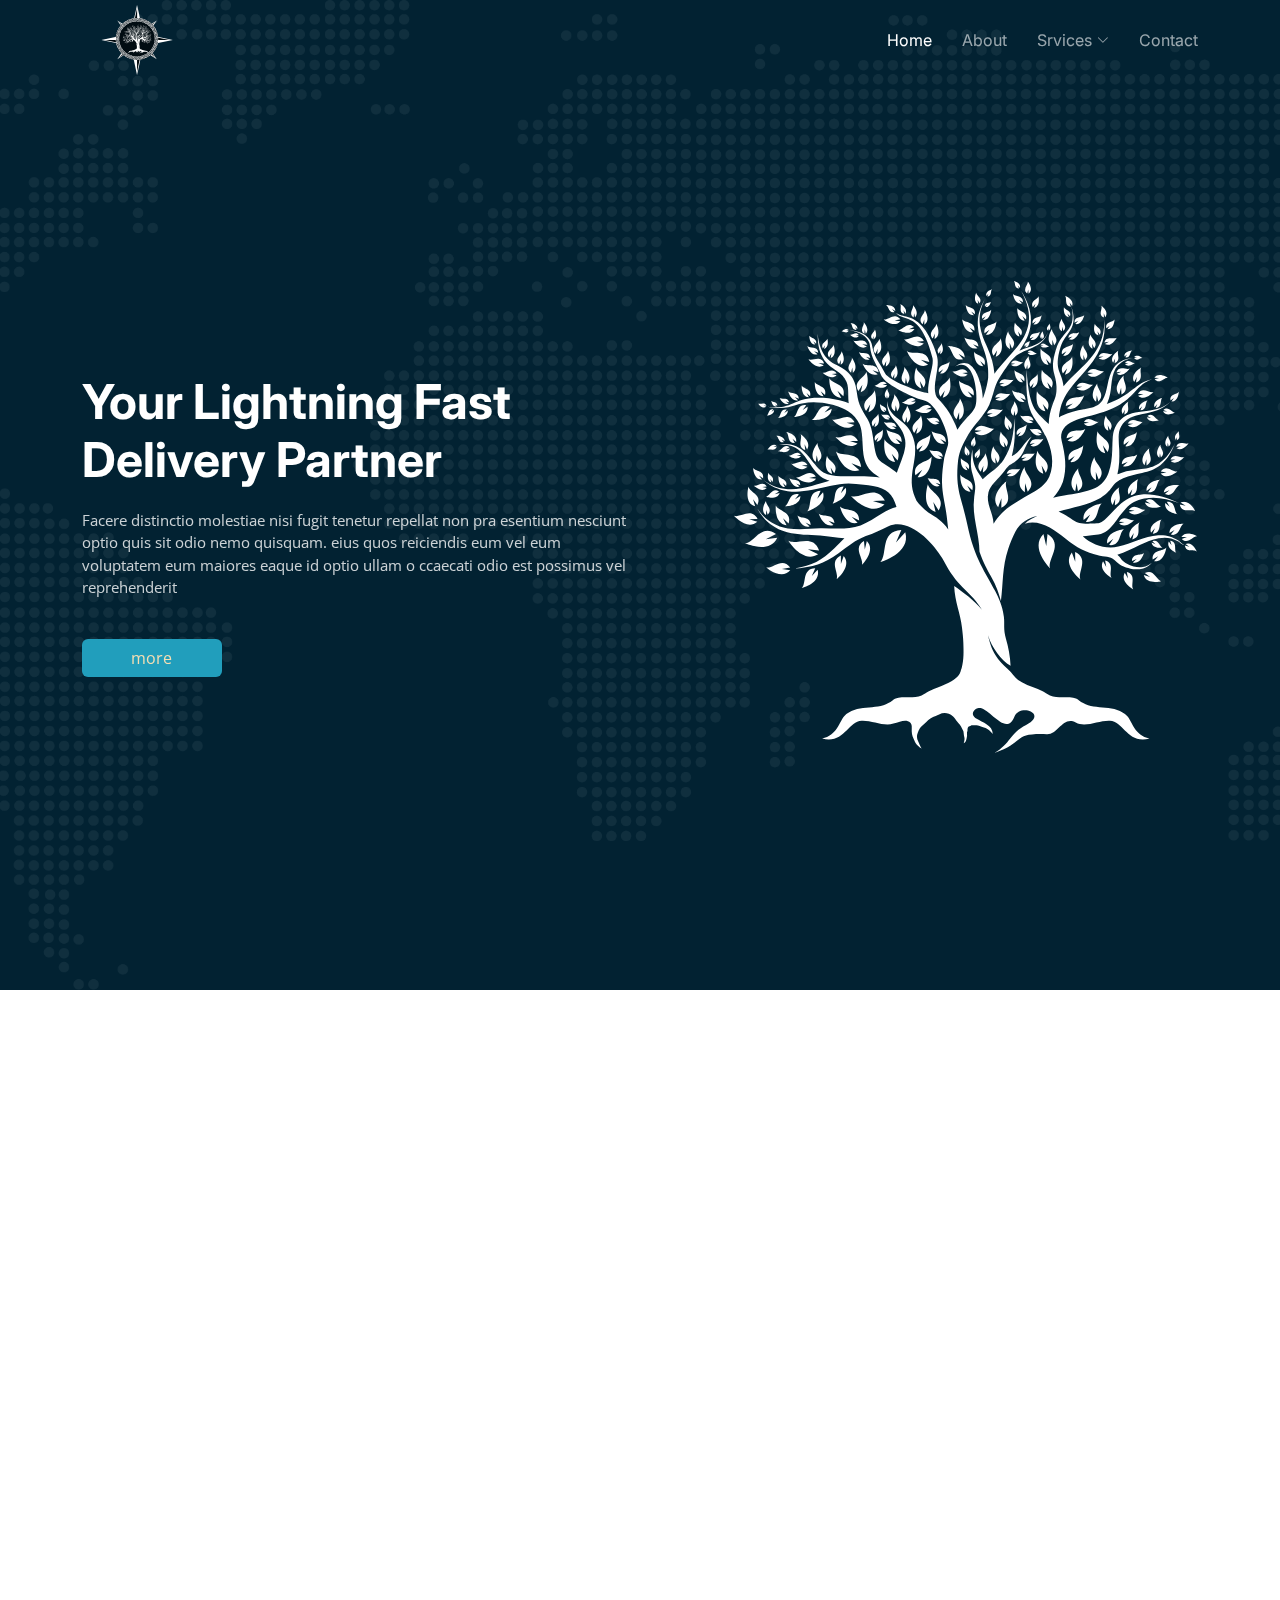
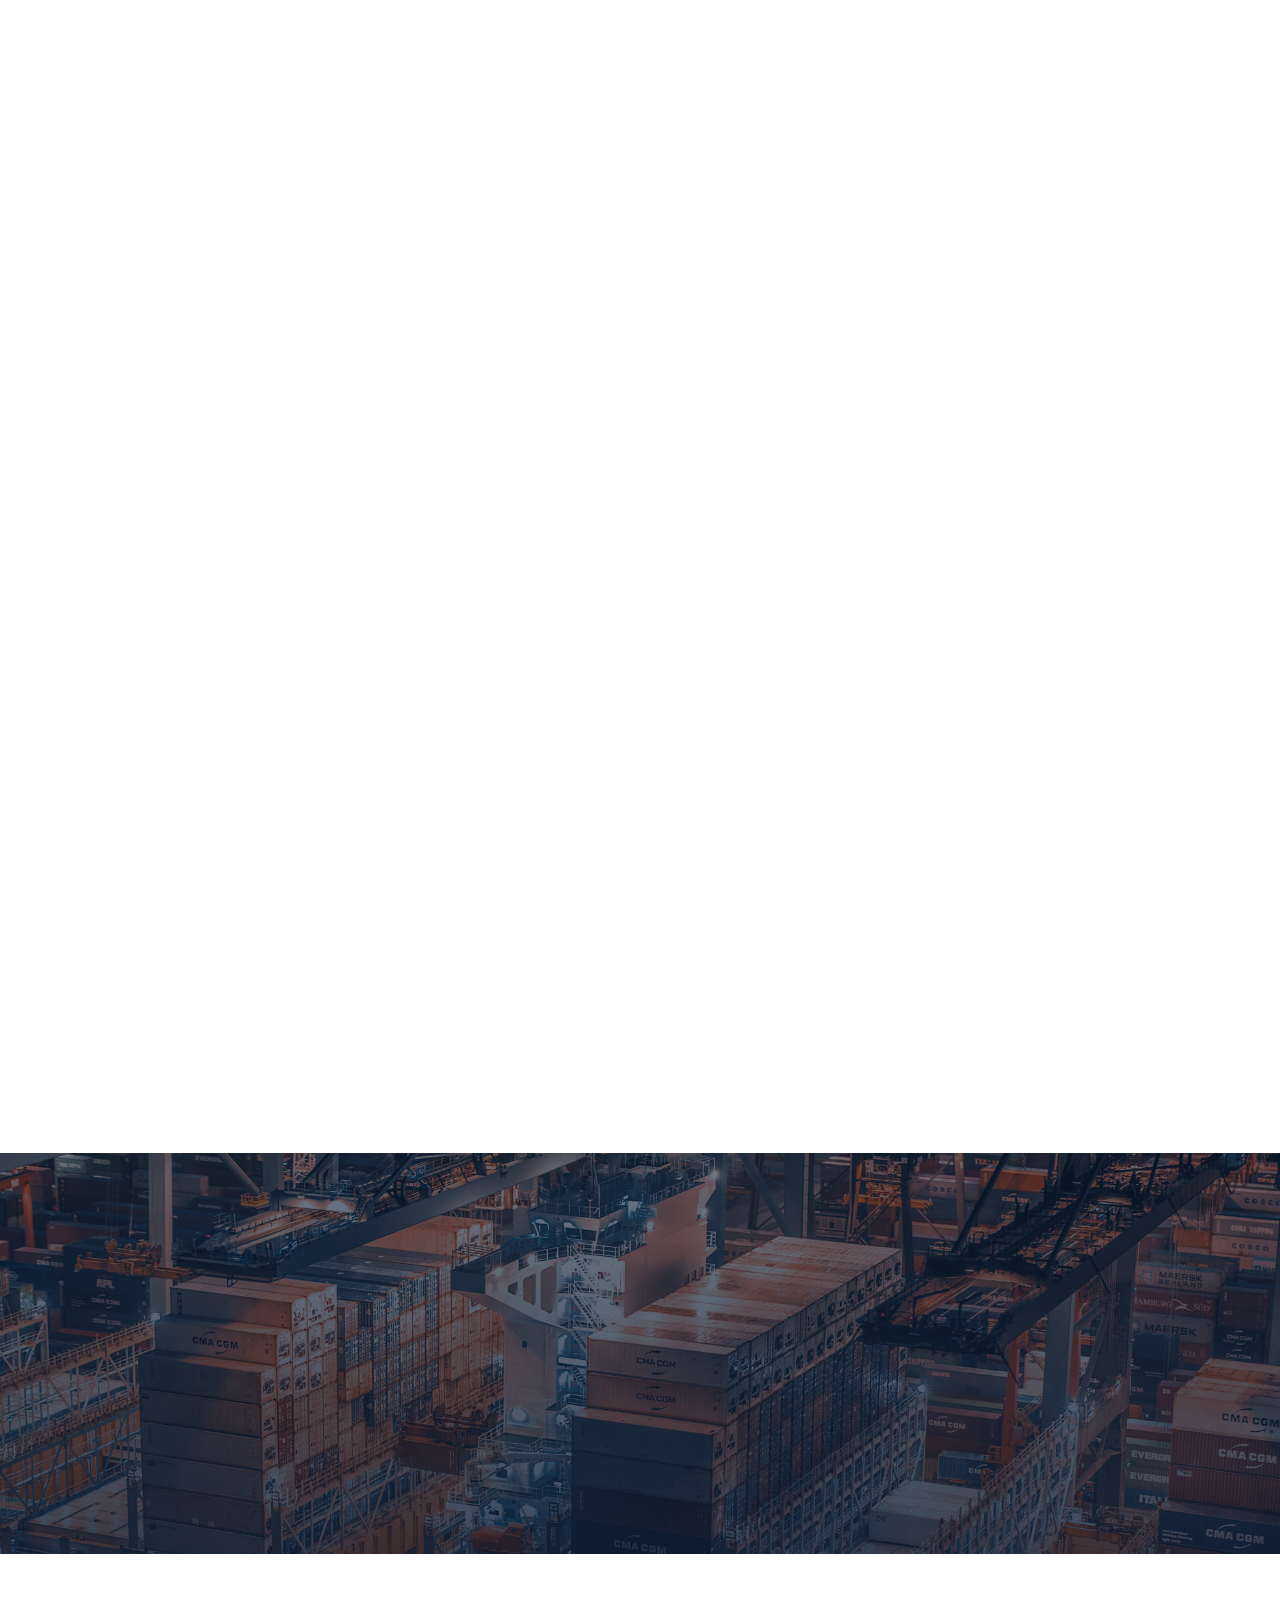
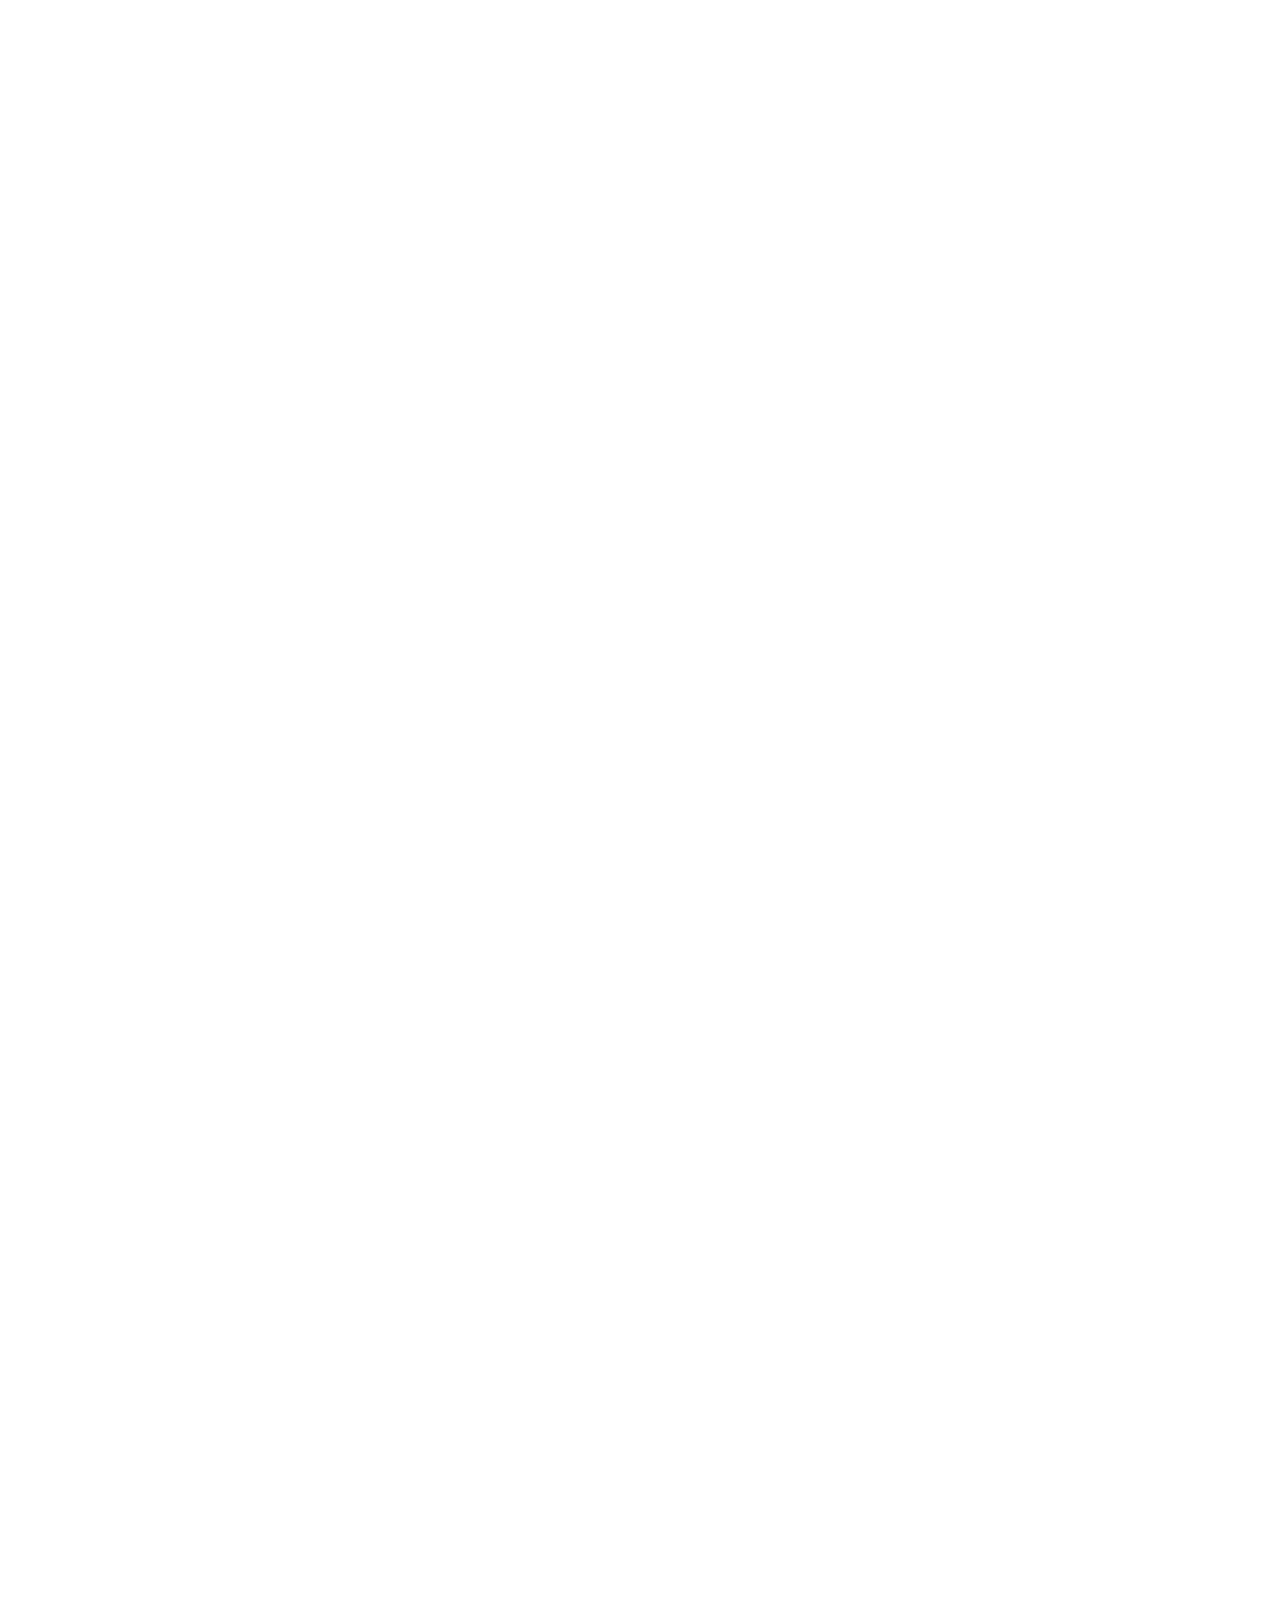
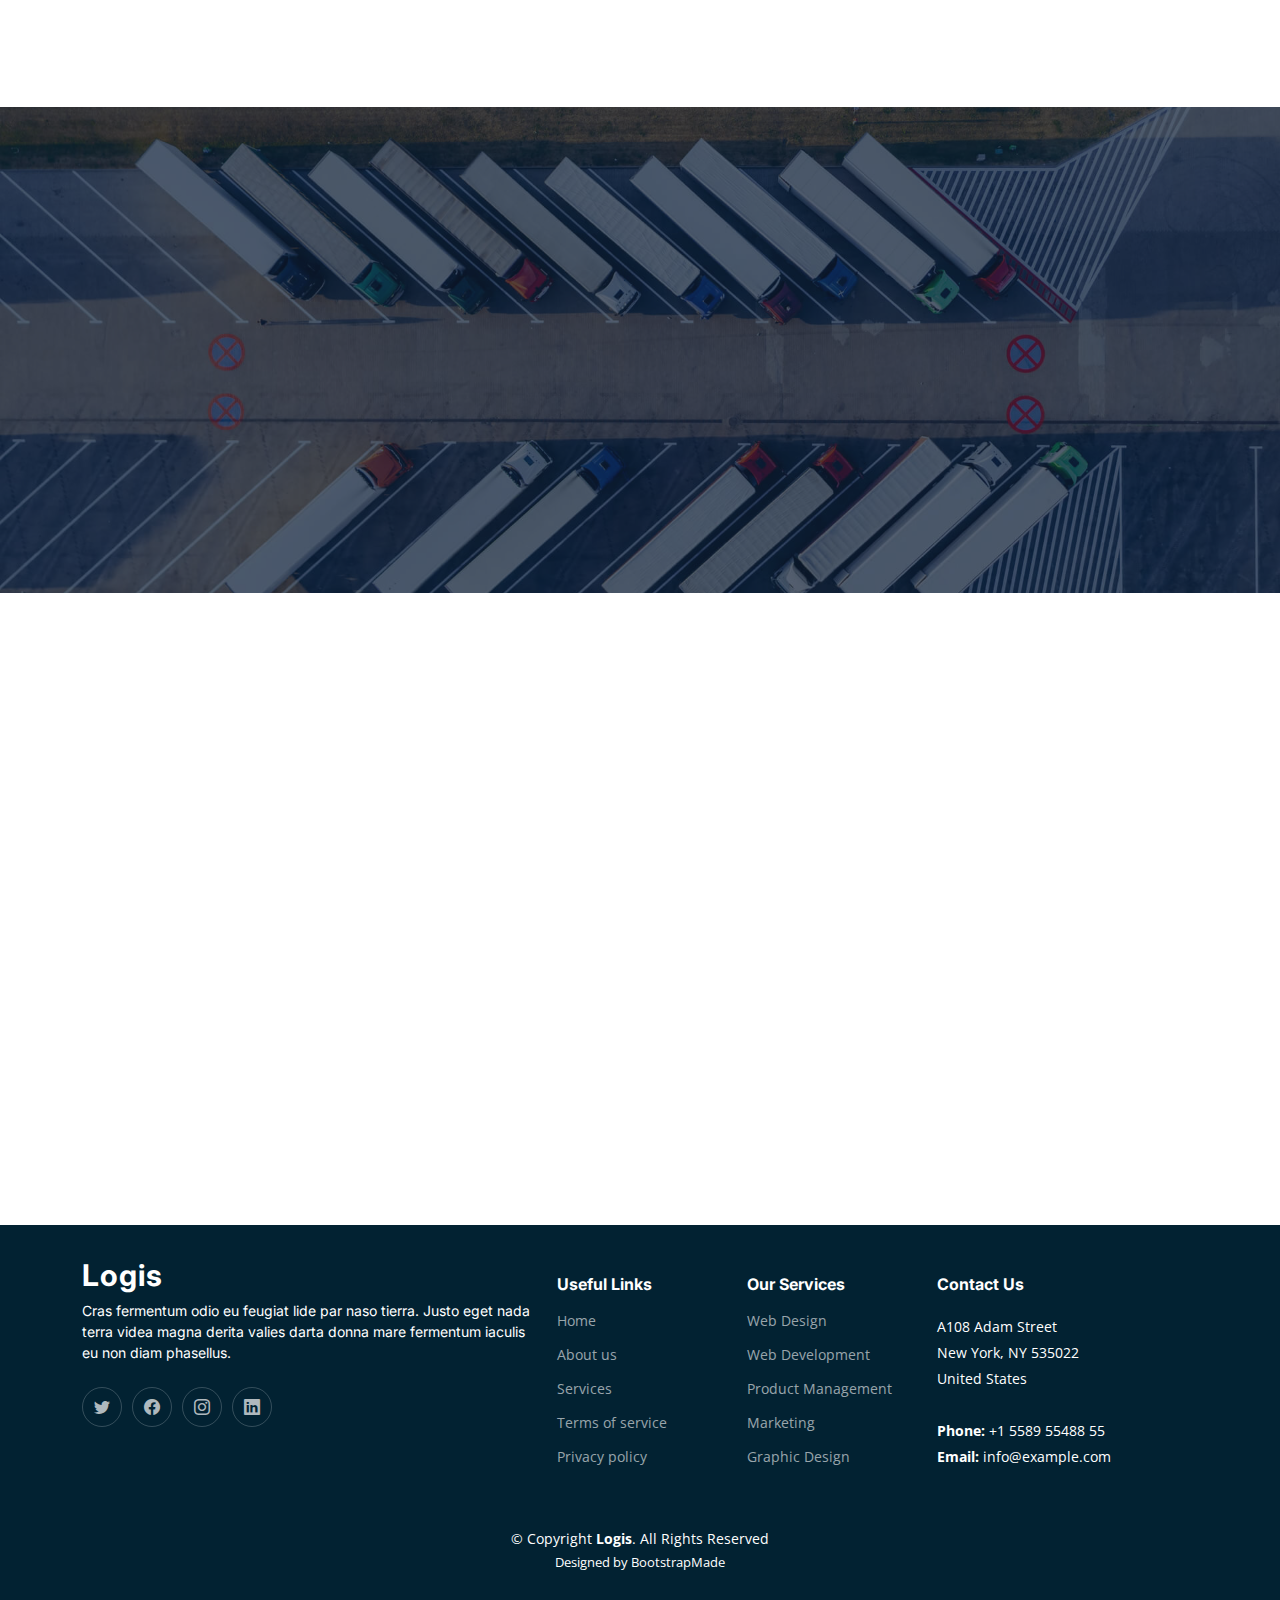
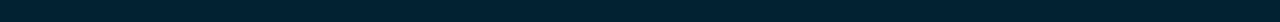
<file: index.html>
<!DOCTYPE html>
<html lang="en">

<head>
  <meta charset="utf-8">
  <meta content="width=device-width, initial-scale=1.0" name="viewport">

  <title>Logis Bootstrap Template - Index</title>
  <meta content="" name="description">
  <meta content="" name="keywords">

  <!-- Favicons -->
  <link href="assets/img/favicon.png" rel="icon">
  <link href="assets/img/apple-touch-icon.png" rel="apple-touch-icon">

  <!-- Google Fonts -->
  <link rel="preconnect" href="https://fonts.googleapis.com">
  <link rel="preconnect" href="https://fonts.gstatic.com" crossorigin>
  <link href="https://fonts.googleapis.com/css2?family=Open+Sans:ital,wght@0,300;0,400;0,500;0,600;0,700;1,300;1,400;1,600;1,700&family=Poppins:ital,wght@0,300;0,400;0,500;0,600;0,700;1,300;1,400;1,500;1,600;1,700&family=Inter:ital,wght@0,300;0,400;0,500;0,600;0,700;1,300;1,400;1,500;1,600;1,700&display=swap" rel="stylesheet">

  <!-- Vendor CSS Files -->
  <link href="assets/vendor/bootstrap/css/bootstrap.min.css" rel="stylesheet">
  <link href="assets/vendor/bootstrap-icons/bootstrap-icons.css" rel="stylesheet">
  <link href="assets/vendor/fontawesome-free/css/all.min.css" rel="stylesheet">
  <link href="assets/vendor/glightbox/css/glightbox.min.css" rel="stylesheet">
  <link href="assets/vendor/swiper/swiper-bundle.min.css" rel="stylesheet">
  <link href="assets/vendor/aos/aos.css" rel="stylesheet">

  <!-- Template Main CSS File -->
  <link href="assets/css/main.css" rel="stylesheet">

  <!-- =======================================================
  * Template Name: Logis - v1.3.0
  * Template URL: https://bootstrapmade.com/logis-bootstrap-logistics-website-template/
  * Author: BootstrapMade.com
  * License: https://bootstrapmade.com/license/
  ======================================================== -->
</head>

<body>

  <!-- ======= Header ======= -->
  <header id="header" class="header d-flex align-items-center fixed-top">
    <div class=" container-fluid container-xl d-flex align-items-center justify-content-between">

     
        <!-- Uncomment the line below if you also wish to use an image logo -->
        <!-- <img src="assets/img/logo.png" alt=""> -->
   <div class="logo"> <img src="./assets/img//tree/logo_ne1.svg" alt=""></div>      

      <i class="mobile-nav-toggle mobile-nav-show bi bi-list"></i>
      <i class="mobile-nav-toggle mobile-nav-hide d-none bi bi-x"></i>
      <nav id="navbar" class="navbar">
        <ul>
          <li><a href="index.html" class="active">Home</a></li>
          <li><a href="about.html">About</a></li>
         
          
          <li class="dropdown"><a href="#"><span>Srvices</span> <i class="bi bi-chevron-down dropdown-indicator"></i></a>
            <ul>
              <li><a href="#">Drop Down 1</a></li>
              <li class="dropdown"><a href="#"><span>Deep Drop Down</span> <i class="bi bi-chevron-down dropdown-indicator"></i></a>
                <ul>
                  <li><a href="#">service 1</a></li>
                  <li><a href="#">service 2</a></li>
                  <li><a href="#">service 3</a></li>
                  <li><a href="#">service 4</a></li>
                  <li><a href="#">service 5</a></li>
                </ul>
              </li>
              <li><a href="#">Drop Down 2</a></li>
              <li><a href="#">Drop Down 3</a></li>
              <li><a href="#">Drop Down 4</a></li>
            </ul>
          </li>
          <li><a href="contact.html">Contact</a></li>
        </ul>
      </nav><!-- .navbar -->

    </div>
  </header><!-- End Header -->
  <!-- End Header -->

  <!-- ======= Hero Section ======= -->
  <section id="hero" class="hero d-flex align-items-center">
    <div class="container">
      <div class=" HeroConatnier">
        <div class="col-lg-6 order-2 order-lg-1 d-flex flex-column justify-content-center">
          <h2 data-aos="fade-up">Your Lightning Fast Delivery Partner</h2>
          <p data-aos="fade-up" data-aos-delay="100">
            
            
            Facere distinctio molestiae nisi fugit tenetur repellat non pra
            esentium nesciunt optio quis sit odio nemo quisquam. eius quos 
            reiciendis eum vel eum voluptatem eum maiores eaque id optio ullam o
            ccaecati odio est possimus vel reprehenderit</p>

             <button style="background-color: #219EBC; color: wheat;" class="w-25 btn " data-aos="fade-up" data-aos-delay="100" >more</button>
        
        </div>

        <div class="col-lg-5 order-1 order-lg-2 hero-img" data-aos="zoom-out">
          <img style="width: 500px;" src="assets/img/tree/bg_img.svg" class= mb-3 mb-lg-0" alt="">
        </div>

      </div>
    </div>
  </section><!-- End Hero Section -->

  <main id="main">

    <!-- ======= Featured Services Section ======= -->
   

    <!-- ======= About Us Section ======= -->
    <section id="about" class="about pt-3 mt-4">
      <div class="container" data-aos="fade-up">

        <div class="row gy-4">
          <div class="col-lg-6 position-relative align-self-start order-lg-last order-first">
            <img src="assets/img/about.jpg" class="img-fluid" alt="">
            <a href="https://www.youtube.com/watch?v=LXb3EKWsInQ" class="glightbox play-btn"></a>
          </div>
          <div class="col-lg-6 content order-last  order-lg-first">
            <h3>About Us</h3>
            <p>
              Dolor iure expedita id fuga asperiores qui sunt consequatur minima. Quidem voluptas deleniti. Sit quia molestiae quia quas qui magnam itaque veritatis dolores. Corrupti totam ut eius incidunt reiciendis veritatis asperiores placeat.
            </p>
            <ul>
              <li data-aos="fade-up" data-aos-delay="100">
                <i class="bi bi-diagram-3"></i>
                <div>
                  <h5>Ullamco laboris nisi ut aliquip consequat</h5>
                  <p>Magni facilis facilis repellendus cum excepturi quaerat praesentium libre trade</p>
                </div>
              </li>
              <li data-aos="fade-up" data-aos-delay="200">
                <i class="bi bi-fullscreen-exit"></i>
                <div>
                  <h5>Magnam soluta odio exercitationem reprehenderi</h5>
                  <p>Quo totam dolorum at pariatur aut distinctio dolorum laudantium illo direna pasata redi</p>
                </div>
              </li>
              <li data-aos="fade-up" data-aos-delay="300">
                <i class="bi bi-broadcast"></i>
                <div>
                  <h5>Voluptatem et qui exercitationem</h5>
                  <p>Et velit et eos maiores est tempora et quos dolorem autem tempora incidunt maxime veniam</p>
                </div>
              </li>
            </ul>
          </div>
        </div>

      </div>
    </section><!-- End About Us Section -->

    <!-- ======= Services Section ======= -->
    <section id="service" class="services pt-0">
      <div class="container" data-aos="fade-up">

        <div class="section-header">
          <span>Our Services</span>
          <h2>Our Services</h2>

        </div>

        <div class="row gy-4">

          <div class="col-lg-4 col-md-6" data-aos="fade-up" data-aos-delay="100">
            <div class="card">
              <div class="card-img">
                <img src="assets/img/storage-service.jpg" alt="" class="img-fluid">
              </div>
              <h3><a href="service-details.html" class="stretched-link">Storage</a></h3>
              <p>Cumque eos in qui numquam. Aut aspernatur perferendis sed atque quia voluptas quisquam repellendus temporibus itaqueofficiis odit</p>
            </div>
          </div><!-- End Card Item -->

          <div class="col-lg-4 col-md-6" data-aos="fade-up" data-aos-delay="200">
            <div class="card">
              <div class="card-img">
                <img src="assets/img/logistics-service.jpg" alt="" class="img-fluid">
              </div>
              <h3><a href="service-details.html" class="stretched-link">Logistics</a></h3>
              <p>Asperiores provident dolor accusamus pariatur dolore nam id audantium ut et iure incidunt molestiae dolor ipsam ducimus occaecati nisi</p>
            </div>
          </div><!-- End Card Item -->

          <div class="col-lg-4 col-md-6" data-aos="fade-up" data-aos-delay="300">
            <div class="card">
              <div class="card-img">
                <img src="assets/img/cargo-service.jpg" alt="" class="img-fluid">
              </div>
              <h3><a href="service-details.html" class="stretched-link">Cargo</a></h3>
              <p>Dicta quam similique quia architecto eos nisi aut ratione aut ipsum reiciendis sit doloremque oluptatem aut et molestiae ut et nihil</p>
            </div>
          </div><!-- End Card Item -->

          <div class="col-lg-4 col-md-6" data-aos="fade-up" data-aos-delay="400">
            <div class="card">
              <div class="card-img">
                <img src="assets/img/trucking-service.jpg" alt="" class="img-fluid">
              </div>
              <h3><a href="service-details.html" class="stretched-link">Trucking</a></h3>
              <p>Dicta quam similique quia architecto eos nisi aut ratione aut ipsum reiciendis sit doloremque oluptatem aut et molestiae ut et nihil</p>
            </div>
          </div><!-- End Card Item -->

          <div class="col-lg-4 col-md-6" data-aos="fade-up" data-aos-delay="500">
            <div class="card">
              <div class="card-img">
                <img src="assets/img/packaging-service.jpg" alt="" class="img-fluid">
              </div>
              <h3><a href="service-details.html" class="stretched-link">Packaging</a></h3>
              <p>Illo consequuntur quisquam delectus praesentium modi dignissimos facere vel cum onsequuntur maiores beatae consequatur magni voluptates</p>
            </div>
          </div><!-- End Card Item -->

          <div class="col-lg-4 col-md-6" data-aos="fade-up" data-aos-delay="600">
            <div class="card">
              <div class="card-img">
                <img src="assets/img/warehousing-service.jpg" alt="" class="img-fluid">
              </div>
              <h3><a href="service-details.html" class="stretched-link">Warehousing</a></h3>
              <p>Quas assumenda non occaecati molestiae. In aut earum sed natus eatae in vero. Ab modi quisquam aut nostrum unde et qui est non quo nulla</p>
            </div>
          </div><!-- End Card Item -->

        </div>

      </div>
    </section><!-- End Services Section -->

    <!-- ======= Call To Action Section ======= -->
    <section id="call-to-action" class="call-to-action">
      <div class="container" data-aos="zoom-out">

        <div class="row justify-content-center">
          <div class="col-lg-8 text-center">
            <h3>Call To Action</h3>
            <p> Duis aute irure dolor in reprehenderit in voluptate velit esse cillum dolore eu fugiat nulla pariatur. Excepteur sint occaecat cupidatat non proident, sunt in culpa qui officia deserunt mollit anim id est laborum.</p>
            <a class="cta-btn" href="#">Call To Action</a>
          </div>
        </div>

      </div>
    </section><!-- End Call To Action Section -->

    <!-- ======= Features Section ======= -->
    <section id="features" class="features">
      <div class="container">

        <div class="row gy-4 align-items-center features-item" data-aos="fade-up">

          <div class="col-md-5">
            <img src="assets/img/features-1.jpg" class="img-fluid" alt="">
          </div>
          <div class="col-md-7">
            <h3>Voluptatem dignissimos provident quasi corporis voluptates sit assumenda.</h3>
            <p class="fst-italic">
              Lorem ipsum dolor sit amet, consectetur adipiscing elit, sed do eiusmod tempor incididunt ut labore et dolore
              magna aliqua.
            </p>
            <ul>
              <li><i class="bi bi-check"></i> Ullamco laboris nisi ut aliquip ex ea commodo consequat.</li>
              <li><i class="bi bi-check"></i> Duis aute irure dolor in reprehenderit in voluptate velit.</li>
              <li><i class="bi bi-check"></i> Ullam est qui quos consequatur eos accusamus.</li>
            </ul>
          </div>
        </div><!-- Features Item -->

        <div class="row gy-4 align-items-center features-item" data-aos="fade-up">
          <div class="col-md-5 order-1 order-md-2">
            <img src="assets/img/features-2.jpg" class="img-fluid" alt="">
          </div>
          <div class="col-md-7 order-2 order-md-1">
            <h3>Corporis temporibus maiores provident</h3>
            <p class="fst-italic">
              Lorem ipsum dolor sit amet, consectetur adipiscing elit, sed do eiusmod tempor incididunt ut labore et dolore
              magna aliqua.
            </p>
            <p>
              Ullamco laboris nisi ut aliquip ex ea commodo consequat. Duis aute irure dolor in reprehenderit in voluptate
              velit esse cillum dolore eu fugiat nulla pariatur. Excepteur sint occaecat cupidatat non proident, sunt in
              culpa qui officia deserunt mollit anim id est laborum
            </p>
          </div>
        </div><!-- Features Item -->

        <div class="row gy-4 align-items-center features-item" data-aos="fade-up">
          <div class="col-md-5">
            <img src="assets/img/features-3.jpg" class="img-fluid" alt="">
          </div>
          <div class="col-md-7">
            <h3>Sunt consequatur ad ut est nulla consectetur reiciendis animi voluptas</h3>
            <p>Cupiditate placeat cupiditate placeat est ipsam culpa. Delectus quia minima quod. Sunt saepe odit aut quia voluptatem hic voluptas dolor doloremque.</p>
            <ul>
              <li><i class="bi bi-check"></i> Ullamco laboris nisi ut aliquip ex ea commodo consequat.</li>
              <li><i class="bi bi-check"></i> Duis aute irure dolor in reprehenderit in voluptate velit.</li>
              <li><i class="bi bi-check"></i> Facilis ut et voluptatem aperiam. Autem soluta ad fugiat.</li>
            </ul>
          </div>
        </div><!-- Features Item -->

        <div class="row gy-4 align-items-center features-item" data-aos="fade-up">
          <div class="col-md-5 order-1 order-md-2">
            <img src="assets/img/features-4.jpg" class="img-fluid" alt="">
          </div>
          <div class="col-md-7 order-2 order-md-1">
            <h3>Quas et necessitatibus eaque impedit ipsum animi consequatur incidunt in</h3>
            <p class="fst-italic">
              Lorem ipsum dolor sit amet, consectetur adipiscing elit, sed do eiusmod tempor incididunt ut labore et dolore
              magna aliqua.
            </p>
            <p>
              Ullamco laboris nisi ut aliquip ex ea commodo consequat. Duis aute irure dolor in reprehenderit in voluptate
              velit esse cillum dolore eu fugiat nulla pariatur. Excepteur sint occaecat cupidatat non proident, sunt in
              culpa qui officia deserunt mollit anim id est laborum
            </p>
          </div>
        </div><!-- Features Item -->

      </div>
    </section><!-- End Features Section -->

    <!-- ======= Pricing Section ======= -->
   
        <!-- End Pricing Section -->

    <!-- ======= Testimonials Section ======= -->
    <section id="testimonials" class="testimonials">
      <div class="container">

        <div class="slides-1 swiper" data-aos="fade-up">
          <div class="swiper-wrapper">

            <div class="swiper-slide">
              <div class="testimonial-item">
                <img src="assets/img/testimonials/testimonials-1.jpg" class="testimonial-img" alt="">
                <h3>Saul Goodman</h3>
                <h4>Ceo &amp; Founder</h4>
                <div class="stars">
                  <i class="bi bi-star-fill"></i><i class="bi bi-star-fill"></i><i class="bi bi-star-fill"></i><i class="bi bi-star-fill"></i><i class="bi bi-star-fill"></i>
                </div>
                <p>
                  <i class="bi bi-quote quote-icon-left"></i>
                  Proin iaculis purus consequat sem cure digni ssim donec porttitora entum suscipit rhoncus. Accusantium quam, ultricies eget id, aliquam eget nibh et. Maecen aliquam, risus at semper.
                  <i class="bi bi-quote quote-icon-right"></i>
                </p>
              </div>
            </div><!-- End testimonial item -->

            <div class="swiper-slide">
              <div class="testimonial-item">
                <img src="assets/img/testimonials/testimonials-2.jpg" class="testimonial-img" alt="">
                <h3>Sara Wilsson</h3>
                <h4>Designer</h4>
                <div class="stars">
                  <i class="bi bi-star-fill"></i><i class="bi bi-star-fill"></i><i class="bi bi-star-fill"></i><i class="bi bi-star-fill"></i><i class="bi bi-star-fill"></i>
                </div>
                <p>
                  <i class="bi bi-quote quote-icon-left"></i>
                  Export tempor illum tamen malis malis eram quae irure esse labore quem cillum quid cillum eram malis quorum velit fore eram velit sunt aliqua noster fugiat irure amet legam anim culpa.
                  <i class="bi bi-quote quote-icon-right"></i>
                </p>
              </div>
            </div><!-- End testimonial item -->

            <div class="swiper-slide">
              <div class="testimonial-item">
                <img src="assets/img/testimonials/testimonials-3.jpg" class="testimonial-img" alt="">
                <h3>Jena Karlis</h3>
                <h4>Store Owner</h4>
                <div class="stars">
                  <i class="bi bi-star-fill"></i><i class="bi bi-star-fill"></i><i class="bi bi-star-fill"></i><i class="bi bi-star-fill"></i><i class="bi bi-star-fill"></i>
                </div>
                <p>
                  <i class="bi bi-quote quote-icon-left"></i>
                  Enim nisi quem export duis labore cillum quae magna enim sint quorum nulla quem veniam duis minim tempor labore quem eram duis noster aute amet eram fore quis sint minim.
                  <i class="bi bi-quote quote-icon-right"></i>
                </p>
              </div>
            </div><!-- End testimonial item -->

            <div class="swiper-slide">
              <div class="testimonial-item">
                <img src="assets/img/testimonials/testimonials-4.jpg" class="testimonial-img" alt="">
                <h3>Matt Brandon</h3>
                <h4>Freelancer</h4>
                <div class="stars">
                  <i class="bi bi-star-fill"></i><i class="bi bi-star-fill"></i><i class="bi bi-star-fill"></i><i class="bi bi-star-fill"></i><i class="bi bi-star-fill"></i>
                </div>
                <p>
                  <i class="bi bi-quote quote-icon-left"></i>
                  Fugiat enim eram quae cillum dolore dolor amet nulla culpa multos export minim fugiat minim velit minim dolor enim duis veniam ipsum anim magna sunt elit fore quem dolore labore illum veniam.
                  <i class="bi bi-quote quote-icon-right"></i>
                </p>
              </div>
            </div><!-- End testimonial item -->

            <div class="swiper-slide">
              <div class="testimonial-item">
                <img src="assets/img/testimonials/testimonials-5.jpg" class="testimonial-img" alt="">
                <h3>John Larson</h3>
                <h4>Entrepreneur</h4>
                <div class="stars">
                  <i class="bi bi-star-fill"></i><i class="bi bi-star-fill"></i><i class="bi bi-star-fill"></i><i class="bi bi-star-fill"></i><i class="bi bi-star-fill"></i>
                </div>
                <p>
                  <i class="bi bi-quote quote-icon-left"></i>
                  Quis quorum aliqua sint quem legam fore sunt eram irure aliqua veniam tempor noster veniam enim culpa labore duis sunt culpa nulla illum cillum fugiat legam esse veniam culpa fore nisi cillum quid.
                  <i class="bi bi-quote quote-icon-right"></i>
                </p>
              </div>
            </div><!-- End testimonial item -->

          </div>
          <div class="swiper-pagination"></div>
        </div>

      </div>
    </section><!-- End Testimonials Section -->

    <!-- ======= Frequently Asked Questions Section ======= -->
    <section id="faq" class="faq">
      <div class="container" data-aos="fade-up">

        <div class="section-header">
          <span>Frequently Asked Questions</span>
          <h2>Frequently Asked Questions</h2>

        </div>

        <div class="row justify-content-center" data-aos="fade-up" data-aos-delay="200">
          <div class="col-lg-10">

            <div class="accordion accordion-flush" id="faqlist">

              <div class="accordion-item">
                <h3 class="accordion-header">
                  <button class="accordion-button collapsed" type="button" data-bs-toggle="collapse" data-bs-target="#faq-content-1">
                    <i class="bi bi-question-circle question-icon"></i>
                    Non consectetur a erat nam at lectus urna duis?
                  </button>
                </h3>
                <div id="faq-content-1" class="accordion-collapse collapse" data-bs-parent="#faqlist">
                  <div class="accordion-body">
                    Feugiat pretium nibh ipsum consequat. Tempus iaculis urna id volutpat lacus laoreet non curabitur gravida. Venenatis lectus magna fringilla urna porttitor rhoncus dolor purus non.
                  </div>
                </div>
              </div><!-- # Faq item-->

              <div class="accordion-item">
                <h3 class="accordion-header">
                  <button class="accordion-button collapsed" type="button" data-bs-toggle="collapse" data-bs-target="#faq-content-2">
                    <i class="bi bi-question-circle question-icon"></i>
                    Feugiat scelerisque varius morbi enim nunc faucibus a pellentesque?
                  </button>
                </h3>
                <div id="faq-content-2" class="accordion-collapse collapse" data-bs-parent="#faqlist">
                  <div class="accordion-body">
                    Dolor sit amet consectetur adipiscing elit pellentesque habitant morbi. Id interdum velit laoreet id donec ultrices. Fringilla phasellus faucibus scelerisque eleifend donec pretium. Est pellentesque elit ullamcorper dignissim. Mauris ultrices eros in cursus turpis massa tincidunt dui.
                  </div>
                </div>
              </div><!-- # Faq item-->

              <div class="accordion-item">
                <h3 class="accordion-header">
                  <button class="accordion-button collapsed" type="button" data-bs-toggle="collapse" data-bs-target="#faq-content-3">
                    <i class="bi bi-question-circle question-icon"></i>
                    Dolor sit amet consectetur adipiscing elit pellentesque habitant morbi?
                  </button>
                </h3>
                <div id="faq-content-3" class="accordion-collapse collapse" data-bs-parent="#faqlist">
                  <div class="accordion-body">
                    Eleifend mi in nulla posuere sollicitudin aliquam ultrices sagittis orci. Faucibus pulvinar elementum integer enim. Sem nulla pharetra diam sit amet nisl suscipit. Rutrum tellus pellentesque eu tincidunt. Lectus urna duis convallis convallis tellus. Urna molestie at elementum eu facilisis sed odio morbi quis
                  </div>
                </div>
              </div><!-- # Faq item-->

              <div class="accordion-item">
                <h3 class="accordion-header">
                  <button class="accordion-button collapsed" type="button" data-bs-toggle="collapse" data-bs-target="#faq-content-4">
                    <i class="bi bi-question-circle question-icon"></i>
                    Ac odio tempor orci dapibus. Aliquam eleifend mi in nulla?
                  </button>
                </h3>
                <div id="faq-content-4" class="accordion-collapse collapse" data-bs-parent="#faqlist">
                  <div class="accordion-body">
                    <i class="bi bi-question-circle question-icon"></i>
                    Dolor sit amet consectetur adipiscing elit pellentesque habitant morbi. Id interdum velit laoreet id donec ultrices. Fringilla phasellus faucibus scelerisque eleifend donec pretium. Est pellentesque elit ullamcorper dignissim. Mauris ultrices eros in cursus turpis massa tincidunt dui.
                  </div>
                </div>
              </div><!-- # Faq item-->

              <div class="accordion-item">
                <h3 class="accordion-header">
                  <button class="accordion-button collapsed" type="button" data-bs-toggle="collapse" data-bs-target="#faq-content-5">
                    <i class="bi bi-question-circle question-icon"></i>
                    Tempus quam pellentesque nec nam aliquam sem et tortor consequat?
                  </button>
                </h3>
                <div id="faq-content-5" class="accordion-collapse collapse" data-bs-parent="#faqlist">
                  <div class="accordion-body">
                    Molestie a iaculis at erat pellentesque adipiscing commodo. Dignissim suspendisse in est ante in. Nunc vel risus commodo viverra maecenas accumsan. Sit amet nisl suscipit adipiscing bibendum est. Purus gravida quis blandit turpis cursus in
                  </div>
                </div>
              </div><!-- # Faq item-->

            </div>

          </div>
        </div>

      </div>
    </section><!-- End Frequently Asked Questions Section -->

  </main><!-- End #main -->

  <!-- ======= Footer ======= -->
  <footer id="footer" class="footer">

    <div class="container">
      <div class="row gy-4">
        <div class="col-lg-5 col-md-12 footer-info">
          <a href="index.html" class="logo d-flex align-items-center">
            <span>Logis</span>
          </a>
          <p>Cras fermentum odio eu feugiat lide par naso tierra. Justo eget nada terra videa magna derita valies darta donna mare fermentum iaculis eu non diam phasellus.</p>
          <div class="social-links d-flex mt-4">
            <a href="#" class="twitter"><i class="bi bi-twitter"></i></a>
            <a href="#" class="facebook"><i class="bi bi-facebook"></i></a>
            <a href="#" class="instagram"><i class="bi bi-instagram"></i></a>
            <a href="#" class="linkedin"><i class="bi bi-linkedin"></i></a>
          </div>
        </div>

        <div class="col-lg-2 col-6 footer-links">
          <h4>Useful Links</h4>
          <ul>
            <li><a href="#">Home</a></li>
            <li><a href="#">About us</a></li>
            <li><a href="#">Services</a></li>
            <li><a href="#">Terms of service</a></li>
            <li><a href="#">Privacy policy</a></li>
          </ul>
        </div>

        <div class="col-lg-2 col-6 footer-links">
          <h4>Our Services</h4>
          <ul>
            <li><a href="#">Web Design</a></li>
            <li><a href="#">Web Development</a></li>
            <li><a href="#">Product Management</a></li>
            <li><a href="#">Marketing</a></li>
            <li><a href="#">Graphic Design</a></li>
          </ul>
        </div>

        <div class="col-lg-3 col-md-12 footer-contact text-center text-md-start">
          <h4>Contact Us</h4>
          <p>
            A108 Adam Street <br>
            New York, NY 535022<br>
            United States <br><br>
            <strong>Phone:</strong> +1 5589 55488 55<br>
            <strong>Email:</strong> info@example.com<br>
          </p>

        </div>

      </div>
    </div>

    <div class="container mt-4">
      <div class="copyright">
        &copy; Copyright <strong><span>Logis</span></strong>. All Rights Reserved
      </div>
      <div class="credits">
        <!-- All the links in the footer should remain intact. -->
        <!-- You can delete the links only if you purchased the pro version. -->
        <!-- Licensing information: https://bootstrapmade.com/license/ -->
        <!-- Purchase the pro version with working PHP/AJAX contact form: https://bootstrapmade.com/logis-bootstrap-logistics-website-template/ -->
        Designed by <a href="https://bootstrapmade.com/">BootstrapMade</a>
      </div>
    </div>

  </footer><!-- End Footer -->
  <!-- End Footer -->

  <a href="#" class="scroll-top d-flex align-items-center justify-content-center"><i class="bi bi-arrow-up-short"></i></a>

  <div id="preloader"></div>

  <!-- Vendor JS Files -->
  <script src="assets/vendor/bootstrap/js/bootstrap.bundle.min.js"></script>
  <script src="assets/vendor/purecounter/purecounter_vanilla.js"></script>
  <script src="assets/vendor/glightbox/js/glightbox.min.js"></script>
  <script src="assets/vendor/swiper/swiper-bundle.min.js"></script>
  <script src="assets/vendor/aos/aos.js"></script>
  <script src="assets/vendor/php-email-form/validate.js"></script>

  <!-- Template Main JS File -->
  <script src="assets/js/main.js"></script>

</body>

</html>
</file>
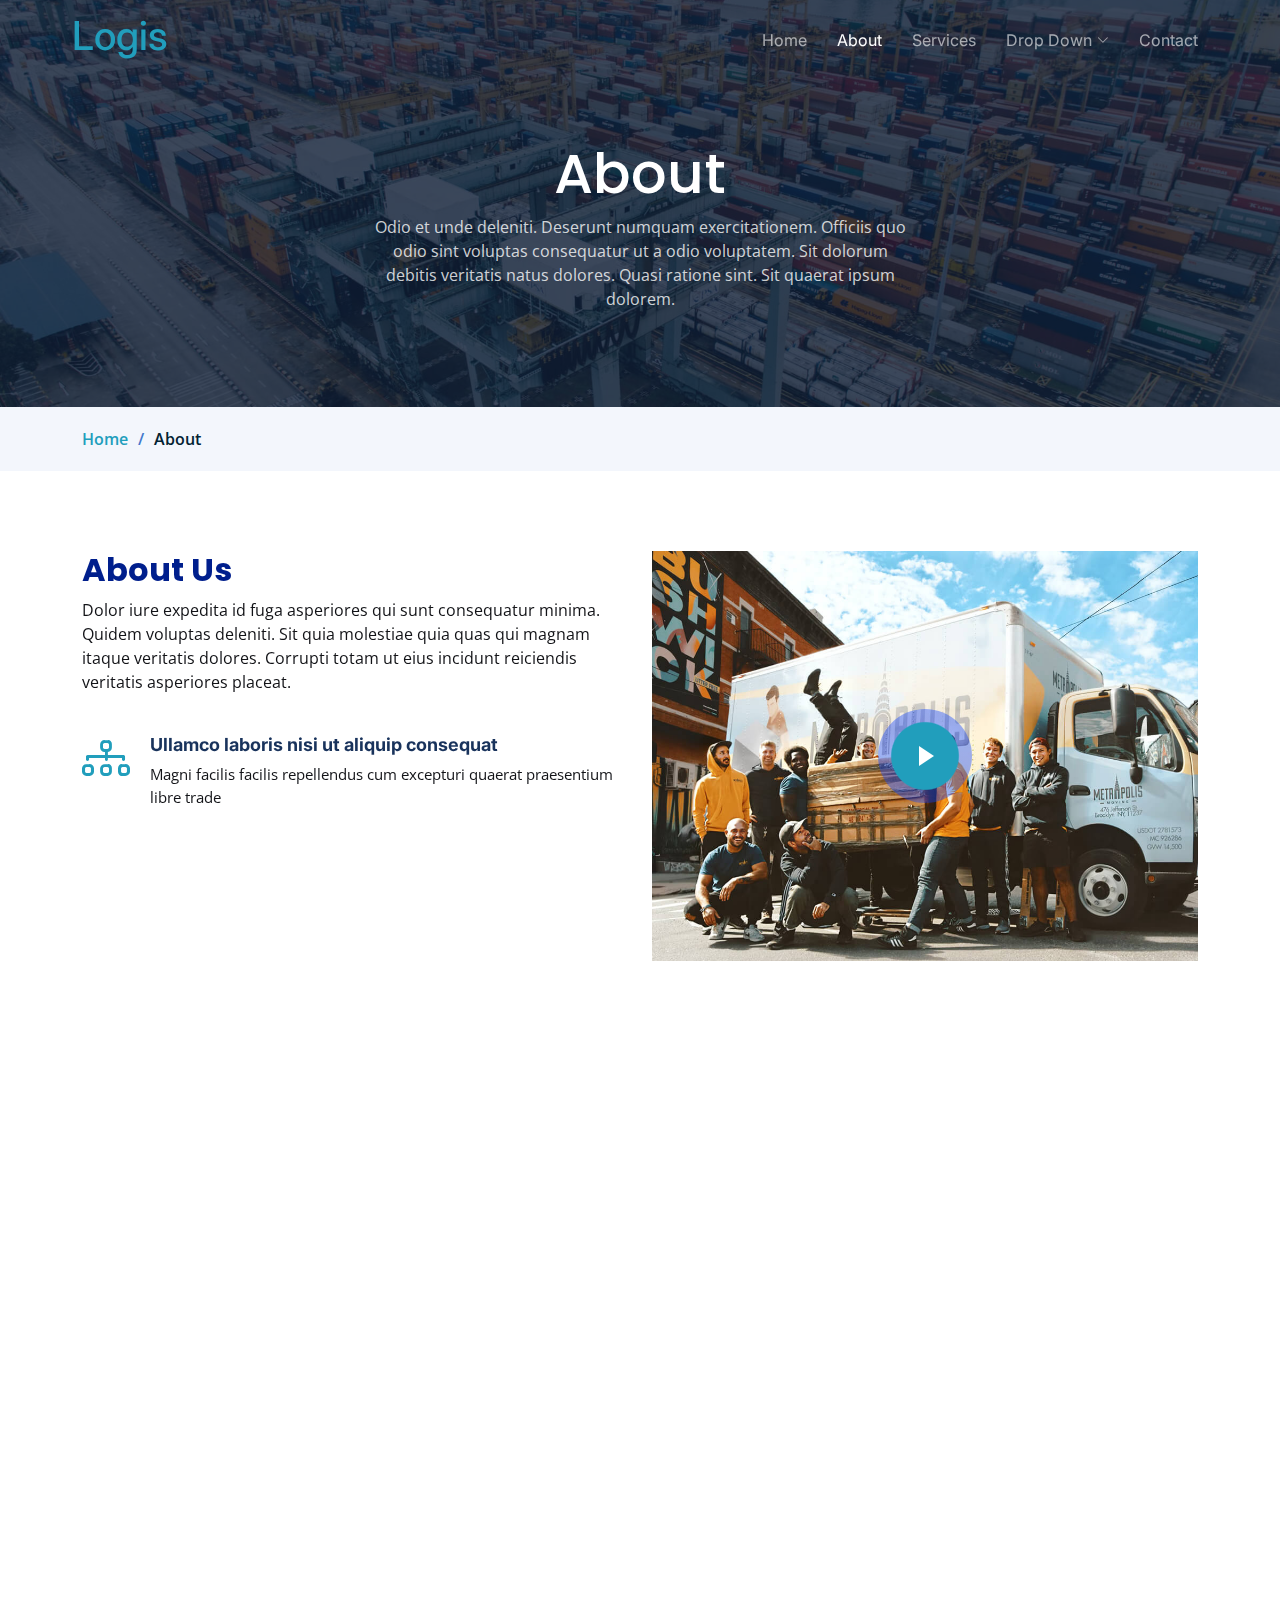
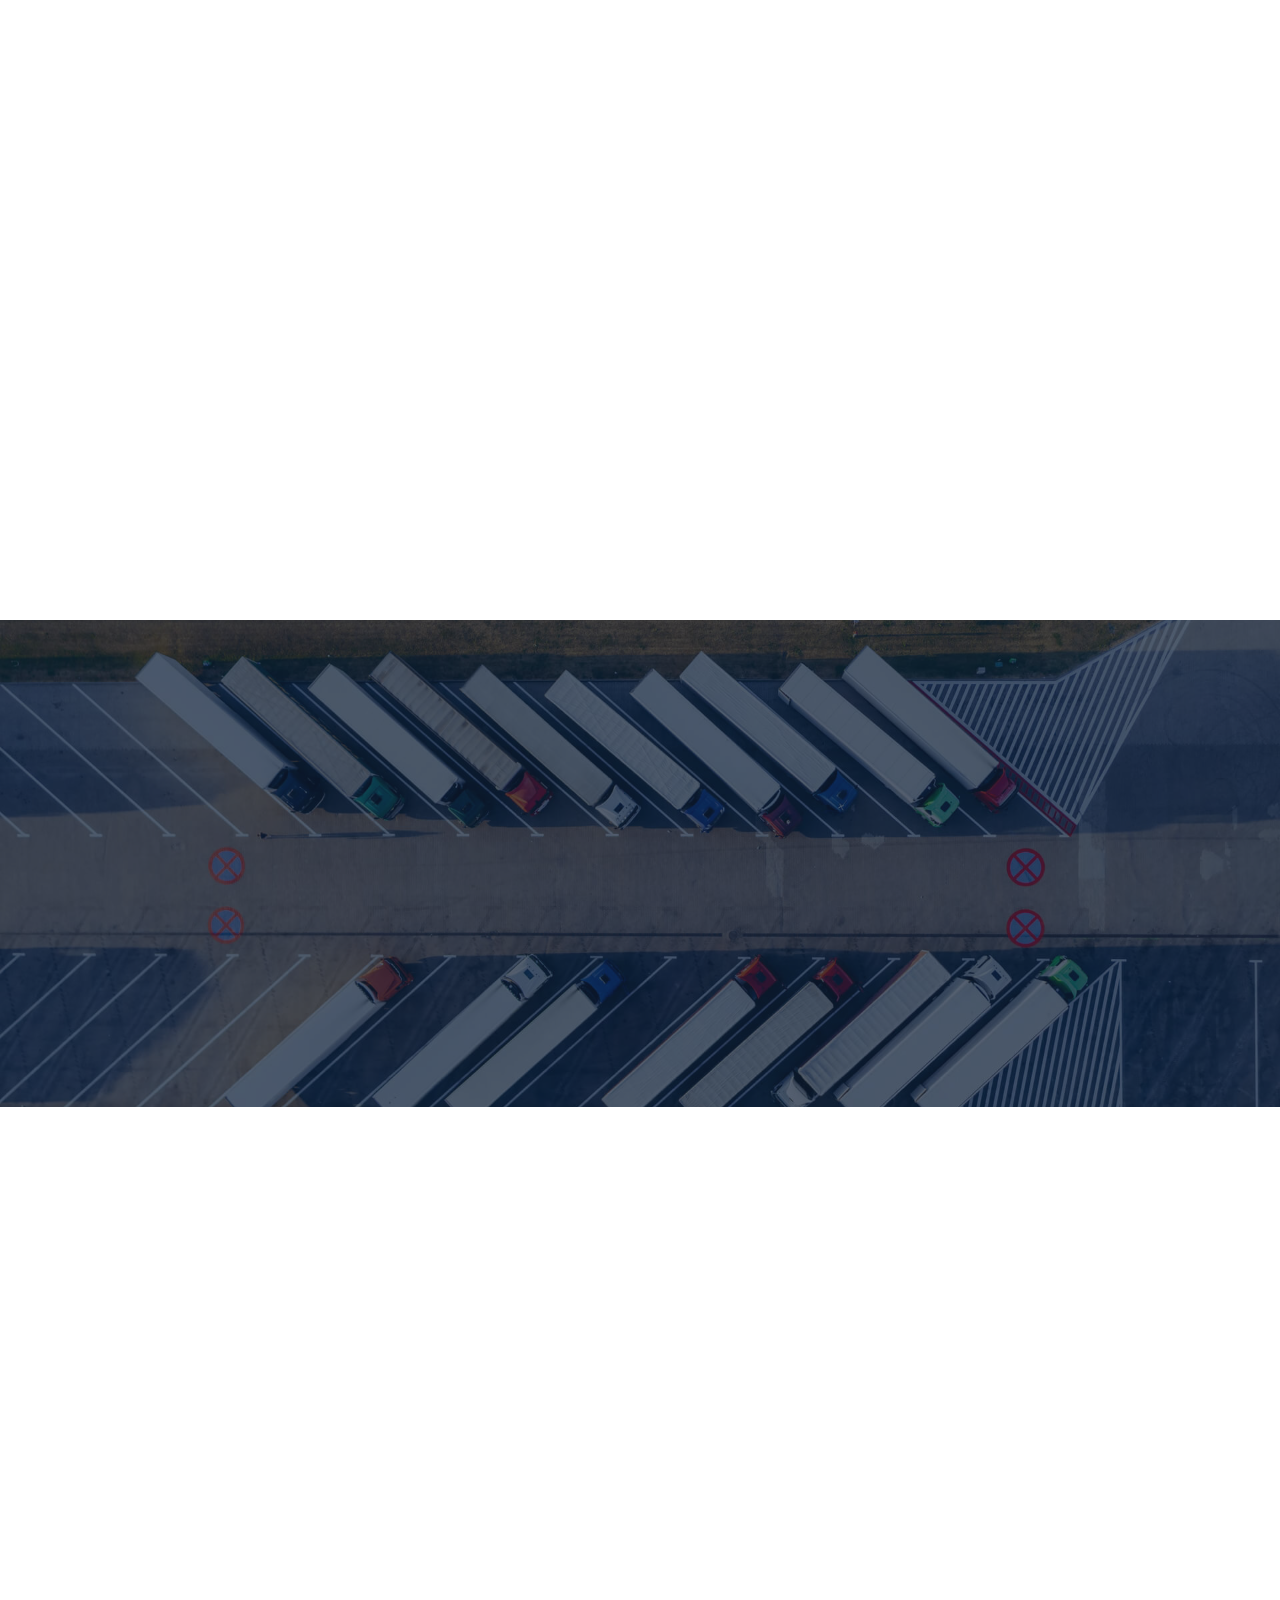
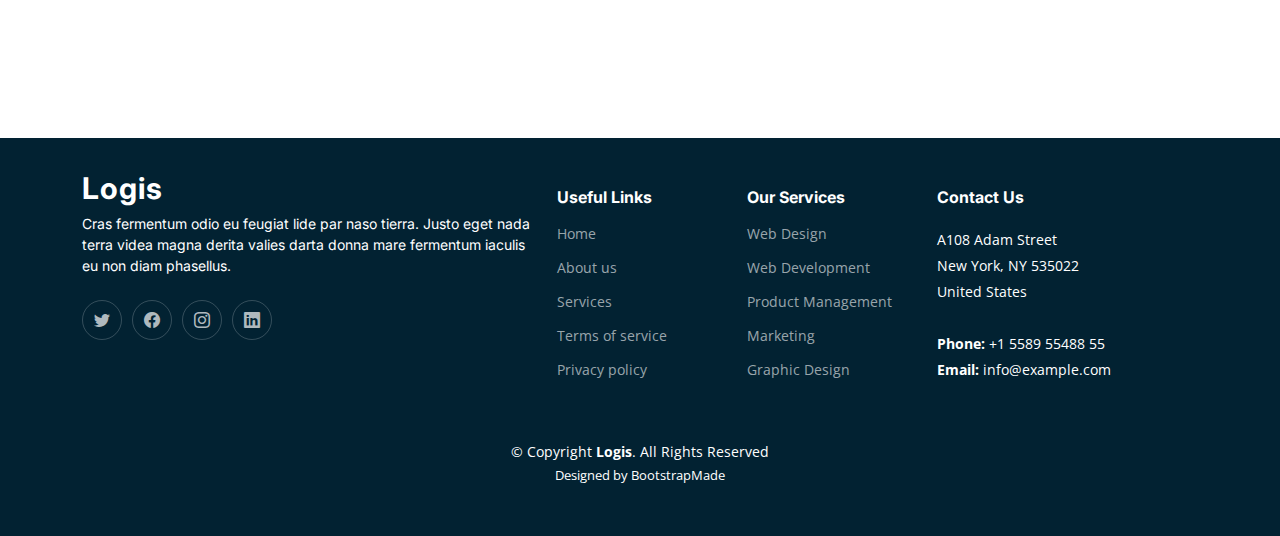
<file: about.html>
<!DOCTYPE html>
<html lang="en">

<head>
  <meta charset="utf-8">
  <meta content="width=device-width, initial-scale=1.0" name="viewport">

  <title>Logis Bootstrap Template - About</title>
  <meta content="" name="description">
  <meta content="" name="keywords">

  <!-- Favicons -->
  <link href="assets/img/favicon.png" rel="icon">
  <link href="assets/img/apple-touch-icon.png" rel="apple-touch-icon">

  <!-- Google Fonts -->
  <link rel="preconnect" href="https://fonts.googleapis.com">
  <link rel="preconnect" href="https://fonts.gstatic.com" crossorigin>
  <link href="https://fonts.googleapis.com/css2?family=Open+Sans:ital,wght@0,300;0,400;0,500;0,600;0,700;1,300;1,400;1,600;1,700&family=Poppins:ital,wght@0,300;0,400;0,500;0,600;0,700;1,300;1,400;1,500;1,600;1,700&family=Inter:ital,wght@0,300;0,400;0,500;0,600;0,700;1,300;1,400;1,500;1,600;1,700&display=swap" rel="stylesheet">

  <!-- Vendor CSS Files -->
  <link href="assets/vendor/bootstrap/css/bootstrap.min.css" rel="stylesheet">
  <link href="assets/vendor/bootstrap-icons/bootstrap-icons.css" rel="stylesheet">
  <link href="assets/vendor/fontawesome-free/css/all.min.css" rel="stylesheet">
  <link href="assets/vendor/glightbox/css/glightbox.min.css" rel="stylesheet">
  <link href="assets/vendor/swiper/swiper-bundle.min.css" rel="stylesheet">
  <link href="assets/vendor/aos/aos.css" rel="stylesheet">

  <!-- Template Main CSS File -->
  <link href="assets/css/main.css" rel="stylesheet">

  <!-- =======================================================
  * Template Name: Logis - v1.3.0
  * Template URL: https://bootstrapmade.com/logis-bootstrap-logistics-website-template/
  * Author: BootstrapMade.com
  * License: https://bootstrapmade.com/license/
  ======================================================== -->
</head>

<body>

  <!-- ======= Header ======= -->
  <header id="header" class="header d-flex align-items-center fixed-top">
    <div class="container-fluid container-xl d-flex align-items-center justify-content-between">

      <a href="index.html" class="logo d-flex align-items-center">
        <!-- Uncomment the line below if you also wish to use an image logo -->
        <!-- <img src="assets/img/logo.png" alt=""> -->
        <h1>Logis</h1>
      </a>

      <i class="mobile-nav-toggle mobile-nav-show bi bi-list"></i>
      <i class="mobile-nav-toggle mobile-nav-hide d-none bi bi-x"></i>
      <nav id="navbar" class="navbar">
        <ul>
          <li><a href="index.html">Home</a></li>
          <li><a href="about.html" class="active">About</a></li>
          <li><a href="services.html">Services</a></li>
          <li class="dropdown"><a href="#"><span>Drop Down</span> <i class="bi bi-chevron-down dropdown-indicator"></i></a>
            <ul>
              <li><a href="#">Drop Down 1</a></li>
              <li class="dropdown"><a href="#"><span>Deep Drop Down</span> <i class="bi bi-chevron-down dropdown-indicator"></i></a>
                <ul>
                  <li><a href="#">Deep Drop Down 1</a></li>
                  <li><a href="#">Deep Drop Down 2</a></li>
                  <li><a href="#">Deep Drop Down 3</a></li>
                  <li><a href="#">Deep Drop Down 4</a></li>
                  <li><a href="#">Deep Drop Down 5</a></li>
                </ul>
              </li>
              <li><a href="#">Drop Down 2</a></li>
              <li><a href="#">Drop Down 3</a></li>
              <li><a href="#">Drop Down 4</a></li>
            </ul>
          </li>
          <li><a href="contact.html">Contact</a></li>
        </ul>
      </nav><!-- .navbar -->

    </div>
  </header><!-- End Header -->
  <!-- End Header -->

  <main id="main">

    <!-- ======= Breadcrumbs ======= -->
    <div class="breadcrumbs">
      <div class="page-header d-flex align-items-center" style="background-image: url('assets/img/page-header.jpg');">
        <div class="container position-relative">
          <div class="row d-flex justify-content-center">
            <div class="col-lg-6 text-center">
              <h2>About</h2>
              <p>Odio et unde deleniti. Deserunt numquam exercitationem. Officiis quo odio sint voluptas consequatur ut a odio voluptatem. Sit dolorum debitis veritatis natus dolores. Quasi ratione sint. Sit quaerat ipsum dolorem.</p>
            </div>
          </div>
        </div>
      </div>
      <nav>
        <div class="container">
          <ol>
            <li><a href="index.html">Home</a></li>
            <li>About</li>
          </ol>
        </div>
      </nav>
    </div><!-- End Breadcrumbs -->

    <!-- ======= About Us Section ======= -->
    <section id="about" class="about">
      <div class="container" data-aos="fade-up">

        <div class="row gy-4">
          <div class="col-lg-6 position-relative align-self-start order-lg-last order-first">
            <img src="assets/img/about.jpg" class="img-fluid" alt="">
            <a href="https://www.youtube.com/watch?v=LXb3EKWsInQ" class="glightbox play-btn"></a>
          </div>
          <div class="col-lg-6 content order-last  order-lg-first">
            <h3>About Us</h3>
            <p>
              Dolor iure expedita id fuga asperiores qui sunt consequatur minima. Quidem voluptas deleniti. Sit quia molestiae quia quas qui magnam itaque veritatis dolores. Corrupti totam ut eius incidunt reiciendis veritatis asperiores placeat.
            </p>
            <ul>
              <li data-aos="fade-up" data-aos-delay="100">
                <i class="bi bi-diagram-3"></i>
                <div>
                  <h5>Ullamco laboris nisi ut aliquip consequat</h5>
                  <p>Magni facilis facilis repellendus cum excepturi quaerat praesentium libre trade</p>
                </div>
              </li>
              <li data-aos="fade-up" data-aos-delay="200">
                <i class="bi bi-fullscreen-exit"></i>
                <div>
                  <h5>Magnam soluta odio exercitationem reprehenderi</h5>
                  <p>Quo totam dolorum at pariatur aut distinctio dolorum laudantium illo direna pasata redi</p>
                </div>
              </li>
              <li data-aos="fade-up" data-aos-delay="300">
                <i class="bi bi-broadcast"></i>
                <div>
                  <h5>Voluptatem et qui exercitationem</h5>
                  <p>Et velit et eos maiores est tempora et quos dolorem autem tempora incidunt maxime veniam</p>
                </div>
              </li>
            </ul>
          </div>
        </div>

      </div>
    </section><!-- End About Us Section -->

    <!-- ======= Stats Counter Section ======= -->
    <section id="stats-counter" class="stats-counter pt-0">
      <div class="container" data-aos="fade-up">

        <div class="row gy-4">

          <div class="col-lg-3 col-md-6">
            <div class="stats-item text-center w-100 h-100">
              <span data-purecounter-start="0" data-purecounter-end="232" data-purecounter-duration="1" class="purecounter"></span>
              <p>Clients</p>
            </div>
          </div><!-- End Stats Item -->

          <div class="col-lg-3 col-md-6">
            <div class="stats-item text-center w-100 h-100">
              <span data-purecounter-start="0" data-purecounter-end="521" data-purecounter-duration="1" class="purecounter"></span>
              <p>Projects</p>
            </div>
          </div><!-- End Stats Item -->

          <div class="col-lg-3 col-md-6">
            <div class="stats-item text-center w-100 h-100">
              <span data-purecounter-start="0" data-purecounter-end="1453" data-purecounter-duration="1" class="purecounter"></span>
              <p>Hours Of Support</p>
            </div>
          </div><!-- End Stats Item -->

          <div class="col-lg-3 col-md-6">
            <div class="stats-item text-center w-100 h-100">
              <span data-purecounter-start="0" data-purecounter-end="32" data-purecounter-duration="1" class="purecounter"></span>
              <p>Workers</p>
            </div>
          </div><!-- End Stats Item -->

        </div>

      </div>
    </section><!-- End Stats Counter Section -->

    <!-- ======= Our Team Section ======= -->
    <section id="team" class="team pt-0">
      <div class="container" data-aos="fade-up">

        <div class="section-header">
          <span>Our Team</span>
          <h2>Our Team</h2>

        </div>

        <div class="row" data-aos="fade-up" data-aos-delay="100">

          <div class="col-lg-4 col-md-6 d-flex">
            <div class="member">
              <img src="assets/img/team/team-1.jpg" class="img-fluid" alt="">
              <div class="member-content">
                <h4>Walter White</h4>
                <span>Web Development</span>
                <p>
                  Magni qui quod omnis unde et eos fuga et exercitationem. Odio veritatis perspiciatis quaerat qui aut aut aut
                </p>
                <div class="social">
                  <a href=""><i class="bi bi-twitter"></i></a>
                  <a href=""><i class="bi bi-facebook"></i></a>
                  <a href=""><i class="bi bi-instagram"></i></a>
                  <a href=""><i class="bi bi-linkedin"></i></a>
                </div>
              </div>
            </div>
          </div><!-- End Team Member -->

          <div class="col-lg-4 col-md-6 d-flex">
            <div class="member">
              <img src="assets/img/team/team-2.jpg" class="img-fluid" alt="">
              <div class="member-content">
                <h4>Sarah Jhinson</h4>
                <span>Marketing</span>
                <p>
                  Repellat fugiat adipisci nemo illum nesciunt voluptas repellendus. In architecto rerum rerum temporibus
                </p>
                <div class="social">
                  <a href=""><i class="bi bi-twitter"></i></a>
                  <a href=""><i class="bi bi-facebook"></i></a>
                  <a href=""><i class="bi bi-instagram"></i></a>
                  <a href=""><i class="bi bi-linkedin"></i></a>
                </div>
              </div>
            </div>
          </div><!-- End Team Member -->

          <div class="col-lg-4 col-md-6 d-flex">
            <div class="member">
              <img src="assets/img/team/team-3.jpg" class="img-fluid" alt="">
              <div class="member-content">
                <h4>William Anderson</h4>
                <span>Content</span>
                <p>
                  Voluptas necessitatibus occaecati quia. Earum totam consequuntur qui porro et laborum toro des clara
                </p>
                <div class="social">
                  <a href=""><i class="bi bi-twitter"></i></a>
                  <a href=""><i class="bi bi-facebook"></i></a>
                  <a href=""><i class="bi bi-instagram"></i></a>
                  <a href=""><i class="bi bi-linkedin"></i></a>
                </div>
              </div>
            </div>
          </div><!-- End Team Member -->

        </div>

      </div>
    </section><!-- End Our Team Section -->

    <!-- ======= Testimonials Section ======= -->
    <section id="testimonials" class="testimonials">
      <div class="container">

        <div class="slides-1 swiper" data-aos="fade-up">
          <div class="swiper-wrapper">

            <div class="swiper-slide">
              <div class="testimonial-item">
                <img src="assets/img/testimonials/testimonials-1.jpg" class="testimonial-img" alt="">
                <h3>Saul Goodman</h3>
                <h4>Ceo &amp; Founder</h4>
                <div class="stars">
                  <i class="bi bi-star-fill"></i><i class="bi bi-star-fill"></i><i class="bi bi-star-fill"></i><i class="bi bi-star-fill"></i><i class="bi bi-star-fill"></i>
                </div>
                <p>
                  <i class="bi bi-quote quote-icon-left"></i>
                  Proin iaculis purus consequat sem cure digni ssim donec porttitora entum suscipit rhoncus. Accusantium quam, ultricies eget id, aliquam eget nibh et. Maecen aliquam, risus at semper.
                  <i class="bi bi-quote quote-icon-right"></i>
                </p>
              </div>
            </div><!-- End testimonial item -->

            <div class="swiper-slide">
              <div class="testimonial-item">
                <img src="assets/img/testimonials/testimonials-2.jpg" class="testimonial-img" alt="">
                <h3>Sara Wilsson</h3>
                <h4>Designer</h4>
                <div class="stars">
                  <i class="bi bi-star-fill"></i><i class="bi bi-star-fill"></i><i class="bi bi-star-fill"></i><i class="bi bi-star-fill"></i><i class="bi bi-star-fill"></i>
                </div>
                <p>
                  <i class="bi bi-quote quote-icon-left"></i>
                  Export tempor illum tamen malis malis eram quae irure esse labore quem cillum quid cillum eram malis quorum velit fore eram velit sunt aliqua noster fugiat irure amet legam anim culpa.
                  <i class="bi bi-quote quote-icon-right"></i>
                </p>
              </div>
            </div><!-- End testimonial item -->

            <div class="swiper-slide">
              <div class="testimonial-item">
                <img src="assets/img/testimonials/testimonials-3.jpg" class="testimonial-img" alt="">
                <h3>Jena Karlis</h3>
                <h4>Store Owner</h4>
                <div class="stars">
                  <i class="bi bi-star-fill"></i><i class="bi bi-star-fill"></i><i class="bi bi-star-fill"></i><i class="bi bi-star-fill"></i><i class="bi bi-star-fill"></i>
                </div>
                <p>
                  <i class="bi bi-quote quote-icon-left"></i>
                  Enim nisi quem export duis labore cillum quae magna enim sint quorum nulla quem veniam duis minim tempor labore quem eram duis noster aute amet eram fore quis sint minim.
                  <i class="bi bi-quote quote-icon-right"></i>
                </p>
              </div>
            </div><!-- End testimonial item -->

            <div class="swiper-slide">
              <div class="testimonial-item">
                <img src="assets/img/testimonials/testimonials-4.jpg" class="testimonial-img" alt="">
                <h3>Matt Brandon</h3>
                <h4>Freelancer</h4>
                <div class="stars">
                  <i class="bi bi-star-fill"></i><i class="bi bi-star-fill"></i><i class="bi bi-star-fill"></i><i class="bi bi-star-fill"></i><i class="bi bi-star-fill"></i>
                </div>
                <p>
                  <i class="bi bi-quote quote-icon-left"></i>
                  Fugiat enim eram quae cillum dolore dolor amet nulla culpa multos export minim fugiat minim velit minim dolor enim duis veniam ipsum anim magna sunt elit fore quem dolore labore illum veniam.
                  <i class="bi bi-quote quote-icon-right"></i>
                </p>
              </div>
            </div><!-- End testimonial item -->

            <div class="swiper-slide">
              <div class="testimonial-item">
                <img src="assets/img/testimonials/testimonials-5.jpg" class="testimonial-img" alt="">
                <h3>John Larson</h3>
                <h4>Entrepreneur</h4>
                <div class="stars">
                  <i class="bi bi-star-fill"></i><i class="bi bi-star-fill"></i><i class="bi bi-star-fill"></i><i class="bi bi-star-fill"></i><i class="bi bi-star-fill"></i>
                </div>
                <p>
                  <i class="bi bi-quote quote-icon-left"></i>
                  Quis quorum aliqua sint quem legam fore sunt eram irure aliqua veniam tempor noster veniam enim culpa labore duis sunt culpa nulla illum cillum fugiat legam esse veniam culpa fore nisi cillum quid.
                  <i class="bi bi-quote quote-icon-right"></i>
                </p>
              </div>
            </div><!-- End testimonial item -->

          </div>
          <div class="swiper-pagination"></div>
        </div>

      </div>
    </section><!-- End Testimonials Section -->

    <!-- ======= Frequently Asked Questions Section ======= -->
    <section id="faq" class="faq">
      <div class="container" data-aos="fade-up">

        <div class="section-header">
          <span>Frequently Asked Questions</span>
          <h2>Frequently Asked Questions</h2>

        </div>

        <div class="row justify-content-center" data-aos="fade-up" data-aos-delay="200">
          <div class="col-lg-10">

            <div class="accordion accordion-flush" id="faqlist">

              <div class="accordion-item">
                <h3 class="accordion-header">
                  <button class="accordion-button collapsed" type="button" data-bs-toggle="collapse" data-bs-target="#faq-content-1">
                    <i class="bi bi-question-circle question-icon"></i>
                    Non consectetur a erat nam at lectus urna duis?
                  </button>
                </h3>
                <div id="faq-content-1" class="accordion-collapse collapse" data-bs-parent="#faqlist">
                  <div class="accordion-body">
                    Feugiat pretium nibh ipsum consequat. Tempus iaculis urna id volutpat lacus laoreet non curabitur gravida. Venenatis lectus magna fringilla urna porttitor rhoncus dolor purus non.
                  </div>
                </div>
              </div><!-- # Faq item-->

              <div class="accordion-item">
                <h3 class="accordion-header">
                  <button class="accordion-button collapsed" type="button" data-bs-toggle="collapse" data-bs-target="#faq-content-2">
                    <i class="bi bi-question-circle question-icon"></i>
                    Feugiat scelerisque varius morbi enim nunc faucibus a pellentesque?
                  </button>
                </h3>
                <div id="faq-content-2" class="accordion-collapse collapse" data-bs-parent="#faqlist">
                  <div class="accordion-body">
                    Dolor sit amet consectetur adipiscing elit pellentesque habitant morbi. Id interdum velit laoreet id donec ultrices. Fringilla phasellus faucibus scelerisque eleifend donec pretium. Est pellentesque elit ullamcorper dignissim. Mauris ultrices eros in cursus turpis massa tincidunt dui.
                  </div>
                </div>
              </div><!-- # Faq item-->

              <div class="accordion-item">
                <h3 class="accordion-header">
                  <button class="accordion-button collapsed" type="button" data-bs-toggle="collapse" data-bs-target="#faq-content-3">
                    <i class="bi bi-question-circle question-icon"></i>
                    Dolor sit amet consectetur adipiscing elit pellentesque habitant morbi?
                  </button>
                </h3>
                <div id="faq-content-3" class="accordion-collapse collapse" data-bs-parent="#faqlist">
                  <div class="accordion-body">
                    Eleifend mi in nulla posuere sollicitudin aliquam ultrices sagittis orci. Faucibus pulvinar elementum integer enim. Sem nulla pharetra diam sit amet nisl suscipit. Rutrum tellus pellentesque eu tincidunt. Lectus urna duis convallis convallis tellus. Urna molestie at elementum eu facilisis sed odio morbi quis
                  </div>
                </div>
              </div><!-- # Faq item-->

              <div class="accordion-item">
                <h3 class="accordion-header">
                  <button class="accordion-button collapsed" type="button" data-bs-toggle="collapse" data-bs-target="#faq-content-4">
                    <i class="bi bi-question-circle question-icon"></i>
                    Ac odio tempor orci dapibus. Aliquam eleifend mi in nulla?
                  </button>
                </h3>
                <div id="faq-content-4" class="accordion-collapse collapse" data-bs-parent="#faqlist">
                  <div class="accordion-body">
                    <i class="bi bi-question-circle question-icon"></i>
                    Dolor sit amet consectetur adipiscing elit pellentesque habitant morbi. Id interdum velit laoreet id donec ultrices. Fringilla phasellus faucibus scelerisque eleifend donec pretium. Est pellentesque elit ullamcorper dignissim. Mauris ultrices eros in cursus turpis massa tincidunt dui.
                  </div>
                </div>
              </div><!-- # Faq item-->

              <div class="accordion-item">
                <h3 class="accordion-header">
                  <button class="accordion-button collapsed" type="button" data-bs-toggle="collapse" data-bs-target="#faq-content-5">
                    <i class="bi bi-question-circle question-icon"></i>
                    Tempus quam pellentesque nec nam aliquam sem et tortor consequat?
                  </button>
                </h3>
                <div id="faq-content-5" class="accordion-collapse collapse" data-bs-parent="#faqlist">
                  <div class="accordion-body">
                    Molestie a iaculis at erat pellentesque adipiscing commodo. Dignissim suspendisse in est ante in. Nunc vel risus commodo viverra maecenas accumsan. Sit amet nisl suscipit adipiscing bibendum est. Purus gravida quis blandit turpis cursus in
                  </div>
                </div>
              </div><!-- # Faq item-->

            </div>

          </div>
        </div>

      </div>
    </section><!-- End Frequently Asked Questions Section -->

  </main><!-- End #main -->

  <!-- ======= Footer ======= -->
  <footer id="footer" class="footer">

    <div class="container">
      <div class="row gy-4">
        <div class="col-lg-5 col-md-12 footer-info">
          <a href="index.html" class="logo d-flex align-items-center">
            <span>Logis</span>
          </a>
          <p>Cras fermentum odio eu feugiat lide par naso tierra. Justo eget nada terra videa magna derita valies darta donna mare fermentum iaculis eu non diam phasellus.</p>
          <div class="social-links d-flex mt-4">
            <a href="#" class="twitter"><i class="bi bi-twitter"></i></a>
            <a href="#" class="facebook"><i class="bi bi-facebook"></i></a>
            <a href="#" class="instagram"><i class="bi bi-instagram"></i></a>
            <a href="#" class="linkedin"><i class="bi bi-linkedin"></i></a>
          </div>
        </div>

        <div class="col-lg-2 col-6 footer-links">
          <h4>Useful Links</h4>
          <ul>
            <li><a href="#">Home</a></li>
            <li><a href="#">About us</a></li>
            <li><a href="#">Services</a></li>
            <li><a href="#">Terms of service</a></li>
            <li><a href="#">Privacy policy</a></li>
          </ul>
        </div>

        <div class="col-lg-2 col-6 footer-links">
          <h4>Our Services</h4>
          <ul>
            <li><a href="#">Web Design</a></li>
            <li><a href="#">Web Development</a></li>
            <li><a href="#">Product Management</a></li>
            <li><a href="#">Marketing</a></li>
            <li><a href="#">Graphic Design</a></li>
          </ul>
        </div>

        <div class="col-lg-3 col-md-12 footer-contact text-center text-md-start">
          <h4>Contact Us</h4>
          <p>
            A108 Adam Street <br>
            New York, NY 535022<br>
            United States <br><br>
            <strong>Phone:</strong> +1 5589 55488 55<br>
            <strong>Email:</strong> info@example.com<br>
          </p>

        </div>

      </div>
    </div>

    <div class="container mt-4">
      <div class="copyright">
        &copy; Copyright <strong><span>Logis</span></strong>. All Rights Reserved
      </div>
      <div class="credits">
        <!-- All the links in the footer should remain intact. -->
        <!-- You can delete the links only if you purchased the pro version. -->
        <!-- Licensing information: https://bootstrapmade.com/license/ -->
        <!-- Purchase the pro version with working PHP/AJAX contact form: https://bootstrapmade.com/logis-bootstrap-logistics-website-template/ -->
        Designed by <a href="https://bootstrapmade.com/">BootstrapMade</a>
      </div>
    </div>

  </footer><!-- End Footer -->
  <!-- End Footer -->

  <a href="#" class="scroll-top d-flex align-items-center justify-content-center"><i class="bi bi-arrow-up-short"></i></a>

  <div id="preloader"></div>

  <!-- Vendor JS Files -->
  <script src="assets/vendor/bootstrap/js/bootstrap.bundle.min.js"></script>
  <script src="assets/vendor/purecounter/purecounter_vanilla.js"></script>
  <script src="assets/vendor/glightbox/js/glightbox.min.js"></script>
  <script src="assets/vendor/swiper/swiper-bundle.min.js"></script>
  <script src="assets/vendor/aos/aos.js"></script>
  <script src="assets/vendor/php-email-form/validate.js"></script>

  <!-- Template Main JS File -->
  <script src="assets/js/main.js"></script>

</body>

</html>
</file>
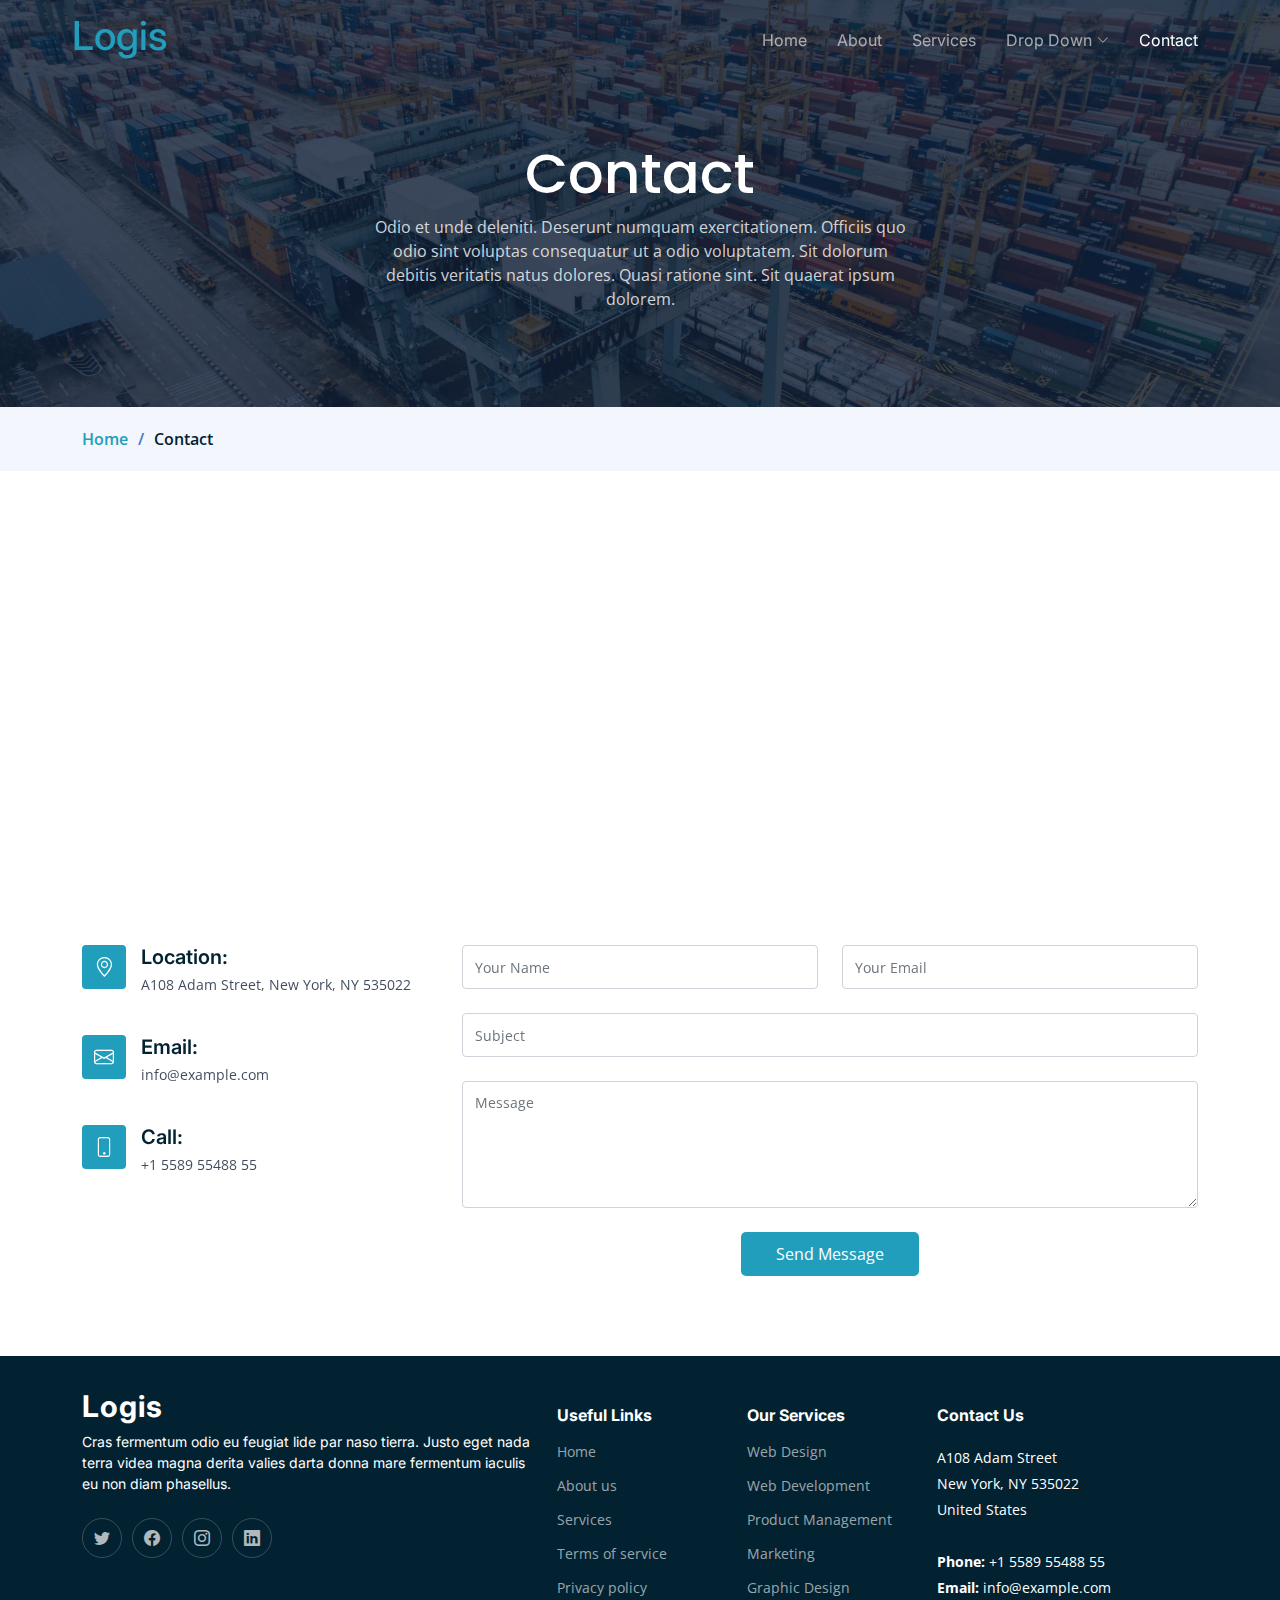
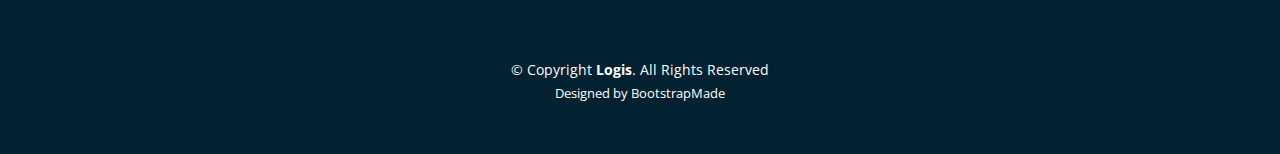
<file: contact.html>
<!DOCTYPE html>
<html lang="en">

<head>
  <meta charset="utf-8">
  <meta content="width=device-width, initial-scale=1.0" name="viewport">

  <title>Logis Bootstrap Template - Contact</title>
  <meta content="" name="description">
  <meta content="" name="keywords">

  <!-- Favicons -->
  <link href="assets/img/favicon.png" rel="icon">
  <link href="assets/img/apple-touch-icon.png" rel="apple-touch-icon">

  <!-- Google Fonts -->
  <link rel="preconnect" href="https://fonts.googleapis.com">
  <link rel="preconnect" href="https://fonts.gstatic.com" crossorigin>
  <link href="https://fonts.googleapis.com/css2?family=Open+Sans:ital,wght@0,300;0,400;0,500;0,600;0,700;1,300;1,400;1,600;1,700&family=Poppins:ital,wght@0,300;0,400;0,500;0,600;0,700;1,300;1,400;1,500;1,600;1,700&family=Inter:ital,wght@0,300;0,400;0,500;0,600;0,700;1,300;1,400;1,500;1,600;1,700&display=swap" rel="stylesheet">

  <!-- Vendor CSS Files -->
  <link href="assets/vendor/bootstrap/css/bootstrap.min.css" rel="stylesheet">
  <link href="assets/vendor/bootstrap-icons/bootstrap-icons.css" rel="stylesheet">
  <link href="assets/vendor/fontawesome-free/css/all.min.css" rel="stylesheet">
  <link href="assets/vendor/glightbox/css/glightbox.min.css" rel="stylesheet">
  <link href="assets/vendor/swiper/swiper-bundle.min.css" rel="stylesheet">
  <link href="assets/vendor/aos/aos.css" rel="stylesheet">

  <!-- Template Main CSS File -->
  <link href="assets/css/main.css" rel="stylesheet">

  <!-- =======================================================
  * Template Name: Logis - v1.3.0
  * Template URL: https://bootstrapmade.com/logis-bootstrap-logistics-website-template/
  * Author: BootstrapMade.com
  * License: https://bootstrapmade.com/license/
  ======================================================== -->
</head>

<body>

  <!-- ======= Header ======= -->
  <header id="header" class="header d-flex align-items-center fixed-top">
    <div class="container-fluid container-xl d-flex align-items-center justify-content-between">

      <a href="index.html" class="logo d-flex align-items-center">
        <!-- Uncomment the line below if you also wish to use an image logo -->
        <!-- <img src="assets/img/logo.png" alt=""> -->
        <h1>Logis</h1>
      </a>

      <i class="mobile-nav-toggle mobile-nav-show bi bi-list"></i>
      <i class="mobile-nav-toggle mobile-nav-hide d-none bi bi-x"></i>
      <nav id="navbar" class="navbar">
        <ul>
          <li><a href="index.html">Home</a></li>
          <li><a href="about.html">About</a></li>
          <li><a href="services.html">Services</a></li>
          <li class="dropdown"><a href="#"><span>Drop Down</span> <i class="bi bi-chevron-down dropdown-indicator"></i></a>
            <ul>
              <li><a href="#">Drop Down 1</a></li>
              <li class="dropdown"><a href="#"><span>Deep Drop Down</span> <i class="bi bi-chevron-down dropdown-indicator"></i></a>
                <ul>
                  <li><a href="#">Deep Drop Down 1</a></li>
                  <li><a href="#">Deep Drop Down 2</a></li>
                  <li><a href="#">Deep Drop Down 3</a></li>
                  <li><a href="#">Deep Drop Down 4</a></li>
                  <li><a href="#">Deep Drop Down 5</a></li>
                </ul>
              </li>
              <li><a href="#">Drop Down 2</a></li>
              <li><a href="#">Drop Down 3</a></li>
              <li><a href="#">Drop Down 4</a></li>
            </ul>
          </li>
          <li><a href="contact.html" class="active">Contact</a></li>
        </ul>
      </nav><!-- .navbar -->

    </div>
  </header><!-- End Header -->
  <!-- End Header -->

  <main id="main">

    <!-- ======= Breadcrumbs ======= -->
    <div class="breadcrumbs">
      <div class="page-header d-flex align-items-center" style="background-image: url('assets/img/page-header.jpg');">
        <div class="container position-relative">
          <div class="row d-flex justify-content-center">
            <div class="col-lg-6 text-center">
              <h2>Contact</h2>
              <p>Odio et unde deleniti. Deserunt numquam exercitationem. Officiis quo odio sint voluptas consequatur ut a odio voluptatem. Sit dolorum debitis veritatis natus dolores. Quasi ratione sint. Sit quaerat ipsum dolorem.</p>
            </div>
          </div>
        </div>
      </div>
      <nav>
        <div class="container">
          <ol>
            <li><a href="index.html">Home</a></li>
            <li>Contact</li>
          </ol>
        </div>
      </nav>
    </div><!-- End Breadcrumbs -->

    <!-- ======= Contact Section ======= -->
    <section id="contact" class="contact">
      <div class="container" data-aos="fade-up">

        <div>
          <iframe style="border:0; width: 100%; height: 340px;" src="https://www.google.com/maps/embed?pb=!1m14!1m8!1m3!1d12097.433213460943!2d-74.0062269!3d40.7101282!3m2!1i1024!2i768!4f13.1!3m3!1m2!1s0x0%3A0xb89d1fe6bc499443!2sDowntown+Conference+Center!5e0!3m2!1smk!2sbg!4v1539943755621" frameborder="0" allowfullscreen></iframe>
        </div><!-- End Google Maps -->

        <div class="row gy-4 mt-4">

          <div class="col-lg-4">

            <div class="info-item d-flex">
              <i class="bi bi-geo-alt flex-shrink-0"></i>
              <div>
                <h4>Location:</h4>
                <p>A108 Adam Street, New York, NY 535022</p>
              </div>
            </div><!-- End Info Item -->

            <div class="info-item d-flex">
              <i class="bi bi-envelope flex-shrink-0"></i>
              <div>
                <h4>Email:</h4>
                <p>info@example.com</p>
              </div>
            </div><!-- End Info Item -->

            <div class="info-item d-flex">
              <i class="bi bi-phone flex-shrink-0"></i>
              <div>
                <h4>Call:</h4>
                <p>+1 5589 55488 55</p>
              </div>
            </div><!-- End Info Item -->

          </div>

          <div class="col-lg-8">
            <form action="forms/contact.php" method="post" role="form" class="php-email-form">
              <div class="row">
                <div class="col-md-6 form-group">
                  <input type="text" name="name" class="form-control" id="name" placeholder="Your Name" required>
                </div>
                <div class="col-md-6 form-group mt-3 mt-md-0">
                  <input type="email" class="form-control" name="email" id="email" placeholder="Your Email" required>
                </div>
              </div>
              <div class="form-group mt-3">
                <input type="text" class="form-control" name="subject" id="subject" placeholder="Subject" required>
              </div>
              <div class="form-group mt-3">
                <textarea class="form-control" name="message" rows="5" placeholder="Message" required></textarea>
              </div>
              <div class="my-3">
                <div class="loading">Loading</div>
                <div class="error-message"></div>
                <div class="sent-message">Your message has been sent. Thank you!</div>
              </div>
              <div class="text-center"><button type="submit">Send Message</button></div>
            </form>
          </div><!-- End Contact Form -->

        </div>

      </div>
    </section><!-- End Contact Section -->

  </main><!-- End #main -->

  <!-- ======= Footer ======= -->
  <footer id="footer" class="footer">

    <div class="container">
      <div class="row gy-4">
        <div class="col-lg-5 col-md-12 footer-info">
          <a href="index.html" class="logo d-flex align-items-center">
            <span>Logis</span>
          </a>
          <p>Cras fermentum odio eu feugiat lide par naso tierra. Justo eget nada terra videa magna derita valies darta donna mare fermentum iaculis eu non diam phasellus.</p>
          <div class="social-links d-flex mt-4">
            <a href="#" class="twitter"><i class="bi bi-twitter"></i></a>
            <a href="#" class="facebook"><i class="bi bi-facebook"></i></a>
            <a href="#" class="instagram"><i class="bi bi-instagram"></i></a>
            <a href="#" class="linkedin"><i class="bi bi-linkedin"></i></a>
          </div>
        </div>

        <div class="col-lg-2 col-6 footer-links">
          <h4>Useful Links</h4>
          <ul>
            <li><a href="#">Home</a></li>
            <li><a href="#">About us</a></li>
            <li><a href="#">Services</a></li>
            <li><a href="#">Terms of service</a></li>
            <li><a href="#">Privacy policy</a></li>
          </ul>
        </div>

        <div class="col-lg-2 col-6 footer-links">
          <h4>Our Services</h4>
          <ul>
            <li><a href="#">Web Design</a></li>
            <li><a href="#">Web Development</a></li>
            <li><a href="#">Product Management</a></li>
            <li><a href="#">Marketing</a></li>
            <li><a href="#">Graphic Design</a></li>
          </ul>
        </div>

        <div class="col-lg-3 col-md-12 footer-contact text-center text-md-start">
          <h4>Contact Us</h4>
          <p>
            A108 Adam Street <br>
            New York, NY 535022<br>
            United States <br><br>
            <strong>Phone:</strong> +1 5589 55488 55<br>
            <strong>Email:</strong> info@example.com<br>
          </p>

        </div>

      </div>
    </div>

    <div class="container mt-4">
      <div class="copyright">
        &copy; Copyright <strong><span>Logis</span></strong>. All Rights Reserved
      </div>
      <div class="credits">
        <!-- All the links in the footer should remain intact. -->
        <!-- You can delete the links only if you purchased the pro version. -->
        <!-- Licensing information: https://bootstrapmade.com/license/ -->
        <!-- Purchase the pro version with working PHP/AJAX contact form: https://bootstrapmade.com/logis-bootstrap-logistics-website-template/ -->
        Designed by <a href="https://bootstrapmade.com/">BootstrapMade</a>
      </div>
    </div>

  </footer><!-- End Footer -->
  <!-- End Footer -->

  <a href="#" class="scroll-top d-flex align-items-center justify-content-center"><i class="bi bi-arrow-up-short"></i></a>

  <div id="preloader"></div>

  <!-- Vendor JS Files -->
  <script src="assets/vendor/bootstrap/js/bootstrap.bundle.min.js"></script>
  <script src="assets/vendor/purecounter/purecounter_vanilla.js"></script>
  <script src="assets/vendor/glightbox/js/glightbox.min.js"></script>
  <script src="assets/vendor/swiper/swiper-bundle.min.js"></script>
  <script src="assets/vendor/aos/aos.js"></script>
  <script src="assets/vendor/php-email-form/validate.js"></script>

  <!-- Template Main JS File -->
  <script src="assets/js/main.js"></script>

</body>

</html>
</file>
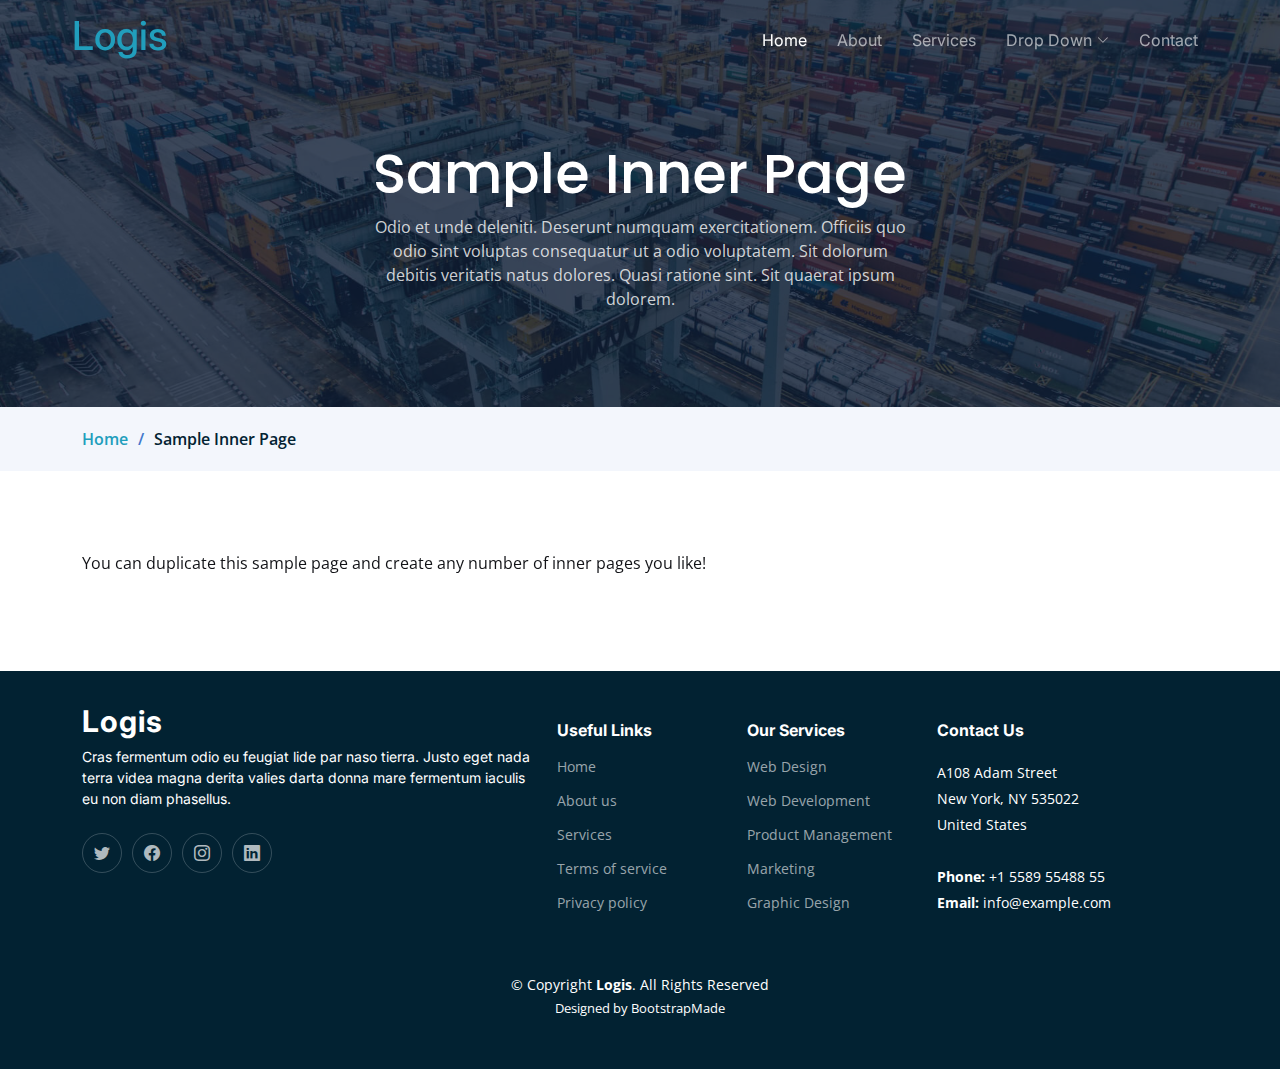
<file: sample-inner-page.html>
<!DOCTYPE html>
<html lang="en">

<head>
  <meta charset="utf-8">
  <meta content="width=device-width, initial-scale=1.0" name="viewport">

  <title>[Template] Sample Inner Page</title>
  <meta content="" name="description">
  <meta content="" name="keywords">

  <!-- Favicons -->
  <link href="assets/img/favicon.png" rel="icon">
  <link href="assets/img/apple-touch-icon.png" rel="apple-touch-icon">

  <!-- Google Fonts -->
  <link rel="preconnect" href="https://fonts.googleapis.com">
  <link rel="preconnect" href="https://fonts.gstatic.com" crossorigin>
  <link href="https://fonts.googleapis.com/css2?family=Open+Sans:ital,wght@0,300;0,400;0,500;0,600;0,700;1,300;1,400;1,600;1,700&family=Poppins:ital,wght@0,300;0,400;0,500;0,600;0,700;1,300;1,400;1,500;1,600;1,700&family=Inter:ital,wght@0,300;0,400;0,500;0,600;0,700;1,300;1,400;1,500;1,600;1,700&display=swap" rel="stylesheet">

  <!-- Vendor CSS Files -->
  <link href="assets/vendor/bootstrap/css/bootstrap.min.css" rel="stylesheet">
  <link href="assets/vendor/bootstrap-icons/bootstrap-icons.css" rel="stylesheet">
  <link href="assets/vendor/fontawesome-free/css/all.min.css" rel="stylesheet">
  <link href="assets/vendor/glightbox/css/glightbox.min.css" rel="stylesheet">
  <link href="assets/vendor/swiper/swiper-bundle.min.css" rel="stylesheet">
  <link href="assets/vendor/aos/aos.css" rel="stylesheet">

  <!-- Template Main CSS File -->
  <link href="assets/css/main.css" rel="stylesheet">

  <!-- =======================================================
  * Template Name: Logis - v1.3.0
  * Template URL: https://bootstrapmade.com/logis-bootstrap-logistics-website-template/
  * Author: BootstrapMade.com
  * License: https://bootstrapmade.com/license/
  ======================================================== -->
</head>

<body>

  <!-- ======= Header ======= -->
  <header id="header" class="header d-flex align-items-center fixed-top">
    <div class="container-fluid container-xl d-flex align-items-center justify-content-between">

      <a href="index.html" class="logo d-flex align-items-center">
        <!-- Uncomment the line below if you also wish to use an image logo -->
        <!-- <img src="assets/img/logo.png" alt=""> -->
        <h1>Logis</h1>
      </a>

      <i class="mobile-nav-toggle mobile-nav-show bi bi-list"></i>
      <i class="mobile-nav-toggle mobile-nav-hide d-none bi bi-x"></i>
      <nav id="navbar" class="navbar">
        <ul>
          <li><a href="index.html" class="active">Home</a></li>
          <li><a href="about.html">About</a></li>
          <li><a href="services.html">Services</a></li>
     
          <li class="dropdown"><a href="#"><span>Drop Down</span> <i class="bi bi-chevron-down dropdown-indicator"></i></a>
            <ul>
              <li><a href="#">Drop Down 1</a></li>
              <li class="dropdown"><a href="#"><span>Deep Drop Down</span> <i class="bi bi-chevron-down dropdown-indicator"></i></a>
                <ul>
                  <li><a href="#">Deep Drop Down 1</a></li>
                  <li><a href="#">Deep Drop Down 2</a></li>
                  <li><a href="#">Deep Drop Down 3</a></li>
                  <li><a href="#">Deep Drop Down 4</a></li>
                  <li><a href="#">Deep Drop Down 5</a></li>
                </ul>
              </li>
              <li><a href="#">Drop Down 2</a></li>
              <li><a href="#">Drop Down 3</a></li>
              <li><a href="#">Drop Down 4</a></li>
            </ul>
          </li>
          <li><a href="contact.html">Contact</a></li>
        </ul>
      </nav><!-- .navbar -->

    </div>
  </header><!-- End Header -->
  <!-- End Header -->

  <main id="main">

    <!-- ======= Breadcrumbs ======= -->
    <div class="breadcrumbs">
      <div class="page-header d-flex align-items-center" style="background-image: url('assets/img/page-header.jpg');">
        <div class="container position-relative">
          <div class="row d-flex justify-content-center">
            <div class="col-lg-6 text-center">
              <h2>Sample Inner Page</h2>
              <p>Odio et unde deleniti. Deserunt numquam exercitationem. Officiis quo odio sint voluptas consequatur ut a odio voluptatem. Sit dolorum debitis veritatis natus dolores. Quasi ratione sint. Sit quaerat ipsum dolorem.</p>
            </div>
          </div>
        </div>
      </div>
      <nav>
        <div class="container">
          <ol>
            <li><a href="index.html">Home</a></li>
            <li>Sample Inner Page</li>
          </ol>
        </div>
      </nav>
    </div><!-- End Breadcrumbs -->

    <section class="sample-page">
      <div class="container" data-aos="fade-up">
        <p>
          You can duplicate this sample page and create any number of inner pages you like!
        </p>
      </div>
    </section>

  </main><!-- End #main -->

  <!-- ======= Footer ======= -->
  <footer id="footer" class="footer">

    <div class="container">
      <div class="row gy-4">
        <div class="col-lg-5 col-md-12 footer-info">
          <a href="index.html" class="logo d-flex align-items-center">
            <span>Logis</span>
          </a>
          <p>Cras fermentum odio eu feugiat lide par naso tierra. Justo eget nada terra videa magna derita valies darta donna mare fermentum iaculis eu non diam phasellus.</p>
          <div class="social-links d-flex mt-4">
            <a href="#" class="twitter"><i class="bi bi-twitter"></i></a>
            <a href="#" class="facebook"><i class="bi bi-facebook"></i></a>
            <a href="#" class="instagram"><i class="bi bi-instagram"></i></a>
            <a href="#" class="linkedin"><i class="bi bi-linkedin"></i></a>
          </div>
        </div>

        <div class="col-lg-2 col-6 footer-links">
          <h4>Useful Links</h4>
          <ul>
            <li><a href="#">Home</a></li>
            <li><a href="#">About us</a></li>
            <li><a href="#">Services</a></li>
            <li><a href="#">Terms of service</a></li>
            <li><a href="#">Privacy policy</a></li>
          </ul>
        </div>

        <div class="col-lg-2 col-6 footer-links">
          <h4>Our Services</h4>
          <ul>
            <li><a href="#">Web Design</a></li>
            <li><a href="#">Web Development</a></li>
            <li><a href="#">Product Management</a></li>
            <li><a href="#">Marketing</a></li>
            <li><a href="#">Graphic Design</a></li>
          </ul>
        </div>

        <div class="col-lg-3 col-md-12 footer-contact text-center text-md-start">
          <h4>Contact Us</h4>
          <p>
            A108 Adam Street <br>
            New York, NY 535022<br>
            United States <br><br>
            <strong>Phone:</strong> +1 5589 55488 55<br>
            <strong>Email:</strong> info@example.com<br>
          </p>

        </div>

      </div>
    </div>

    <div class="container mt-4">
      <div class="copyright">
        &copy; Copyright <strong><span>Logis</span></strong>. All Rights Reserved
      </div>
      <div class="credits">
        <!-- All the links in the footer should remain intact. -->
        <!-- You can delete the links only if you purchased the pro version. -->
        <!-- Licensing information: https://bootstrapmade.com/license/ -->
        <!-- Purchase the pro version with working PHP/AJAX contact form: https://bootstrapmade.com/logis-bootstrap-logistics-website-template/ -->
        Designed by <a href="https://bootstrapmade.com/">BootstrapMade</a>
      </div>
    </div>

  </footer><!-- End Footer -->
  <!-- End Footer -->

  <a href="#" class="scroll-top d-flex align-items-center justify-content-center"><i class="bi bi-arrow-up-short"></i></a>

  <div id="preloader"></div>

  <!-- Vendor JS Files -->
  <script src="assets/vendor/bootstrap/js/bootstrap.bundle.min.js"></script>
  <script src="assets/vendor/purecounter/purecounter_vanilla.js"></script>
  <script src="assets/vendor/glightbox/js/glightbox.min.js"></script>
  <script src="assets/vendor/swiper/swiper-bundle.min.js"></script>
  <script src="assets/vendor/aos/aos.js"></script>
  <script src="assets/vendor/php-email-form/validate.js"></script>

  <!-- Template Main JS File -->
  <script src="assets/js/main.js"></script>

</body>

</html>
</file>
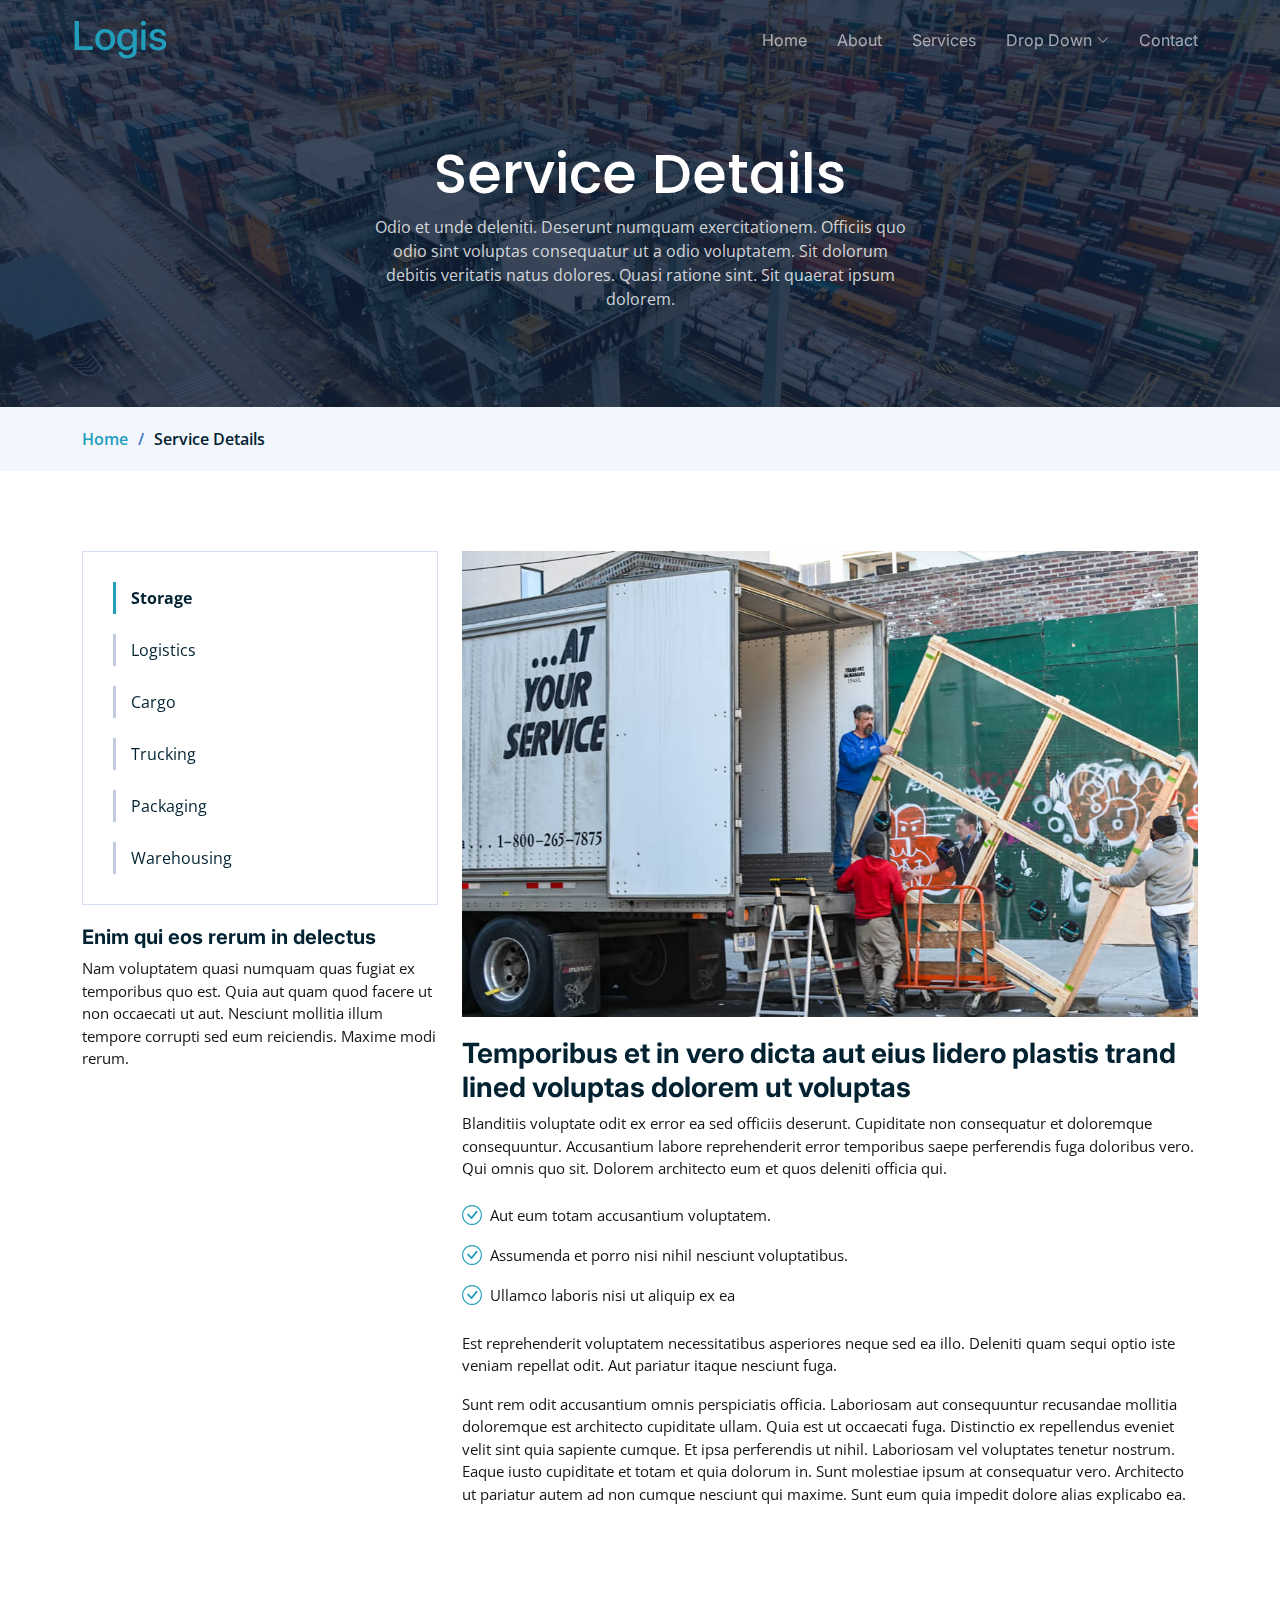
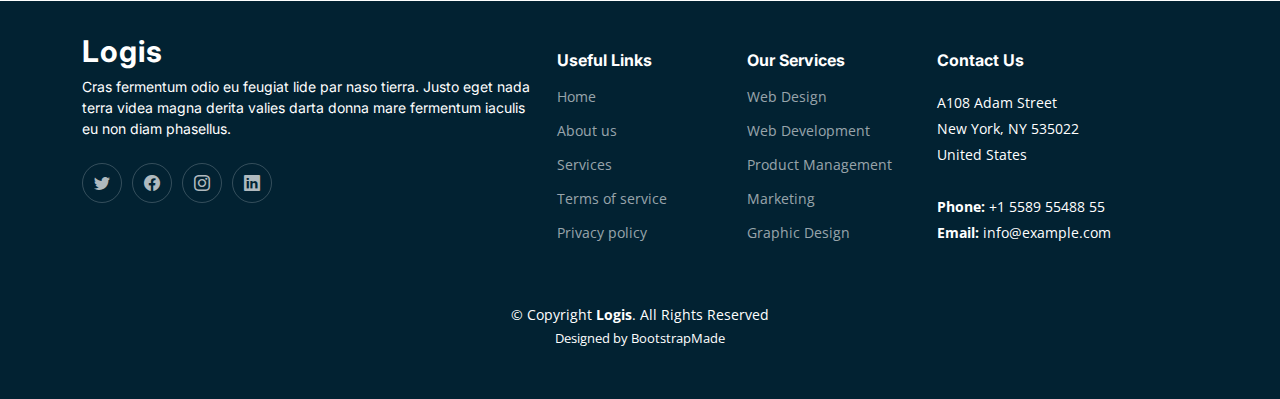
<file: service-details.html>
<!DOCTYPE html>
<html lang="en">

<head>
  <meta charset="utf-8">
  <meta content="width=device-width, initial-scale=1.0" name="viewport">

  <title>Logis Bootstrap Template - Service Details</title>
  <meta content="" name="description">
  <meta content="" name="keywords">

  <!-- Favicons -->
  <link href="assets/img/favicon.png" rel="icon">
  <link href="assets/img/apple-touch-icon.png" rel="apple-touch-icon">

  <!-- Google Fonts -->
  <link rel="preconnect" href="https://fonts.googleapis.com">
  <link rel="preconnect" href="https://fonts.gstatic.com" crossorigin>
  <link href="https://fonts.googleapis.com/css2?family=Open+Sans:ital,wght@0,300;0,400;0,500;0,600;0,700;1,300;1,400;1,600;1,700&family=Poppins:ital,wght@0,300;0,400;0,500;0,600;0,700;1,300;1,400;1,500;1,600;1,700&family=Inter:ital,wght@0,300;0,400;0,500;0,600;0,700;1,300;1,400;1,500;1,600;1,700&display=swap" rel="stylesheet">

  <!-- Vendor CSS Files -->
  <link href="assets/vendor/bootstrap/css/bootstrap.min.css" rel="stylesheet">
  <link href="assets/vendor/bootstrap-icons/bootstrap-icons.css" rel="stylesheet">
  <link href="assets/vendor/fontawesome-free/css/all.min.css" rel="stylesheet">
  <link href="assets/vendor/glightbox/css/glightbox.min.css" rel="stylesheet">
  <link href="assets/vendor/swiper/swiper-bundle.min.css" rel="stylesheet">
  <link href="assets/vendor/aos/aos.css" rel="stylesheet">

  <!-- Template Main CSS File -->
  <link href="assets/css/main.css" rel="stylesheet">

  <!-- =======================================================
  * Template Name: Logis - v1.3.0
  * Template URL: https://bootstrapmade.com/logis-bootstrap-logistics-website-template/
  * Author: BootstrapMade.com
  * License: https://bootstrapmade.com/license/
  ======================================================== -->
</head>

<body>

  <!-- ======= Header ======= -->
  <header id="header" class="header d-flex align-items-center fixed-top">
    <div class="container-fluid container-xl d-flex align-items-center justify-content-between">

      <a href="index.html" class="logo d-flex align-items-center">
        <!-- Uncomment the line below if you also wish to use an image logo -->
        <!-- <img src="assets/img/logo.png" alt=""> -->
        <h1>Logis</h1>
      </a>

      <i class="mobile-nav-toggle mobile-nav-show bi bi-list"></i>
      <i class="mobile-nav-toggle mobile-nav-hide d-none bi bi-x"></i>
      <nav id="navbar" class="navbar">
        <ul>
          <li><a href="index.html">Home</a></li>
          <li><a href="about.html">About</a></li>
          <li><a href="services.html">Services</a></li>

          <li class="dropdown"><a href="#"><span>Drop Down</span> <i class="bi bi-chevron-down dropdown-indicator"></i></a>
            <ul>
              <li><a href="#">Drop Down 1</a></li>
              <li class="dropdown"><a href="#"><span>Deep Drop Down</span> <i class="bi bi-chevron-down dropdown-indicator"></i></a>
                <ul>
                  <li><a href="#">Deep Drop Down 1</a></li>
                  <li><a href="#">Deep Drop Down 2</a></li>
                  <li><a href="#">Deep Drop Down 3</a></li>
                  <li><a href="#">Deep Drop Down 4</a></li>
                  <li><a href="#">Deep Drop Down 5</a></li>
                </ul>
              </li>
              <li><a href="#">Drop Down 2</a></li>
              <li><a href="#">Drop Down 3</a></li>
              <li><a href="#">Drop Down 4</a></li>
            </ul>
          </li>
          <li><a href="contact.html">Contact</a></li>
        </ul>
      </nav><!-- .navbar -->

    </div>
  </header><!-- End Header -->
  <!-- End Header -->

  <main id="main">

    <!-- ======= Breadcrumbs ======= -->
    <div class="breadcrumbs">
      <div class="page-header d-flex align-items-center" style="background-image: url('assets/img/page-header.jpg');">
        <div class="container position-relative">
          <div class="row d-flex justify-content-center">
            <div class="col-lg-6 text-center">
              <h2>Service Details</h2>
              <p>Odio et unde deleniti. Deserunt numquam exercitationem. Officiis quo odio sint voluptas consequatur ut a odio voluptatem. Sit dolorum debitis veritatis natus dolores. Quasi ratione sint. Sit quaerat ipsum dolorem.</p>
            </div>
          </div>
        </div>
      </div>
      <nav>
        <div class="container">
          <ol>
            <li><a href="index.html">Home</a></li>
            <li>Service Details</li>
          </ol>
        </div>
      </nav>
    </div><!-- End Breadcrumbs -->

    <!-- ======= Service Details Section ======= -->
    <section id="service-details" class="service-details">
      <div class="container" data-aos="fade-up">

        <div class="row gy-4">

          <div class="col-lg-4">
            <div class="services-list">
              <a href="#" class="active">Storage</a>
              <a href="#">Logistics</a>
              <a href="#">Cargo</a>
              <a href="#">Trucking</a>
              <a href="#">Packaging</a>
              <a href="#">Warehousing</a>
            </div>

            <h4>Enim qui eos rerum in delectus</h4>
            <p>Nam voluptatem quasi numquam quas fugiat ex temporibus quo est. Quia aut quam quod facere ut non occaecati ut aut. Nesciunt mollitia illum tempore corrupti sed eum reiciendis. Maxime modi rerum.</p>
          </div>

          <div class="col-lg-8">
            <img src="assets/img/service-details.jpg" alt="" class="img-fluid services-img">
            <h3>Temporibus et in vero dicta aut eius lidero plastis trand lined voluptas dolorem ut voluptas</h3>
            <p>
              Blanditiis voluptate odit ex error ea sed officiis deserunt. Cupiditate non consequatur et doloremque consequuntur. Accusantium labore reprehenderit error temporibus saepe perferendis fuga doloribus vero. Qui omnis quo sit. Dolorem architecto eum et quos deleniti officia qui.
            </p>
            <ul>
              <li><i class="bi bi-check-circle"></i> <span>Aut eum totam accusantium voluptatem.</span></li>
              <li><i class="bi bi-check-circle"></i> <span>Assumenda et porro nisi nihil nesciunt voluptatibus.</span></li>
              <li><i class="bi bi-check-circle"></i> <span>Ullamco laboris nisi ut aliquip ex ea</span></li>
            </ul>
            <p>
              Est reprehenderit voluptatem necessitatibus asperiores neque sed ea illo. Deleniti quam sequi optio iste veniam repellat odit. Aut pariatur itaque nesciunt fuga.
            </p>
            <p>
              Sunt rem odit accusantium omnis perspiciatis officia. Laboriosam aut consequuntur recusandae mollitia doloremque est architecto cupiditate ullam. Quia est ut occaecati fuga. Distinctio ex repellendus eveniet velit sint quia sapiente cumque. Et ipsa perferendis ut nihil. Laboriosam vel voluptates tenetur nostrum. Eaque iusto cupiditate et totam et quia dolorum in. Sunt molestiae ipsum at consequatur vero. Architecto ut pariatur autem ad non cumque nesciunt qui maxime. Sunt eum quia impedit dolore alias explicabo ea.
            </p>
          </div>

        </div>

      </div>
    </section><!-- End Service Details Section -->

  </main><!-- End #main -->

  <!-- ======= Footer ======= -->
  <footer id="footer" class="footer">

    <div class="container">
      <div class="row gy-4">
        <div class="col-lg-5 col-md-12 footer-info">
          <a href="index.html" class="logo d-flex align-items-center">
            <span>Logis</span>
          </a>
          <p>Cras fermentum odio eu feugiat lide par naso tierra. Justo eget nada terra videa magna derita valies darta donna mare fermentum iaculis eu non diam phasellus.</p>
          <div class="social-links d-flex mt-4">
            <a href="#" class="twitter"><i class="bi bi-twitter"></i></a>
            <a href="#" class="facebook"><i class="bi bi-facebook"></i></a>
            <a href="#" class="instagram"><i class="bi bi-instagram"></i></a>
            <a href="#" class="linkedin"><i class="bi bi-linkedin"></i></a>
          </div>
        </div>

        <div class="col-lg-2 col-6 footer-links">
          <h4>Useful Links</h4>
          <ul>
            <li><a href="#">Home</a></li>
            <li><a href="#">About us</a></li>
            <li><a href="#">Services</a></li>
            <li><a href="#">Terms of service</a></li>
            <li><a href="#">Privacy policy</a></li>
          </ul>
        </div>

        <div class="col-lg-2 col-6 footer-links">
          <h4>Our Services</h4>
          <ul>
            <li><a href="#">Web Design</a></li>
            <li><a href="#">Web Development</a></li>
            <li><a href="#">Product Management</a></li>
            <li><a href="#">Marketing</a></li>
            <li><a href="#">Graphic Design</a></li>
          </ul>
        </div>

        <div class="col-lg-3 col-md-12 footer-contact text-center text-md-start">
          <h4>Contact Us</h4>
          <p>
            A108 Adam Street <br>
            New York, NY 535022<br>
            United States <br><br>
            <strong>Phone:</strong> +1 5589 55488 55<br>
            <strong>Email:</strong> info@example.com<br>
          </p>

        </div>

      </div>
    </div>

    <div class="container mt-4">
      <div class="copyright">
        &copy; Copyright <strong><span>Logis</span></strong>. All Rights Reserved
      </div>
      <div class="credits">
        <!-- All the links in the footer should remain intact. -->
        <!-- You can delete the links only if you purchased the pro version. -->
        <!-- Licensing information: https://bootstrapmade.com/license/ -->
        <!-- Purchase the pro version with working PHP/AJAX contact form: https://bootstrapmade.com/logis-bootstrap-logistics-website-template/ -->
        Designed by <a href="https://bootstrapmade.com/">BootstrapMade</a>
      </div>
    </div>

  </footer><!-- End Footer -->
  <!-- End Footer -->

  <a href="#" class="scroll-top d-flex align-items-center justify-content-center"><i class="bi bi-arrow-up-short"></i></a>

  <div id="preloader"></div>

  <!-- Vendor JS Files -->
  <script src="assets/vendor/bootstrap/js/bootstrap.bundle.min.js"></script>
  <script src="assets/vendor/purecounter/purecounter_vanilla.js"></script>
  <script src="assets/vendor/glightbox/js/glightbox.min.js"></script>
  <script src="assets/vendor/swiper/swiper-bundle.min.js"></script>
  <script src="assets/vendor/aos/aos.js"></script>
  <script src="assets/vendor/php-email-form/validate.js"></script>

  <!-- Template Main JS File -->
  <script src="assets/js/main.js"></script>

</body>

</html>
</file>
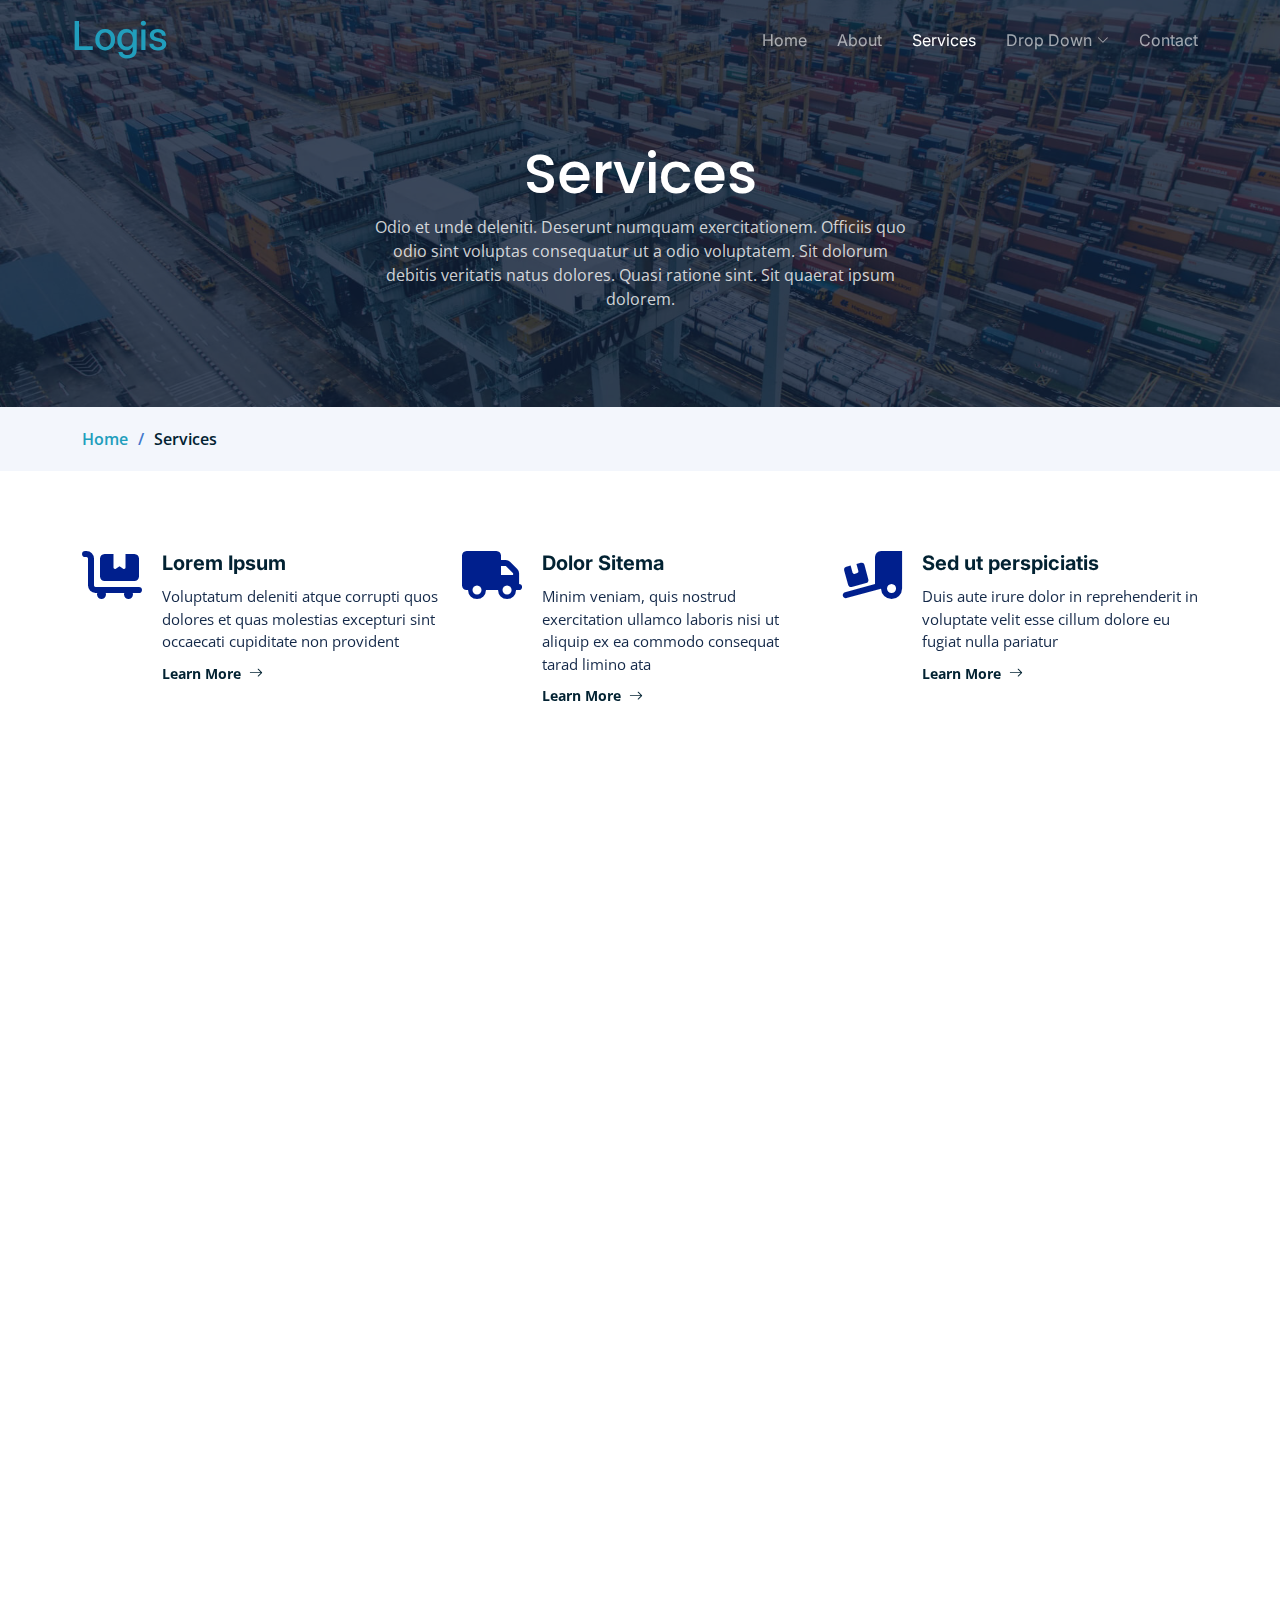
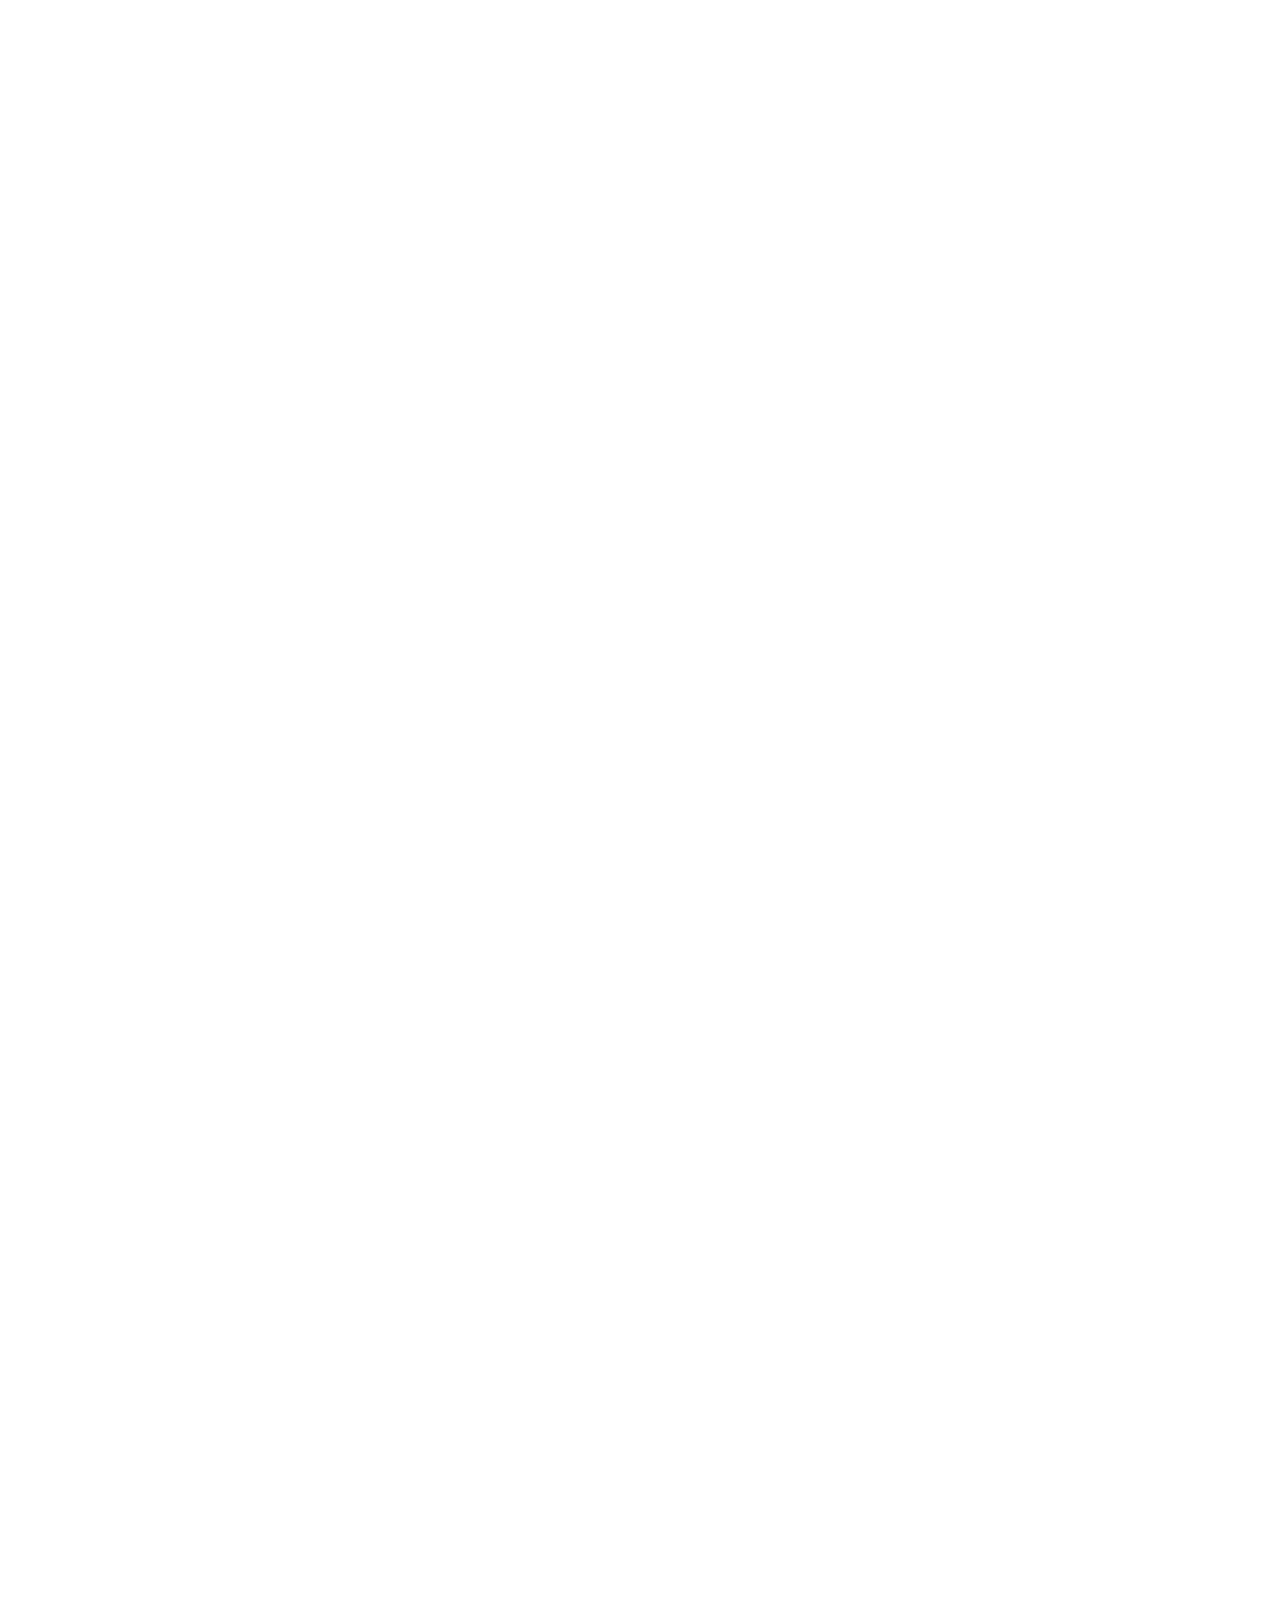
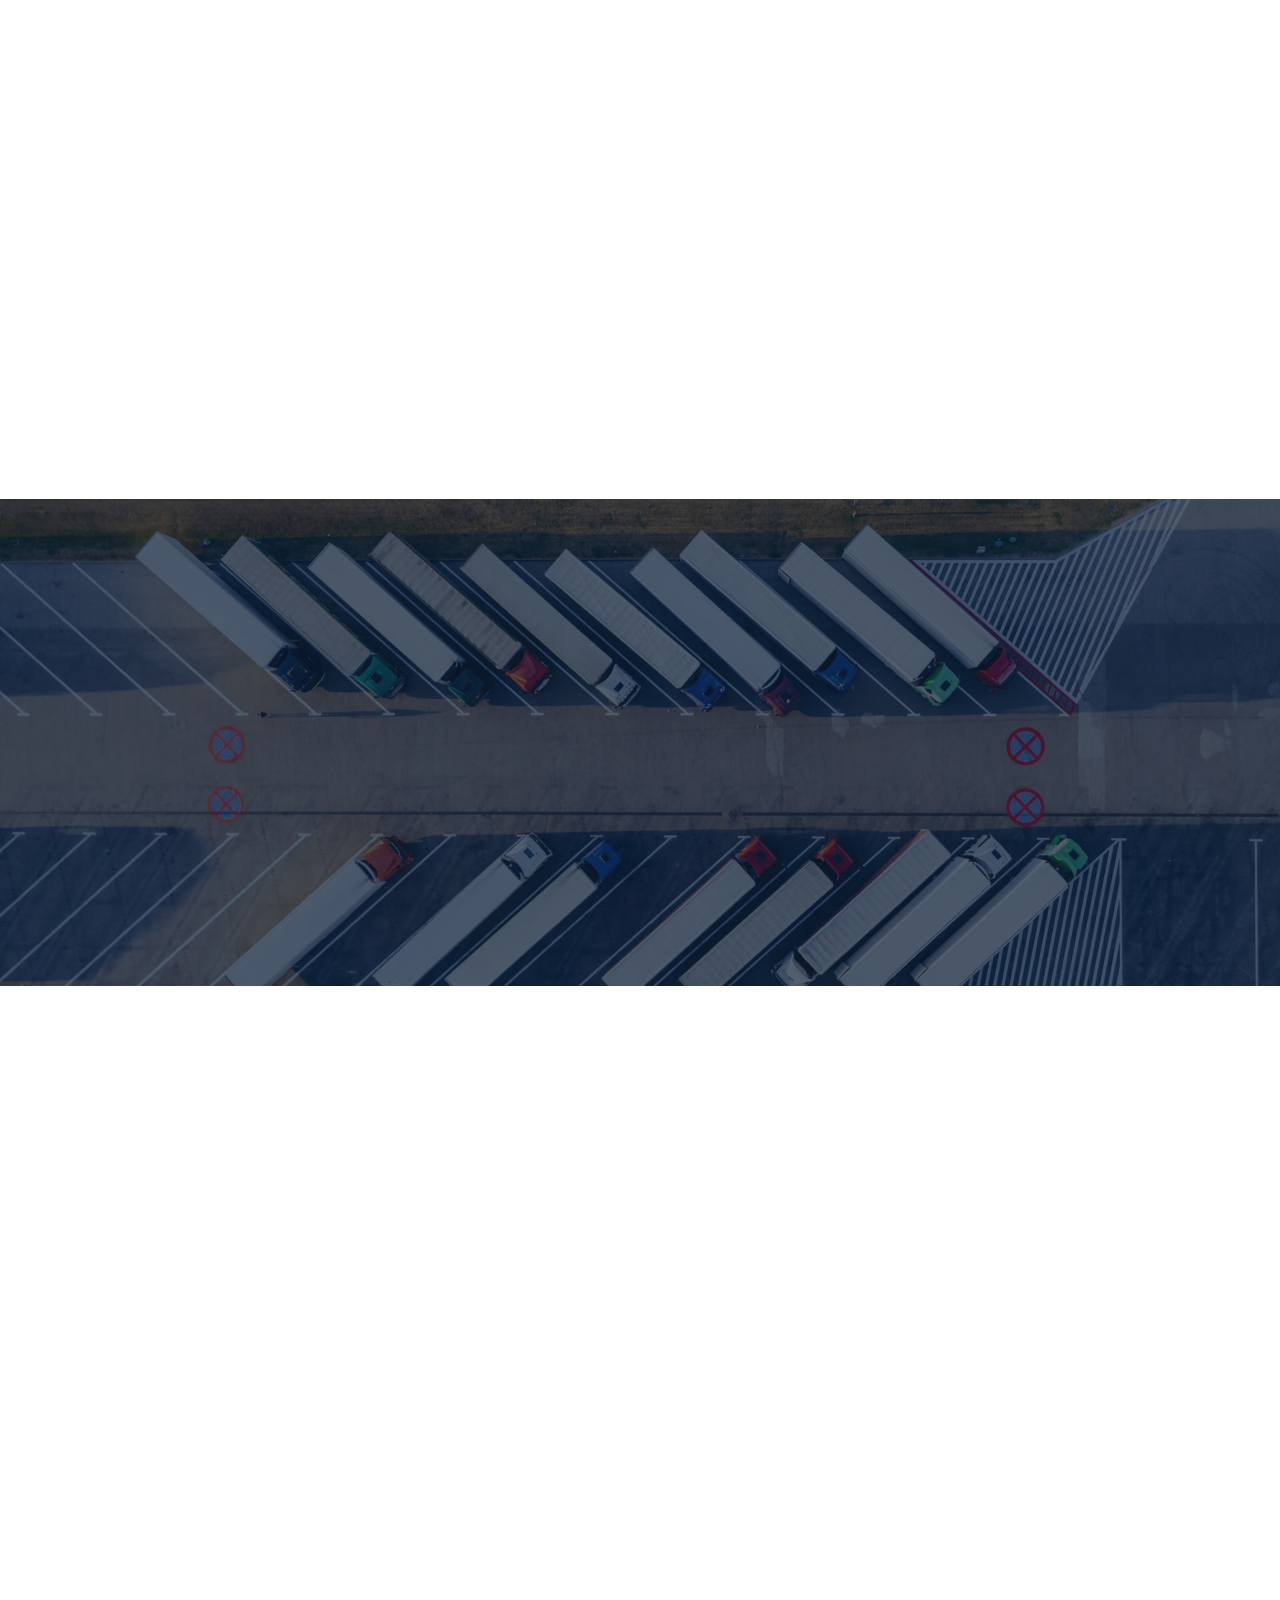
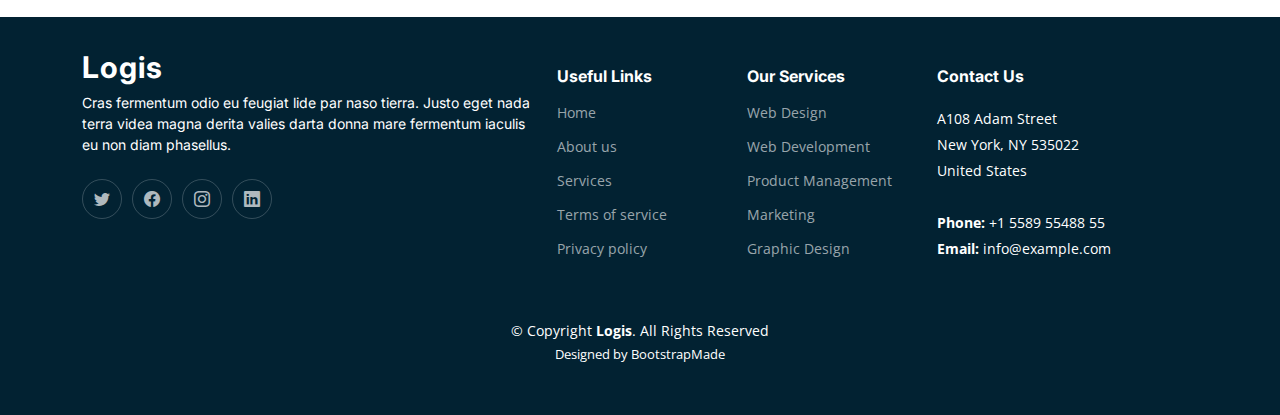
<file: services.html>
<!DOCTYPE html>
<html lang="en">

<head>
  <meta charset="utf-8">
  <meta content="width=device-width, initial-scale=1.0" name="viewport">

  <title>Logis Bootstrap Template - Services</title>
  <meta content="" name="description">
  <meta content="" name="keywords">

  <!-- Favicons -->
  <link href="assets/img/favicon.png" rel="icon">
  <link href="assets/img/apple-touch-icon.png" rel="apple-touch-icon">

  <!-- Google Fonts -->
  <link rel="preconnect" href="https://fonts.googleapis.com">
  <link rel="preconnect" href="https://fonts.gstatic.com" crossorigin>
  <link href="https://fonts.googleapis.com/css2?family=Open+Sans:ital,wght@0,300;0,400;0,500;0,600;0,700;1,300;1,400;1,600;1,700&family=Poppins:ital,wght@0,300;0,400;0,500;0,600;0,700;1,300;1,400;1,500;1,600;1,700&family=Inter:ital,wght@0,300;0,400;0,500;0,600;0,700;1,300;1,400;1,500;1,600;1,700&display=swap" rel="stylesheet">

  <!-- Vendor CSS Files -->
  <link href="assets/vendor/bootstrap/css/bootstrap.min.css" rel="stylesheet">
  <link href="assets/vendor/bootstrap-icons/bootstrap-icons.css" rel="stylesheet">
  <link href="assets/vendor/fontawesome-free/css/all.min.css" rel="stylesheet">
  <link href="assets/vendor/glightbox/css/glightbox.min.css" rel="stylesheet">
  <link href="assets/vendor/swiper/swiper-bundle.min.css" rel="stylesheet">
  <link href="assets/vendor/aos/aos.css" rel="stylesheet">

  <!-- Template Main CSS File -->
  <link href="assets/css/main.css" rel="stylesheet">

  <!-- =======================================================
  * Template Name: Logis - v1.3.0
  * Template URL: https://bootstrapmade.com/logis-bootstrap-logistics-website-template/
  * Author: BootstrapMade.com
  * License: https://bootstrapmade.com/license/
  ======================================================== -->
</head>

<body>

  <!-- ======= Header ======= -->
  <header id="header" class="header d-flex align-items-center fixed-top">
    <div class="container-fluid container-xl d-flex align-items-center justify-content-between">

      <a href="index.html" class="logo d-flex align-items-center">
        <!-- Uncomment the line below if you also wish to use an image logo -->
        <!-- <img src="assets/img/logo.png" alt=""> -->
        <h1>Logis</h1>
      </a>

      <i class="mobile-nav-toggle mobile-nav-show bi bi-list"></i>
      <i class="mobile-nav-toggle mobile-nav-hide d-none bi bi-x"></i>
      <nav id="navbar" class="navbar">
        <ul>
          <li><a href="index.html">Home</a></li>
          <li><a href="about.html">About</a></li>
          <li><a href="services.html" class="active">Services</a></li>
      
          <li class="dropdown"><a href="#"><span>Drop Down</span> <i class="bi bi-chevron-down dropdown-indicator"></i></a>
            <ul>
              <li><a href="#">Drop Down 1</a></li>
              <li class="dropdown"><a href="#"><span>Deep Drop Down</span> <i class="bi bi-chevron-down dropdown-indicator"></i></a>
                <ul>
                  <li><a href="#">Deep Drop Down 1</a></li>
                  <li><a href="#">Deep Drop Down 2</a></li>
                  <li><a href="#">Deep Drop Down 3</a></li>
                  <li><a href="#">Deep Drop Down 4</a></li>
                  <li><a href="#">Deep Drop Down 5</a></li>
                </ul>
              </li>
              <li><a href="#">Drop Down 2</a></li>
              <li><a href="#">Drop Down 3</a></li>
              <li><a href="#">Drop Down 4</a></li>
            </ul>
          </li>
          <li><a href="contact.html">Contact</a></li>
        </ul>
      </nav><!-- .navbar -->

    </div>
  </header><!-- End Header -->
  <!-- End Header -->

  <main id="main">

    <!-- ======= Breadcrumbs ======= -->
    <div class="breadcrumbs">
      <div class="page-header d-flex align-items-center" style="background-image: url('assets/img/page-header.jpg');">
        <div class="container position-relative">
          <div class="row d-flex justify-content-center">
            <div class="col-lg-6 text-center">
              <h2>Services</h2>
              <p>Odio et unde deleniti. Deserunt numquam exercitationem. Officiis quo odio sint voluptas consequatur ut a odio voluptatem. Sit dolorum debitis veritatis natus dolores. Quasi ratione sint. Sit quaerat ipsum dolorem.</p>
            </div>
          </div>
        </div>
      </div>
      <nav>
        <div class="container">
          <ol>
            <li><a href="index.html">Home</a></li>
            <li>Services</li>
          </ol>
        </div>
      </nav>
    </div><!-- End Breadcrumbs -->

    <!-- ======= Featured Services Section ======= -->
    <section id="featured-services" class="featured-services">
      <div class="container">

        <div class="row gy-4">

          <div class="col-lg-4 col-md-6 service-item d-flex" data-aos="fade-up">
            <div class="icon flex-shrink-0"><i class="fa-solid fa-cart-flatbed"></i></div>
            <div>
              <h4 class="title">Lorem Ipsum</h4>
              <p class="description">Voluptatum deleniti atque corrupti quos dolores et quas molestias excepturi sint occaecati cupiditate non provident</p>
              <a href="service-details.html" class="readmore stretched-link"><span>Learn More</span><i class="bi bi-arrow-right"></i></a>
            </div>
          </div>
          <!-- End Service Item -->

          <div class="col-lg-4 col-md-6 service-item d-flex" data-aos="fade-up" data-aos-delay="100">
            <div class="icon flex-shrink-0"><i class="fa-solid fa-truck"></i></div>
            <div>
              <h4 class="title">Dolor Sitema</h4>
              <p class="description">Minim veniam, quis nostrud exercitation ullamco laboris nisi ut aliquip ex ea commodo consequat tarad limino ata</p>
              <a href="service-details.html" class="readmore stretched-link"><span>Learn More</span><i class="bi bi-arrow-right"></i></a>
            </div>
          </div><!-- End Service Item -->

          <div class="col-lg-4 col-md-6 service-item d-flex" data-aos="fade-up" data-aos-delay="200">
            <div class="icon flex-shrink-0"><i class="fa-solid fa-truck-ramp-box"></i></div>
            <div>
              <h4 class="title">Sed ut perspiciatis</h4>
              <p class="description">Duis aute irure dolor in reprehenderit in voluptate velit esse cillum dolore eu fugiat nulla pariatur</p>
              <a href="service-details.html" class="readmore stretched-link"><span>Learn More</span><i class="bi bi-arrow-right"></i></a>
            </div>
          </div><!-- End Service Item -->

        </div>

      </div>
    </section><!-- End Featured Services Section -->

    <!-- ======= Services Section ======= -->
    <section id="service" class="services pt-0">
      <div class="container" data-aos="fade-up">

        <div class="section-header">
          <span>Our Services</span>
          <h2>Our Services</h2>

        </div>

        <div class="row gy-4">

          <div class="col-lg-4 col-md-6" data-aos="fade-up" data-aos-delay="100">
            <div class="card">
              <div class="card-img">
                <img src="assets/img/storage-service.jpg" alt="" class="img-fluid">
              </div>
              <h3><a href="service-details.html" class="stretched-link">Storage</a></h3>
              <p>Cumque eos in qui numquam. Aut aspernatur perferendis sed atque quia voluptas quisquam repellendus temporibus itaqueofficiis odit</p>
            </div>
          </div><!-- End Card Item -->

          <div class="col-lg-4 col-md-6" data-aos="fade-up" data-aos-delay="200">
            <div class="card">
              <div class="card-img">
                <img src="assets/img/logistics-service.jpg" alt="" class="img-fluid">
              </div>
              <h3><a href="service-details.html" class="stretched-link">Logistics</a></h3>
              <p>Asperiores provident dolor accusamus pariatur dolore nam id audantium ut et iure incidunt molestiae dolor ipsam ducimus occaecati nisi</p>
            </div>
          </div><!-- End Card Item -->

          <div class="col-lg-4 col-md-6" data-aos="fade-up" data-aos-delay="300">
            <div class="card">
              <div class="card-img">
                <img src="assets/img/cargo-service.jpg" alt="" class="img-fluid">
              </div>
              <h3><a href="service-details.html" class="stretched-link">Cargo</a></h3>
              <p>Dicta quam similique quia architecto eos nisi aut ratione aut ipsum reiciendis sit doloremque oluptatem aut et molestiae ut et nihil</p>
            </div>
          </div><!-- End Card Item -->

          <div class="col-lg-4 col-md-6" data-aos="fade-up" data-aos-delay="400">
            <div class="card">
              <div class="card-img">
                <img src="assets/img/trucking-service.jpg" alt="" class="img-fluid">
              </div>
              <h3><a href="service-details.html" class="stretched-link">Trucking</a></h3>
              <p>Dicta quam similique quia architecto eos nisi aut ratione aut ipsum reiciendis sit doloremque oluptatem aut et molestiae ut et nihil</p>
            </div>
          </div><!-- End Card Item -->

          <div class="col-lg-4 col-md-6" data-aos="fade-up" data-aos-delay="500">
            <div class="card">
              <div class="card-img">
                <img src="assets/img/packaging-service.jpg" alt="" class="img-fluid">
              </div>
              <h3><a href="service-details.html" class="stretched-link">Packaging</a></h3>
              <p>Illo consequuntur quisquam delectus praesentium modi dignissimos facere vel cum onsequuntur maiores beatae consequatur magni voluptates</p>
            </div>
          </div><!-- End Card Item -->

          <div class="col-lg-4 col-md-6" data-aos="fade-up" data-aos-delay="600">
            <div class="card">
              <div class="card-img">
                <img src="assets/img/warehousing-service.jpg" alt="" class="img-fluid">
              </div>
              <h3><a href="service-details.html" class="stretched-link">Warehousing</a></h3>
              <p>Quas assumenda non occaecati molestiae. In aut earum sed natus eatae in vero. Ab modi quisquam aut nostrum unde et qui est non quo nulla</p>
            </div>
          </div><!-- End Card Item -->

        </div>

      </div>
    </section><!-- End Services Section -->

    <!-- ======= Features Section ======= -->
    <section id="features" class="features">
      <div class="container">

        <div class="row gy-4 align-items-center features-item" data-aos="fade-up">

          <div class="col-md-5">
            <img src="assets/img/features-1.jpg" class="img-fluid" alt="">
          </div>
          <div class="col-md-7">
            <h3>Voluptatem dignissimos provident quasi corporis voluptates sit assumenda.</h3>
            <p class="fst-italic">
              Lorem ipsum dolor sit amet, consectetur adipiscing elit, sed do eiusmod tempor incididunt ut labore et dolore
              magna aliqua.
            </p>
            <ul>
              <li><i class="bi bi-check"></i> Ullamco laboris nisi ut aliquip ex ea commodo consequat.</li>
              <li><i class="bi bi-check"></i> Duis aute irure dolor in reprehenderit in voluptate velit.</li>
              <li><i class="bi bi-check"></i> Ullam est qui quos consequatur eos accusamus.</li>
            </ul>
          </div>
        </div><!-- Features Item -->

        <div class="row gy-4 align-items-center features-item" data-aos="fade-up">
          <div class="col-md-5 order-1 order-md-2">
            <img src="assets/img/features-2.jpg" class="img-fluid" alt="">
          </div>
          <div class="col-md-7 order-2 order-md-1">
            <h3>Corporis temporibus maiores provident</h3>
            <p class="fst-italic">
              Lorem ipsum dolor sit amet, consectetur adipiscing elit, sed do eiusmod tempor incididunt ut labore et dolore
              magna aliqua.
            </p>
            <p>
              Ullamco laboris nisi ut aliquip ex ea commodo consequat. Duis aute irure dolor in reprehenderit in voluptate
              velit esse cillum dolore eu fugiat nulla pariatur. Excepteur sint occaecat cupidatat non proident, sunt in
              culpa qui officia deserunt mollit anim id est laborum
            </p>
          </div>
        </div><!-- Features Item -->

        <div class="row gy-4 align-items-center features-item" data-aos="fade-up">
          <div class="col-md-5">
            <img src="assets/img/features-3.jpg" class="img-fluid" alt="">
          </div>
          <div class="col-md-7">
            <h3>Sunt consequatur ad ut est nulla consectetur reiciendis animi voluptas</h3>
            <p>Cupiditate placeat cupiditate placeat est ipsam culpa. Delectus quia minima quod. Sunt saepe odit aut quia voluptatem hic voluptas dolor doloremque.</p>
            <ul>
              <li><i class="bi bi-check"></i> Ullamco laboris nisi ut aliquip ex ea commodo consequat.</li>
              <li><i class="bi bi-check"></i> Duis aute irure dolor in reprehenderit in voluptate velit.</li>
              <li><i class="bi bi-check"></i> Facilis ut et voluptatem aperiam. Autem soluta ad fugiat.</li>
            </ul>
          </div>
        </div><!-- Features Item -->

        <div class="row gy-4 align-items-center features-item" data-aos="fade-up">
          <div class="col-md-5 order-1 order-md-2">
            <img src="assets/img/features-4.jpg" class="img-fluid" alt="">
          </div>
          <div class="col-md-7 order-2 order-md-1">
            <h3>Quas et necessitatibus eaque impedit ipsum animi consequatur incidunt in</h3>
            <p class="fst-italic">
              Lorem ipsum dolor sit amet, consectetur adipiscing elit, sed do eiusmod tempor incididunt ut labore et dolore
              magna aliqua.
            </p>
            <p>
              Ullamco laboris nisi ut aliquip ex ea commodo consequat. Duis aute irure dolor in reprehenderit in voluptate
              velit esse cillum dolore eu fugiat nulla pariatur. Excepteur sint occaecat cupidatat non proident, sunt in
              culpa qui officia deserunt mollit anim id est laborum
            </p>
          </div>
        </div><!-- Features Item -->

      </div>
    </section><!-- End Features Section -->

    <!-- ======= Testimonials Section ======= -->
    <section id="testimonials" class="testimonials">
      <div class="container">

        <div class="slides-1 swiper" data-aos="fade-up">
          <div class="swiper-wrapper">

            <div class="swiper-slide">
              <div class="testimonial-item">
                <img src="assets/img/testimonials/testimonials-1.jpg" class="testimonial-img" alt="">
                <h3>Saul Goodman</h3>
                <h4>Ceo &amp; Founder</h4>
                <div class="stars">
                  <i class="bi bi-star-fill"></i><i class="bi bi-star-fill"></i><i class="bi bi-star-fill"></i><i class="bi bi-star-fill"></i><i class="bi bi-star-fill"></i>
                </div>
                <p>
                  <i class="bi bi-quote quote-icon-left"></i>
                  Proin iaculis purus consequat sem cure digni ssim donec porttitora entum suscipit rhoncus. Accusantium quam, ultricies eget id, aliquam eget nibh et. Maecen aliquam, risus at semper.
                  <i class="bi bi-quote quote-icon-right"></i>
                </p>
              </div>
            </div><!-- End testimonial item -->

            <div class="swiper-slide">
              <div class="testimonial-item">
                <img src="assets/img/testimonials/testimonials-2.jpg" class="testimonial-img" alt="">
                <h3>Sara Wilsson</h3>
                <h4>Designer</h4>
                <div class="stars">
                  <i class="bi bi-star-fill"></i><i class="bi bi-star-fill"></i><i class="bi bi-star-fill"></i><i class="bi bi-star-fill"></i><i class="bi bi-star-fill"></i>
                </div>
                <p>
                  <i class="bi bi-quote quote-icon-left"></i>
                  Export tempor illum tamen malis malis eram quae irure esse labore quem cillum quid cillum eram malis quorum velit fore eram velit sunt aliqua noster fugiat irure amet legam anim culpa.
                  <i class="bi bi-quote quote-icon-right"></i>
                </p>
              </div>
            </div><!-- End testimonial item -->

            <div class="swiper-slide">
              <div class="testimonial-item">
                <img src="assets/img/testimonials/testimonials-3.jpg" class="testimonial-img" alt="">
                <h3>Jena Karlis</h3>
                <h4>Store Owner</h4>
                <div class="stars">
                  <i class="bi bi-star-fill"></i><i class="bi bi-star-fill"></i><i class="bi bi-star-fill"></i><i class="bi bi-star-fill"></i><i class="bi bi-star-fill"></i>
                </div>
                <p>
                  <i class="bi bi-quote quote-icon-left"></i>
                  Enim nisi quem export duis labore cillum quae magna enim sint quorum nulla quem veniam duis minim tempor labore quem eram duis noster aute amet eram fore quis sint minim.
                  <i class="bi bi-quote quote-icon-right"></i>
                </p>
              </div>
            </div><!-- End testimonial item -->

            <div class="swiper-slide">
              <div class="testimonial-item">
                <img src="assets/img/testimonials/testimonials-4.jpg" class="testimonial-img" alt="">
                <h3>Matt Brandon</h3>
                <h4>Freelancer</h4>
                <div class="stars">
                  <i class="bi bi-star-fill"></i><i class="bi bi-star-fill"></i><i class="bi bi-star-fill"></i><i class="bi bi-star-fill"></i><i class="bi bi-star-fill"></i>
                </div>
                <p>
                  <i class="bi bi-quote quote-icon-left"></i>
                  Fugiat enim eram quae cillum dolore dolor amet nulla culpa multos export minim fugiat minim velit minim dolor enim duis veniam ipsum anim magna sunt elit fore quem dolore labore illum veniam.
                  <i class="bi bi-quote quote-icon-right"></i>
                </p>
              </div>
            </div><!-- End testimonial item -->

            <div class="swiper-slide">
              <div class="testimonial-item">
                <img src="assets/img/testimonials/testimonials-5.jpg" class="testimonial-img" alt="">
                <h3>John Larson</h3>
                <h4>Entrepreneur</h4>
                <div class="stars">
                  <i class="bi bi-star-fill"></i><i class="bi bi-star-fill"></i><i class="bi bi-star-fill"></i><i class="bi bi-star-fill"></i><i class="bi bi-star-fill"></i>
                </div>
                <p>
                  <i class="bi bi-quote quote-icon-left"></i>
                  Quis quorum aliqua sint quem legam fore sunt eram irure aliqua veniam tempor noster veniam enim culpa labore duis sunt culpa nulla illum cillum fugiat legam esse veniam culpa fore nisi cillum quid.
                  <i class="bi bi-quote quote-icon-right"></i>
                </p>
              </div>
            </div><!-- End testimonial item -->

          </div>
          <div class="swiper-pagination"></div>
        </div>

      </div>
    </section><!-- End Testimonials Section -->

    <!-- ======= Frequently Asked Questions Section ======= -->
    <section id="faq" class="faq">
      <div class="container" data-aos="fade-up">

        <div class="section-header">
          <span>Frequently Asked Questions</span>
          <h2>Frequently Asked Questions</h2>

        </div>

        <div class="row justify-content-center" data-aos="fade-up" data-aos-delay="200">
          <div class="col-lg-10">

            <div class="accordion accordion-flush" id="faqlist">

              <div class="accordion-item">
                <h3 class="accordion-header">
                  <button class="accordion-button collapsed" type="button" data-bs-toggle="collapse" data-bs-target="#faq-content-1">
                    <i class="bi bi-question-circle question-icon"></i>
                    Non consectetur a erat nam at lectus urna duis?
                  </button>
                </h3>
                <div id="faq-content-1" class="accordion-collapse collapse" data-bs-parent="#faqlist">
                  <div class="accordion-body">
                    Feugiat pretium nibh ipsum consequat. Tempus iaculis urna id volutpat lacus laoreet non curabitur gravida. Venenatis lectus magna fringilla urna porttitor rhoncus dolor purus non.
                  </div>
                </div>
              </div><!-- # Faq item-->

              <div class="accordion-item">
                <h3 class="accordion-header">
                  <button class="accordion-button collapsed" type="button" data-bs-toggle="collapse" data-bs-target="#faq-content-2">
                    <i class="bi bi-question-circle question-icon"></i>
                    Feugiat scelerisque varius morbi enim nunc faucibus a pellentesque?
                  </button>
                </h3>
                <div id="faq-content-2" class="accordion-collapse collapse" data-bs-parent="#faqlist">
                  <div class="accordion-body">
                    Dolor sit amet consectetur adipiscing elit pellentesque habitant morbi. Id interdum velit laoreet id donec ultrices. Fringilla phasellus faucibus scelerisque eleifend donec pretium. Est pellentesque elit ullamcorper dignissim. Mauris ultrices eros in cursus turpis massa tincidunt dui.
                  </div>
                </div>
              </div><!-- # Faq item-->

              <div class="accordion-item">
                <h3 class="accordion-header">
                  <button class="accordion-button collapsed" type="button" data-bs-toggle="collapse" data-bs-target="#faq-content-3">
                    <i class="bi bi-question-circle question-icon"></i>
                    Dolor sit amet consectetur adipiscing elit pellentesque habitant morbi?
                  </button>
                </h3>
                <div id="faq-content-3" class="accordion-collapse collapse" data-bs-parent="#faqlist">
                  <div class="accordion-body">
                    Eleifend mi in nulla posuere sollicitudin aliquam ultrices sagittis orci. Faucibus pulvinar elementum integer enim. Sem nulla pharetra diam sit amet nisl suscipit. Rutrum tellus pellentesque eu tincidunt. Lectus urna duis convallis convallis tellus. Urna molestie at elementum eu facilisis sed odio morbi quis
                  </div>
                </div>
              </div><!-- # Faq item-->

              <div class="accordion-item">
                <h3 class="accordion-header">
                  <button class="accordion-button collapsed" type="button" data-bs-toggle="collapse" data-bs-target="#faq-content-4">
                    <i class="bi bi-question-circle question-icon"></i>
                    Ac odio tempor orci dapibus. Aliquam eleifend mi in nulla?
                  </button>
                </h3>
                <div id="faq-content-4" class="accordion-collapse collapse" data-bs-parent="#faqlist">
                  <div class="accordion-body">
                    <i class="bi bi-question-circle question-icon"></i>
                    Dolor sit amet consectetur adipiscing elit pellentesque habitant morbi. Id interdum velit laoreet id donec ultrices. Fringilla phasellus faucibus scelerisque eleifend donec pretium. Est pellentesque elit ullamcorper dignissim. Mauris ultrices eros in cursus turpis massa tincidunt dui.
                  </div>
                </div>
              </div><!-- # Faq item-->

              <div class="accordion-item">
                <h3 class="accordion-header">
                  <button class="accordion-button collapsed" type="button" data-bs-toggle="collapse" data-bs-target="#faq-content-5">
                    <i class="bi bi-question-circle question-icon"></i>
                    Tempus quam pellentesque nec nam aliquam sem et tortor consequat?
                  </button>
                </h3>
                <div id="faq-content-5" class="accordion-collapse collapse" data-bs-parent="#faqlist">
                  <div class="accordion-body">
                    Molestie a iaculis at erat pellentesque adipiscing commodo. Dignissim suspendisse in est ante in. Nunc vel risus commodo viverra maecenas accumsan. Sit amet nisl suscipit adipiscing bibendum est. Purus gravida quis blandit turpis cursus in
                  </div>
                </div>
              </div><!-- # Faq item-->

            </div>

          </div>
        </div>

      </div>
    </section><!-- End Frequently Asked Questions Section -->

  </main><!-- End #main -->

  <!-- ======= Footer ======= -->
  <footer id="footer" class="footer">

    <div class="container">
      <div class="row gy-4">
        <div class="col-lg-5 col-md-12 footer-info">
          <a href="index.html" class="logo d-flex align-items-center">
            <span>Logis</span>
          </a>
          <p>Cras fermentum odio eu feugiat lide par naso tierra. Justo eget nada terra videa magna derita valies darta donna mare fermentum iaculis eu non diam phasellus.</p>
          <div class="social-links d-flex mt-4">
            <a href="#" class="twitter"><i class="bi bi-twitter"></i></a>
            <a href="#" class="facebook"><i class="bi bi-facebook"></i></a>
            <a href="#" class="instagram"><i class="bi bi-instagram"></i></a>
            <a href="#" class="linkedin"><i class="bi bi-linkedin"></i></a>
          </div>
        </div>

        <div class="col-lg-2 col-6 footer-links">
          <h4>Useful Links</h4>
          <ul>
            <li><a href="#">Home</a></li>
            <li><a href="#">About us</a></li>
            <li><a href="#">Services</a></li>
            <li><a href="#">Terms of service</a></li>
            <li><a href="#">Privacy policy</a></li>
          </ul>
        </div>

        <div class="col-lg-2 col-6 footer-links">
          <h4>Our Services</h4>
          <ul>
            <li><a href="#">Web Design</a></li>
            <li><a href="#">Web Development</a></li>
            <li><a href="#">Product Management</a></li>
            <li><a href="#">Marketing</a></li>
            <li><a href="#">Graphic Design</a></li>
          </ul>
        </div>

        <div class="col-lg-3 col-md-12 footer-contact text-center text-md-start">
          <h4>Contact Us</h4>
          <p>
            A108 Adam Street <br>
            New York, NY 535022<br>
            United States <br><br>
            <strong>Phone:</strong> +1 5589 55488 55<br>
            <strong>Email:</strong> info@example.com<br>
          </p>

        </div>

      </div>
    </div>

    <div class="container mt-4">
      <div class="copyright">
        &copy; Copyright <strong><span>Logis</span></strong>. All Rights Reserved
      </div>
      <div class="credits">
        <!-- All the links in the footer should remain intact. -->
        <!-- You can delete the links only if you purchased the pro version. -->
        <!-- Licensing information: https://bootstrapmade.com/license/ -->
        <!-- Purchase the pro version with working PHP/AJAX contact form: https://bootstrapmade.com/logis-bootstrap-logistics-website-template/ -->
        Designed by <a href="https://bootstrapmade.com/">BootstrapMade</a>
      </div>
    </div>

  </footer><!-- End Footer -->
  <!-- End Footer -->

  <a href="#" class="scroll-top d-flex align-items-center justify-content-center"><i class="bi bi-arrow-up-short"></i></a>

  <div id="preloader"></div>

  <!-- Vendor JS Files -->
  <script src="assets/vendor/bootstrap/js/bootstrap.bundle.min.js"></script>
  <script src="assets/vendor/purecounter/purecounter_vanilla.js"></script>
  <script src="assets/vendor/glightbox/js/glightbox.min.js"></script>
  <script src="assets/vendor/swiper/swiper-bundle.min.js"></script>
  <script src="assets/vendor/aos/aos.js"></script>
  <script src="assets/vendor/php-email-form/validate.js"></script>

  <!-- Template Main JS File -->
  <script src="assets/js/main.js"></script>

</body>

</html>
</file>
<file: assets/css/main.css>
/**
* Template Name: Logis - v1.3.0
* Template URL: https://bootstrapmade.com/logis-bootstrap-logistics-website-template/
* Author: BootstrapMade.com
* License: https://bootstrapmade.com/license/
*/

/*--------------------------------------------------------------
# Set main reusable colors and fonts using CSS variables
# Learn more about CSS variables at https://developer.mozilla.org/en-US/docs/Web/CSS/Using_CSS_custom_properties
--------------------------------------------------------------*/
/* Fonts */
:root {
  --font-default: "Open Sans", system-ui, -apple-system, "Segoe UI", Roboto, "Helvetica Neue", Arial, "Noto Sans", "Liberation Sans", sans-serif, "Apple Color Emoji", "Segoe UI Emoji", "Segoe UI Symbol", "Noto Color Emoji";
  --font-primary: "Inter", sans-serif;
  --font-secondary: "Poppins", sans-serif;
}

/* Colors */
:root {
  --color-default: #121317;
  --color-primary:#219EBC;
  
  --color-secondary:#022232;
}

/* Smooth scroll behavior */
:root {
  scroll-behavior: smooth;
}

/*--------------------------------------------------------------
# General
--------------------------------------------------------------*/
body {
  font-family: var(--font-default);
  color: var(--color-default);
}

a {
  color: var(--color-primary);
  text-decoration: none;
}

a:hover {
  color: #1bc4ef;
  text-decoration: none;
}

h1,
h2,
h3,
h4,
h5,
h6 {
  font-family: var(--font-primary);
}

/*--------------------------------------------------------------
# Sections & Section Header
--------------------------------------------------------------*/
section {
  padding: 80px 0;
  overflow: hidden;
}

.section-header {
  text-align: center;
  padding: 30px 0;
  position: relative;
}

.section-header h2 {
  font-size: 32px;
  font-weight: 700;
  text-transform: uppercase;
  margin-bottom: 20px;
  padding-bottom: 0;
  color: #001973;
  position: relative;
  z-index: 2;
  margin-bottom: 20px;
  padding-bottom: 20px;
  position: relative;
}

.section-header h2:after {
  content: "";
  position: absolute;
  display: block;
  width: 50px;
  height: 3px;
  background: var(--color-primary);
  left: 0;
  right: 0;
  bottom: 0;
  margin: auto;
}

.section-header span {
  position: absolute;
  top: 46px;
  color: rgba(14, 29, 52, 0.06);
  left: 0;
  right: 0;
  z-index: 1;
  font-weight: 700;
  font-size: 56px;
  text-transform: uppercase;
  line-height: 0;
}

.section-header p {
  margin-bottom: 0;
  position: relative;
  z-index: 2;
}

@media (max-width: 640px) {
  .section-header h2 {
    font-size: 28px;
    margin-bottom: 15px;
  }

  .section-header span {
    font-size: 38px;
  }
}
/*  logo design*/


/*--------------------------------------------------------------
# Breadcrumbs
--------------------------------------------------------------*/
.breadcrumbs .page-header {
  padding: 140px 0 80px 0;
  position: relative;
  background-size: cover;
  background-position: center;
  background-repeat: no-repeat;
}

.breadcrumbs .page-header:before {
  content: "";
  background-color: rgba(14, 29, 52, 0.8);
  position: absolute;
  inset: 0;
}

.breadcrumbs .page-header h2 {
  font-size: 56px;
  font-weight: 500;
  color: #fff;
  font-family: var(--font-secondary);
}

.breadcrumbs .page-header p {
  color: rgba(255, 255, 255, 0.8);
}

.breadcrumbs nav {
  background-color: #f3f6fc;
  padding: 20px 0;
}

.breadcrumbs nav ol {
  display: flex;
  flex-wrap: wrap;
  list-style: none;
  margin: 0;
  padding: 0;
  font-size: 16px;
  font-weight: 600;
  color: var(--color-secondary);
}

.breadcrumbs nav ol a {
  color: var(--color-primary);
  transition: 0.3s;
}

.breadcrumbs nav ol a:hover {
  text-decoration: underline;
}

.breadcrumbs nav ol li+li {
  padding-left: 10px;
}

.breadcrumbs nav ol li+li::before {
  display: inline-block;
  padding-right: 10px;
  color: #4278cc;
  content: "/";
}

/*--------------------------------------------------------------
# Scroll top button
--------------------------------------------------------------*/
.scroll-top {
  position: fixed;
  visibility: hidden;
  opacity: 0;
  right: 15px;
  bottom: 15px;
  z-index: 99999;
  background: var(--color-primary);
  width: 40px;
  height: 40px;
  border-radius: 4px;
  transition: all 0.4s;
}

.scroll-top i {
  font-size: 24px;
  color: #fff;
  line-height: 0;
}

.scroll-top:hover {
  background: rgba(13, 66, 255, 0.8);
  color: #fff;
}

.scroll-top.active {
  visibility: visible;
  opacity: 1;
}

/*--------------------------------------------------------------
# Preloader
--------------------------------------------------------------*/
#preloader {
  position: fixed;
  inset: 0;
  z-index: 9999;
  overflow: hidden;
  background: #fff;
  transition: all 0.6s ease-out;
  width: 100%;
  height: 100vh;
}

#preloader:before,
#preloader:after {
  content: "";
  position: absolute;
  border: 4px solid var(--color-primary);
  border-radius: 50%;
  -webkit-animation: animate-preloader 2s cubic-bezier(0, 0.2, 0.8, 1) infinite;
  animation: animate-preloader 2s cubic-bezier(0, 0.2, 0.8, 1) infinite;
}

#preloader:after {
  -webkit-animation-delay: -0.5s;
  animation-delay: -0.5s;
}

@-webkit-keyframes animate-preloader {
  0% {
    width: 10px;
    height: 10px;
    top: calc(50% - 5px);
    left: calc(50% - 5px);
    opacity: 1;
  }

  100% {
    width: 72px;
    height: 72px;
    top: calc(50% - 36px);
    left: calc(50% - 36px);
    opacity: 0;
  }
}

@keyframes animate-preloader {
  0% {
    width: 10px;
    height: 10px;
    top: calc(50% - 5px);
    left: calc(50% - 5px);
    opacity: 1;
  }

  100% {
    width: 72px;
    height: 72px;
    top: calc(50% - 36px);
    left: calc(50% - 36px);
    opacity: 0;
  }
}

/*--------------------------------------------------------------
# Disable aos animation delay on mobile devices
--------------------------------------------------------------*/
@media screen and (max-width: 768px) {
  [data-aos-delay] {
    transition-delay: 0 !important;
  }
}

/*--------------------------------------------------------------
# Header
--------------------------------------------------------------*/
.header {
  transition: all 0.5s;
  z-index: 997;
  padding: 5px 0px;
  

}

.header.sticked {
  background: rgba(14, 29, 52, 0.9);
  padding: 10px 0px;

  box-shadow: 0px 2px 20px rgba(14, 29, 52, 0.1);
}

.header .logo  {
  
  height: 70px;
  width: 130px;
 margin-left: -10px;
display: flex;
justify-content: start;
align-items: center;
}
.header .logo img  {
 
  width: 100%;

}


/*--------------------------------------------------------------
# Desktop Navigation
--------------------------------------------------------------*/
@media (min-width: 1280px) {
  .navbar {
    padding: 0;
  }

  .navbar ul {
    margin: 0;
    padding: 0;
    display: flex;
    list-style: none;
    align-items: center;
  }

  .navbar li {
    position: relative;
  }

  .navbar a,
  .navbar a:focus {
    display: flex;
    align-items: center;
    justify-content: space-between;
    padding: 10px 0 10px 30px;
    font-family: var(--font-primary);
    font-size: 16px;
    font-weight: 400;
    color: rgba(255, 255, 255, 0.6);
    white-space: nowrap;
    transition: 0.3s;
  }

  .navbar a i,
  .navbar a:focus i {
    font-size: 12px;
    line-height: 0;
    margin-left: 5px;
  }

  .navbar a:hover,
  .navbar .active,
  .navbar .active:focus,
  .navbar li:hover>a {
    color: #fff;
  }

  .navbar .get-a-quote,
  .navbar .get-a-quote:focus {
    background: var(--color-primary);
    padding: 8px 20px;
    margin-left: 30px;
    border-radius: 4px;
    color: #fff;
  }

  .navbar .get-a-quote:hover,
  .navbar .get-a-quote:focus:hover {
    color: #fff;
    background: #2756ff;
  }

  .navbar .dropdown ul {
    display: block;
    position: absolute;
    left: 14px;
    top: calc(100% + 30px);
    margin: 0;
    padding: 10px 0;
    z-index: 99;
    opacity: 0;
    visibility: hidden;
    background: #fff;
    box-shadow: 0px 0px 30px rgba(127, 137, 161, 0.25);
    transition: 0.3s;
    border-radius: 4px;
  }

  .navbar .dropdown ul li {
    min-width: 200px;
  }

  .navbar .dropdown ul a {
    padding: 10px 20px;
    font-size: 15px;
    text-transform: none;
    font-weight: 400;
    color: var(--color-secondary);
  }

  .navbar .dropdown ul a i {
    font-size: 12px;
  }

  .navbar .dropdown ul a:hover,
  .navbar .dropdown ul .active:hover,
  .navbar .dropdown ul li:hover>a {
    color: var(--color-primary);
  }

  .navbar .dropdown:hover>ul {
    opacity: 1;
    top: 100%;
    visibility: visible;
  }

  .navbar .dropdown .dropdown ul {
    top: 0;
    left: calc(100% - 30px);
    visibility: hidden;
  }

  .navbar .dropdown .dropdown:hover>ul {
    opacity: 1;
    top: 0;
    left: 100%;
    visibility: visible;
  }
}

@media (min-width: 1280px) and (max-width: 1366px) {
  .navbar .dropdown .dropdown ul {
    left: -90%;
  }

  .navbar .dropdown .dropdown:hover>ul {
    left: -100%;
  }
}

@media (min-width: 1280px) {

  .mobile-nav-show,
  .mobile-nav-hide {
    display: none;
  }
}

/*--------------------------------------------------------------
# Mobile Navigation
--------------------------------------------------------------*/
@media (max-width: 1279px) {
  .navbar {
    position: fixed;
    top: 0;
    right: -100%;
    width: 100%;
    max-width: 400px;
    bottom: 0;
    transition: 0.3s;
    z-index: 9997;
  }

  .navbar ul {
    position: absolute;
    inset: 0;
    padding: 50px 0 10px 0;
    margin: 0;
    background: rgba(14, 29, 52, 0.9);
    overflow-y: auto;
    transition: 0.3s;
    z-index: 9998;
  }

  .navbar a,
  .navbar a:focus {
    display: flex;
    align-items: center;
    justify-content: space-between;
    padding: 12px 20px;
    font-family: var(--font-primary);
    font-size: 16px;
    font-weight: 500;
    color: rgba(255, 255, 255, 0.7);
    white-space: nowrap;
    transition: 0.3s;
  }

  .navbar a i,
  .navbar a:focus i {
    font-size: 12px;
    line-height: 0;
    margin-left: 5px;
  }

  .navbar a:hover,
  .navbar .active,
  .navbar .active:focus,
  .navbar li:hover>a {
    color: #fff;
  }

  .navbar .get-a-quote,
  .navbar .get-a-quote:focus {
    background: var(--color-primary);
    padding: 8px 20px;
    border-radius: 4px;
    margin: 15px;
    color: #fff;
  }

  .navbar .get-a-quote:hover,
  .navbar .get-a-quote:focus:hover {
    color: #fff;
    background: rgba(13, 66, 255, 0.8);
  }

  .navbar .dropdown ul,
  .navbar .dropdown .dropdown ul {
    position: static;
    display: none;
    padding: 10px 0;
    margin: 10px 20px;
    transition: all 0.5s ease-in-out;
    border: 1px solid #19335c;
  }

  .navbar .dropdown>.dropdown-active,
  .navbar .dropdown .dropdown>.dropdown-active {
    display: block;
  }

  .mobile-nav-show {
    color: #fff;
    font-size: 28px;
    cursor: pointer;
    line-height: 0;
    transition: 0.5s;
    z-index: 9999;
    margin-right: 10px;
  }

  .mobile-nav-hide {
    color: #fff;
    font-size: 32px;
    cursor: pointer;
    line-height: 0;
    transition: 0.5s;
    position: fixed;
    right: 20px;
    top: 20px;
    z-index: 9999;
  }

  .mobile-nav-active {
    overflow: hidden;
  }

  .mobile-nav-active .navbar {
    right: 0;
  }

  .mobile-nav-active .navbar:before {
    content: "";
    position: fixed;
    inset: 0;
    background: rgba(14, 29, 52, 0.8);
    z-index: 9996;
  }
}

/*--------------------------------------------------------------
# Featured Services Section
--------------------------------------------------------------*/
.featured-services .service-item {
  position: relative;
  height: 100%;
  margin-bottom: 20px;
}

.featured-services .service-item .icon {
  margin-right: 20px;
}

.featured-services .service-item .icon i {
  color: #001f8d;
  font-size: 48px;
  transition: 0.3s;
}

.featured-services .service-item:hover .icon {
  background: #fff;
}

.featured-services .service-item:hover .icon i {
  color: var(--color-primary);
}

.featured-services .service-item .title {
  font-weight: 700;
  margin-bottom: 10px;
  font-size: 20px;
  color: var(--color-secondary);
  transition: 0.3s;
}

.featured-services .service-item .description {
  font-size: 15px;
  color: #132848;
  margin-bottom: 10px;
}

.featured-services .service-item .readmore {
  display: flex;
  align-items: center;
  color: var(--color-secondary);
  transition: 0.3s;
  font-weight: 700;
  font-size: 14px;
}

.featured-services .service-item .readmore i {
  margin-left: 8px;
}

.featured-services .service-item:hover .title,
.featured-services .service-item:hover .readmore,
.featured-services .service-item:hover .icon i {
  color: var(--color-primary);
}

/*simple modificaton in hero*/

.HeroConatnier{

  display: flex;
  flex-direction: row;
  justify-content: space-between;
  align-items: center;
}
.hero-img{


  height: 90vh;
  display: flex;
  justify-content: center;
  align-items: center;
}
.hero-img img{

 width: 100%;

}



  @media screen and (max-width: 980px)  {
    .HeroConatnier{
      flex-direction: column-reverse;
      gap: 20px;
    }
    .hero-img{
      margin-bottom: 40px;
      width: 90%;
    }
  }
/*--------------------------------------------------------------
# About Us Section
--------------------------------------------------------------*/
.about .content h3 {
  font-weight: 700;
  font-size: 32px;
  font-family: var(--font-secondary);
  color: #001f8d;
}

.about .content ul {
  list-style: none;
  padding: 0;
}

.about .content ul li {
  display: flex;
  align-items: flex-start;
  margin-top: 40px;
}

.about .content ul i {
  flex-shrink: 0;
  font-size: 48px;
  color: var(--color-primary);
  margin-right: 20px;
  line-height: 0;
}

.about .content ul h5 {
  font-size: 18px;
  font-weight: 700;
  color: #19335c;
}

.about .content ul p {
  font-size: 15px;
}

.about .content p:last-child {
  margin-bottom: 0;
}

.about .play-btn {
  width: 94px;
  height: 94px;
  background: radial-gradient(var(--color-primary) 50%, rgba(13, 66, 255, 0.4) 52%);
  border-radius: 50%;
  display: block;
  position: absolute;
  left: calc(50% - 47px);
  top: calc(50% - 47px);
  overflow: hidden;
}

.about .play-btn:before {
  content: "";
  position: absolute;
  width: 120px;
  height: 120px;
  -webkit-animation-delay: 0s;
  animation-delay: 0s;
  -webkit-animation: pulsate-btn 2s;
  animation: pulsate-btn 2s;
  -webkit-animation-direction: forwards;
  animation-direction: forwards;
  -webkit-animation-iteration-count: infinite;
  animation-iteration-count: infinite;
  -webkit-animation-timing-function: steps;
  animation-timing-function: steps;
  opacity: 1;
  border-radius: 50%;
  border: 5px solid rgba(13, 66, 255, 0.7);
  top: -15%;
  left: -15%;
  background: rgba(198, 16, 0, 0);
}

.about .play-btn:after {
  content: "";
  position: absolute;
  left: 50%;
  top: 50%;
  transform: translateX(-40%) translateY(-50%);
  width: 0;
  height: 0;
  border-top: 10px solid transparent;
  border-bottom: 10px solid transparent;
  border-left: 15px solid #fff;
  z-index: 100;
  transition: all 400ms cubic-bezier(0.55, 0.055, 0.675, 0.19);
}

.about .play-btn:hover:before {
  content: "";
  position: absolute;
  left: 50%;
  top: 50%;
  transform: translateX(-40%) translateY(-50%);
  width: 0;
  height: 0;
  border: none;
  border-top: 10px solid transparent;
  border-bottom: 10px solid transparent;
  border-left: 15px solid #fff;
  z-index: 200;
  -webkit-animation: none;
  animation: none;
  border-radius: 0;
}

.about .play-btn:hover:after {
  border-left: 15px solid var(--color-primary);
  transform: scale(20);
}

@-webkit-keyframes pulsate-btn {
  0% {
    transform: scale(0.6, 0.6);
    opacity: 1;
  }

  100% {
    transform: scale(1, 1);
    opacity: 0;
  }
}

@keyframes pulsate-btn {
  0% {
    transform: scale(0.6, 0.6);
    opacity: 1;
  }

  100% {
    transform: scale(1, 1);
    opacity: 0;
  }
}

/*--------------------------------------------------------------
# Services Section
--------------------------------------------------------------*/
.services .card {
  border: 1px solid rgba(14, 29, 52, 0.15);
  background: #fff;
  position: relative;
  border-radius: 0;
  height: 100%;
}

.services .card .card-img {
  overflow: hidden;
  margin-bottom: 15px;
  border-radius: 0;
}

.services .card .card-img img {
  transition: 0.3s ease-in-out;
}

.services .card h3 {
  font-weight: 700;
  font-size: 18px;
  margin-bottom: 5px;
  padding: 10px 30px;
  text-transform: uppercase;
}

.services .card a {
  color: #001973;
  transition: 0.3;
}

.services .card a:hover {
  color: var(--color-primary);
}

.services .card p {
  padding: 0 30px;
  margin-bottom: 30px;
  color: var(--color-secondary);
  font-size: 15px;
}

.services .card:hover .card-img img {
  transform: scale(1.1);
}

/*--------------------------------------------------------------
# Call To Action Section
--------------------------------------------------------------*/
.call-to-action {
  background: linear-gradient(rgba(14, 29, 52, 0.6), rgba(14, 29, 52, 0.8)), url("../img/cta-bg.jpg") center center;
  background-size: cover;
  padding: 100px 0;
}

@media (min-width: 1365px) {
  .call-to-action {
    background-attachment: fixed;
  }
}

.call-to-action h3 {
  color: #fff;
  font-size: 28px;
  font-weight: 700;
}

.call-to-action p {
  color: #fff;
}

.call-to-action .cta-btn {
  font-family: var(--font-primary);
  font-weight: 500;
  font-size: 16px;
  letter-spacing: 1px;
  display: inline-block;
  padding: 12px 40px;
  border-radius: 5px;
  transition: 0.5s;
  margin: 10px;
  border: 2px solid #fff;
  color: #fff;
}

.call-to-action .cta-btn:hover {
  background: var(--color-primary);
  border: 2px solid var(--color-primary);
}

/*--------------------------------------------------------------
# Features Section
--------------------------------------------------------------*/
.features {
  padding-top: 80px;
}

.features .features-item+.features-item {
  margin-top: 100px;
}

@media (max-width: 640px) {
  .features .features-item+.features-item {
    margin-top: 40px;
  }
}

.features .features-item h3 {
  font-weight: 600;
  font-size: 26px;
  color: #001973;
}

.features .features-item ul {
  list-style: none;
  padding: 0;
}

.features .features-item ul li {
  padding-bottom: 10px;
}

.features .features-item ul li:last-child {
  padding-bottom: 0;
}

.features .features-item ul i {
  font-size: 20px;
  padding-right: 4px;
  color: var(--color-primary);
}

.features .features-item p:last-child {
  margin-bottom: 0;
}

/*--------------------------------------------------------------
# Pricing Section
--------------------------------------------------------------*/
.pricing .pricing-item {
  padding: 60px 40px;
  box-shadow: 0 3px 20px -2px rgba(108, 117, 125, 0.15);
  background: #fff;
  height: 100%;
  border-top: 4px solid #fff;
  border-radius: 5px;
}

.pricing h3 {
  font-weight: 600;
  margin-bottom: 15px;
  font-size: 20px;
  color: var(--color-secondary);
}

.pricing h4 {
  font-size: 48px;
  color: var(--color-primary);
  font-weight: 400;
  font-family: var(--font-primary);
  margin-bottom: 25px;
}

.pricing h4 sup {
  font-size: 28px;
}

.pricing h4 span {
  color: rgba(108, 117, 125, 0.8);
  font-size: 18px;
}

.pricing ul {
  padding: 20px 0;
  list-style: none;
  color: #6c757d;
  text-align: left;
  line-height: 20px;
}

.pricing ul li {
  padding: 10px 0;
  display: flex;
  align-items: center;
}

.pricing ul i {
  color: #059652;
  font-size: 24px;
  padding-right: 3px;
}

.pricing ul .na {
  color: rgba(108, 117, 125, 0.5);
}

.pricing ul .na i {
  color: rgba(108, 117, 125, 0.5);
}

.pricing ul .na span {
  text-decoration: line-through;
}

.pricing .buy-btn {
  display: inline-block;
  padding: 12px 35px;
  border-radius: 4px;
  color: var(--color-primary);
  transition: none;
  font-size: 16px;
  font-weight: 500;
  font-family: var(--font-primary);
  transition: 0.3s;
  border: 1px solid var(--color-primary);
}

.pricing .buy-btn:hover {
  background: var(--color-primary);
  color: #fff;
}

.pricing .featured {
  border-top-color: var(--color-primary);
}

.pricing .featured .buy-btn {
  background: var(--color-primary);
  color: #fff;
}

@media (max-width: 992px) {
  .pricing .box {
    max-width: 60%;
    margin: 0 auto 30px auto;
  }
}

@media (max-width: 767px) {
  .pricing .box {
    max-width: 80%;
    margin: 0 auto 30px auto;
  }
}

@media (max-width: 420px) {
  .pricing .box {
    max-width: 100%;
    margin: 0 auto 30px auto;
  }
}

/*--------------------------------------------------------------
# Frequently Asked Questions Section
--------------------------------------------------------------*/
.faq {
  padding-top: 80px;
}

.faq .accordion-item {
  border: 0;
  margin-bottom: 10px;
}

.faq .accordion-collapse {
  border: 0;
}

.faq .accordion-button {
  padding: 15px 30px 20px 60px;
  font-weight: 600;
  border: 0;
  font-size: 18px;
  color: var(--color-default);
  text-align: left;
  background: rgba(14, 29, 52, 0.03);
  border-radius: 5px;
}

.faq .accordion-button:focus {
  box-shadow: none;
}

.faq .accordion-button:not(.collapsed) {
  color: var(--color-primary);
  border-bottom: 0;
  box-shadow: none;
}

.faq .question-icon {
  position: absolute;
  top: 14px;
  left: 25px;
  font-size: 20px;
  color: var(--color-primary);
}

.faq .accordion-button:after {
  position: absolute;
  right: 15px;
  top: 15px;
}

.faq .accordion-body {
  padding: 0 30px 25px 60px;
  border: 0;
  background: rgba(14, 29, 52, 0.03);
  border-radius: 5px;
}

/*--------------------------------------------------------------
# Testimonials Section
--------------------------------------------------------------*/
.testimonials {
  padding: 80px 0;
  background: url("../img/testimonials-bg.jpg") no-repeat;
  background-position: center center;
  background-size: cover;
  position: relative;
}

.testimonials::before {
  content: "";
  position: absolute;
  inset: 0;
  background: rgba(14, 29, 52, 0.7);
}

.testimonials .section-header {
  margin-bottom: 40px;
}

.testimonials .testimonials-carousel,
.testimonials .testimonials-slider {
  overflow: hidden;
}

.testimonials .testimonial-item {
  text-align: center;
  color: #fff;
}

.testimonials .testimonial-item .testimonial-img {
  width: 100px;
  border-radius: 50%;
  border: 6px solid rgba(255, 255, 255, 0.15);
  margin: 0 auto;
}

.testimonials .testimonial-item h3 {
  font-size: 20px;
  font-weight: bold;
  margin: 10px 0 5px 0;
  color: #fff;
}

.testimonials .testimonial-item h4 {
  font-size: 14px;
  color: rgba(255, 255, 255, 0.6);
  margin: 0 0 15px 0;
}

.testimonials .testimonial-item .stars {
  margin-bottom: 15px;
}

.testimonials .testimonial-item .stars i {
  color: #ffc107;
  margin: 0 1px;
}

.testimonials .testimonial-item .quote-icon-left,
.testimonials .testimonial-item .quote-icon-right {
  color: rgba(255, 255, 255, 0.6);
  font-size: 26px;
  line-height: 0;
}

.testimonials .testimonial-item .quote-icon-left {
  display: inline-block;
  left: -5px;
  position: relative;
}

.testimonials .testimonial-item .quote-icon-right {
  display: inline-block;
  right: -5px;
  position: relative;
  top: 10px;
  transform: scale(-1, -1);
}

.testimonials .testimonial-item p {
  font-style: italic;
  margin: 0 auto 15px auto;
}

.testimonials .swiper-pagination {
  margin-top: 20px;
  position: relative;
}

.testimonials .swiper-pagination .swiper-pagination-bullet {
  width: 12px;
  height: 12px;
  background-color: rgba(255, 255, 255, 0.4);
  opacity: 0.5;
}

.testimonials .swiper-pagination .swiper-pagination-bullet-active {
  background-color: #fff;
  opacity: 1;
}

@media (min-width: 992px) {
  .testimonials .testimonial-item p {
    width: 80%;
  }
}

/*--------------------------------------------------------------
# Stats Counter Section
--------------------------------------------------------------*/
.stats-counter .stats-item {
  padding: 30px;
  width: 100%;
}

.stats-counter .stats-item span {
  font-size: 48px;
  display: block;
  color: var(--color-secondary);
  font-weight: 700;
  margin-bottom: 20px;
  padding-bottom: 20px;
  position: relative;
}

.stats-counter .stats-item span:after {
  content: "";
  position: absolute;
  display: block;
  width: 25px;
  height: 3px;
  background: var(--color-primary);
  left: 0;
  right: 0;
  bottom: 0;
  margin: auto;
}

.stats-counter .stats-item p {
  padding: 0;
  margin: 0;
  font-family: var(--font-primary);
  font-size: 15px;
  font-weight: 500;
  color: var(--color-secondary);
}

/*--------------------------------------------------------------
# Our Team Section
--------------------------------------------------------------*/
.team .member {
  text-align: center;
  margin-bottom: 20px;
  background: #fff;
  border: 1px solid rgba(14, 29, 52, 0.15);
}

.team .member img {
  margin: -1px -1px 30px -1px;
}

.team .member .member-content {
  padding: 0 20px 30px 20px;
}

.team .member h4 {
  font-weight: 700;
  margin-bottom: 2px;
  font-size: 18px;
}

.team .member span {
  font-style: italic;
  display: block;
  font-size: 13px;
  color: #6c757d;
}

.team .member p {
  padding-top: 10px;
  font-size: 14px;
  font-style: italic;
  color: #6c757d;
}

.team .member .social {
  margin-top: 15px;
}

.team .member .social a {
  color: rgba(14, 29, 52, 0.5);
  transition: 0.3s;
}

.team .member .social a:hover {
  color: var(--color-primary);
}

.team .member .social i {
  font-size: 18px;
  margin: 0 2px;
}

/*--------------------------------------------------------------
# Horizontal Pricing Section
--------------------------------------------------------------*/
.horizontal-pricing .pricing-item {
  box-shadow: 0 3px 20px -2px rgba(108, 117, 125, 0.15);
  padding-bottom: 30px;
  background: #fff;
  height: 100%;
  position: relative;
}

.horizontal-pricing h3 {
  font-weight: 700;
  margin-bottom: 0;
  font-size: 24px;
  color: var(--color-secondary);
}

.horizontal-pricing h4 {
  font-size: 48px;
  color: var(--color-primary);
  font-weight: 400;
  font-family: var(--font-primary);
  margin-bottom: 25px;
  text-align: center;
}

.horizontal-pricing h4 sup {
  font-size: 28px;
}

.horizontal-pricing h4 span {
  color: rgba(108, 117, 125, 0.8);
  font-size: 18px;
}

.horizontal-pricing ul {
  padding: 20px 0;
  list-style: none;
  color: #6c757d;
  text-align: left;
  line-height: 20px;
}

.horizontal-pricing ul li {
  padding-top: 15px;
  display: flex;
  align-items: center;
}

.horizontal-pricing ul i {
  color: #059652;
  font-size: 24px;
  padding-right: 3px;
}

.horizontal-pricing ul .na {
  color: rgba(108, 117, 125, 0.5);
}

.horizontal-pricing ul .na i {
  color: rgba(108, 117, 125, 0.5);
}

.horizontal-pricing ul .na span {
  text-decoration: line-through;
}

.horizontal-pricing .buy-btn {
  display: inline-block;
  padding: 12px 40px;
  border-radius: 4px;
  color: #fff;
  background-color: var(--color-primary);
  border: 2px solid var(--color-primary);
  transition: none;
  font-size: 16px;
  font-weight: 500;
  transition: 0.3s;
  font-family: var(--font-primary);
}

.horizontal-pricing .buy-btn:hover {
  background: #406aff;
  border-color: #406aff;
}

.horizontal-pricing .featured {
  background: var(--color-primary);
}

.horizontal-pricing .featured h3,
.horizontal-pricing .featured h4,
.horizontal-pricing .featured h4 span,
.horizontal-pricing .featured ul,
.horizontal-pricing .featured ul .na,
.horizontal-pricing .featured ul i,
.horizontal-pricing .featured ul .na i {
  color: #fff;
}

.horizontal-pricing .featured .buy-btn {
  background: var(--color-primary);
  color: #fff;
  border-color: #fff;
}

.horizontal-pricing .featured .buy-btn:hover {
  background: #fff;
  color: var(--color-primary);
}

/*--------------------------------------------------------------
# Get a Quote Section
--------------------------------------------------------------*/
.get-a-quote .quote-bg {
  min-height: 500px;
  background-size: cover;
  background-position: center;
}

.get-a-quote .php-email-form {
  background: #f3f6fc;
  padding: 40px;
  height: 100%;
}

@media (max-width: 575px) {
  .get-a-quote .php-email-form {
    padding: 20px;
  }
}

.get-a-quote .php-email-form h3 {
  font-size: 14px;
  font-weight: 700;
  text-transform: uppercase;
  letter-spacing: 1px;
}

.get-a-quote .php-email-form h4 {
  font-size: 14px;
  font-weight: 700;
  text-transform: uppercase;
  letter-spacing: 1px;
  margin: 20px 0 0 0;
}

.get-a-quote .php-email-form p {
  font-size: 14px;
  margin-bottom: 20px;
}

.get-a-quote .php-email-form .error-message {
  display: none;
  color: #fff;
  background: #df1529;
  text-align: left;
  padding: 15px;
  margin-bottom: 24px;
  font-weight: 600;
}

.get-a-quote .php-email-form .sent-message {
  display: none;
  color: #fff;
  background: #059652;
  text-align: center;
  padding: 15px;
  margin-bottom: 24px;
  font-weight: 600;
}

.get-a-quote .php-email-form .loading {
  display: none;
  background: #fff;
  text-align: center;
  padding: 15px;
  margin-bottom: 24px;
}

.get-a-quote .php-email-form .loading:before {
  content: "";
  display: inline-block;
  border-radius: 50%;
  width: 24px;
  height: 24px;
  margin: 0 10px -6px 0;
  border: 3px solid #059652;
  border-top-color: #fff;
  -webkit-animation: animate-loading 1s linear infinite;
  animation: animate-loading 1s linear infinite;
}

.get-a-quote .php-email-form input,
.get-a-quote .php-email-form textarea {
  border-radius: 0;
  box-shadow: none;
  font-size: 14px;
  border-radius: 0;
}

.get-a-quote .php-email-form input:focus,
.get-a-quote .php-email-form textarea:focus {
  border-color: var(--color-primary);
}

.get-a-quote .php-email-form input {
  padding: 12px 15px;
}

.get-a-quote .php-email-form textarea {
  padding: 12px 15px;
}

.get-a-quote .php-email-form button[type=submit] {
  background: var(--color-primary);
  border: 0;
  padding: 10px 30px;
  color: #fff;
  transition: 0.4s;
  border-radius: 4px;
}

.get-a-quote .php-email-form button[type=submit]:hover {
  background: rgba(13, 66, 255, 0.8);
}

@-webkit-keyframes animate-loading {
  0% {
    transform: rotate(0deg);
  }

  100% {
    transform: rotate(360deg);
  }
}

@keyframes animate-loading {
  0% {
    transform: rotate(0deg);
  }

  100% {
    transform: rotate(360deg);
  }
}

/*--------------------------------------------------------------
# Contact Section
--------------------------------------------------------------*/
.contact .info-item+.info-item {
  margin-top: 40px;
}

.contact .info-item i {
  font-size: 20px;
  background: var(--color-primary);
  color: #fff;
  width: 44px;
  height: 44px;
  display: flex;
  justify-content: center;
  align-items: center;
  border-radius: 4px;
  transition: all 0.3s ease-in-out;
  margin-right: 15px;
}

.contact .info-item h4 {
  padding: 0;
  font-size: 20px;
  font-weight: 600;
  margin-bottom: 5px;
  color: var(--color-secondary);
}

.contact .info-item p {
  padding: 0;
  margin-bottom: 0;
  font-size: 14px;
  color: rgba(14, 29, 52, 0.8);
}

.contact .php-email-form {
  width: 100%;
  background: #fff;
}

.contact .php-email-form .form-group {
  padding-bottom: 8px;
}

.contact .php-email-form .error-message {
  display: none;
  color: #fff;
  background: #df1529;
  text-align: left;
  padding: 15px;
  font-weight: 600;
}

.contact .php-email-form .error-message br+br {
  margin-top: 25px;
}

.contact .php-email-form .sent-message {
  display: none;
  color: #fff;
  background: #059652;
  text-align: center;
  padding: 15px;
  font-weight: 600;
}

.contact .php-email-form .loading {
  display: none;
  background: #fff;
  text-align: center;
  padding: 15px;
}

.contact .php-email-form .loading:before {
  content: "";
  display: inline-block;
  border-radius: 50%;
  width: 24px;
  height: 24px;
  margin: 0 10px -6px 0;
  border: 3px solid #059652;
  border-top-color: #fff;
  -webkit-animation: animate-loading 1s linear infinite;
  animation: animate-loading 1s linear infinite;
}

.contact .php-email-form input,
.contact .php-email-form textarea {
  border-radius: 4px;
  box-shadow: none;
  font-size: 14px;
}

.contact .php-email-form input {
  height: 44px;
}

.contact .php-email-form textarea {
  padding: 10px 12px;
}

.contact .php-email-form button[type=submit] {
  background: var(--color-primary);
  border: 0;
  padding: 10px 35px;
  color: #fff;
  transition: 0.4s;
  border-radius: 5px;
}

.contact .php-email-form button[type=submit]:hover {
  background: rgba(13, 66, 255, 0.8);
}

@keyframes animate-loading {
  0% {
    transform: rotate(0deg);
  }

  100% {
    transform: rotate(360deg);
  }
}

/*--------------------------------------------------------------
# Service Details Section
--------------------------------------------------------------*/
.service-details .services-list {
  padding: 10px 30px;
  border: 1px solid #d3dff3;
  margin-bottom: 20px;
}

.service-details .services-list a {
  display: block;
  line-height: 1;
  padding: 8px 0 8px 15px;
  border-left: 3px solid #c2cbdf;
  margin: 20px 0;
  color: var(--color-secondary);
  transition: 0.3s;
}

.service-details .services-list a.active {
  font-weight: 700;
  border-color: var(--color-primary);
}

.service-details .services-list a:hover {
  border-color: var(--color-primary);
}

.service-details .services-img {
  margin-bottom: 20px;
}

.service-details h3 {
  font-size: 28px;
  font-weight: 700;
  color: var(--color-secondary);
}

.service-details h4 {
  font-size: 20px;
  font-weight: 700;
  color: var(--color-secondary);
}

.service-details p {
  font-size: 15px;
}

.service-details ul {
  list-style: none;
  padding: 0;
  font-size: 15px;
}

.service-details ul li {
  padding: 5px 0;
  display: flex;
  align-items: center;
}

.service-details ul i {
  font-size: 20px;
  margin-right: 8px;
  color: var(--color-primary);
}

/*--------------------------------------------------------------
# Hero Section
--------------------------------------------------------------*/
.hero {
  width: 100%;
  min-height: 50vh;
  background-color: var(--color-secondary);
  background-image: url("../img/hero-bg.png");
  background-size: cover;
  background-position: center;
  position: relative;
  padding: 120px 0 60px 0;
  color: rgba(255, 255, 255, 0.8);
}

.hero h2 {
  margin-bottom: 20px;
  padding: 0;
  font-size: 48px;
  font-weight: 700;
  color: #fff;
}

@media (max-width: 575px) {
  .hero h2 {
    font-size: 30px;
  }
}

.hero p {
  font-size: 15px;
  font-weight: 400;
  margin-bottom: 40px;
}

.hero form {
  background: #fff;
  padding: 10px;
  border-radius: 10px;
}

.hero form .form-control {
  padding-top: 18px;
  padding-bottom: 18px;
  padding-left: 20px;
  padding-right: 20px;
  border: none;
  margin-right: 10px;
  border: none !important;
  background: none !important;
}

.hero form .form-control:hover,
.hero form .form-control:focus {
  outline: none;
  box-shadow: none;
}

.hero form .btn-primary {
  background-color: var(--color-primary);
  padding: 15px 30px;
}

.hero form .btn-primary:hover {
  background-color: #2756ff;
}

.hero .stats-item {
  padding: 30px;
  width: 100%;
}

.hero .stats-item span {
  font-size: 32px;
  display: block;
  font-weight: 700;
  margin-bottom: 15px;
  padding-bottom: 15px;
  position: relative;
}

.hero .stats-item span:after {
  content: "";
  position: absolute;
  display: block;
  width: 20px;
  height: 3px;
  background: var(--color-primary);
  left: 0;
  right: 0;
  bottom: 0;
  margin: auto;
}

.hero .stats-item p {
  padding: 0;
  margin: 0;
  font-family: var(--font-primary);
  font-size: 15px;
  font-weight: 600;
}

/*--------------------------------------------------------------
# Footer
--------------------------------------------------------------*/
.footer {
  font-size: 14px;
  background-color: var(--color-secondary);
  padding: 50px 0;
  color: white;
}

.footer .footer-info .logo {
  line-height: 0;
  margin-bottom: 25px;
}

.footer .footer-info .logo img {
  max-height: 40px;
  margin-right: 6px;
}

.footer .footer-info .logo span {
  font-size: 30px;
  font-weight: 700;
  letter-spacing: 1px;
  color: #fff;
  font-family: var(--font-primary);
}

.footer .footer-info p {
  font-size: 14px;
  font-family: var(--font-primary);
}

.footer .social-links a {
  display: flex;
  align-items: center;
  justify-content: center;
  width: 40px;
  height: 40px;
  border-radius: 50%;
  border: 1px solid rgba(255, 255, 255, 0.2);
  font-size: 16px;
  color: rgba(255, 255, 255, 0.7);
  margin-right: 10px;
  transition: 0.3s;
}

.footer .social-links a:hover {
  color: #fff;
  border-color: #fff;
}

.footer h4 {
  font-size: 16px;
  font-weight: bold;
  position: relative;
  padding-bottom: 12px;
}

.footer .footer-links {
  margin-bottom: 30px;
}

.footer .footer-links ul {
  list-style: none;
  padding: 0;
  margin: 0;
}

.footer .footer-links ul i {
  padding-right: 2px;
  color: rgba(13, 66, 255, 0.8);
  font-size: 12px;
  line-height: 0;
}

.footer .footer-links ul li {
  padding: 10px 0;
  display: flex;
  align-items: center;
}

.footer .footer-links ul li:first-child {
  padding-top: 0;
}

.footer .footer-links ul a {
  color: rgba(255, 255, 255, 0.6);
  transition: 0.3s;
  display: inline-block;
  line-height: 1;
}

.footer .footer-links ul a:hover {
  color: #fff;
}

.footer .footer-contact p {
  line-height: 26px;
}

.footer .copyright {
  text-align: center;
}

.footer .credits {
  padding-top: 4px;
  text-align: center;
  font-size: 13px;
}

.footer .credits a {
  color: #fff;
}
</file>
